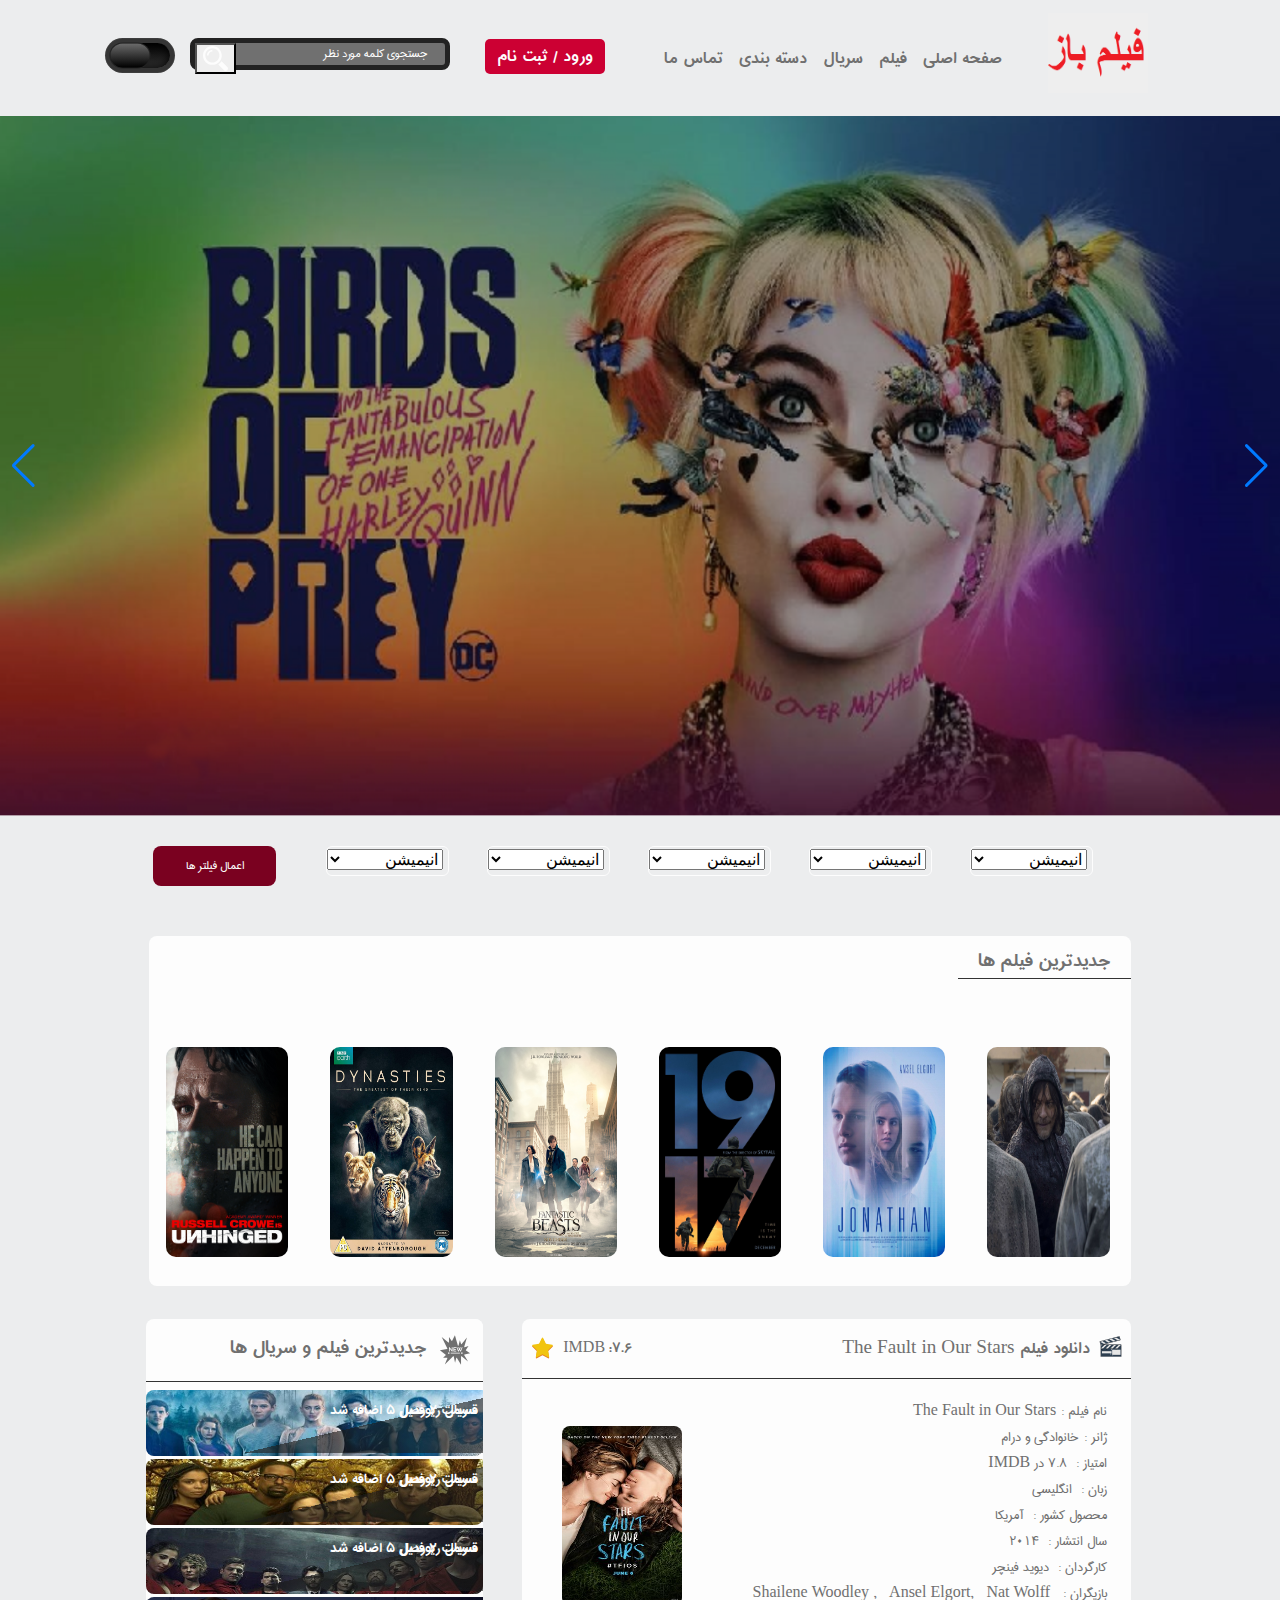
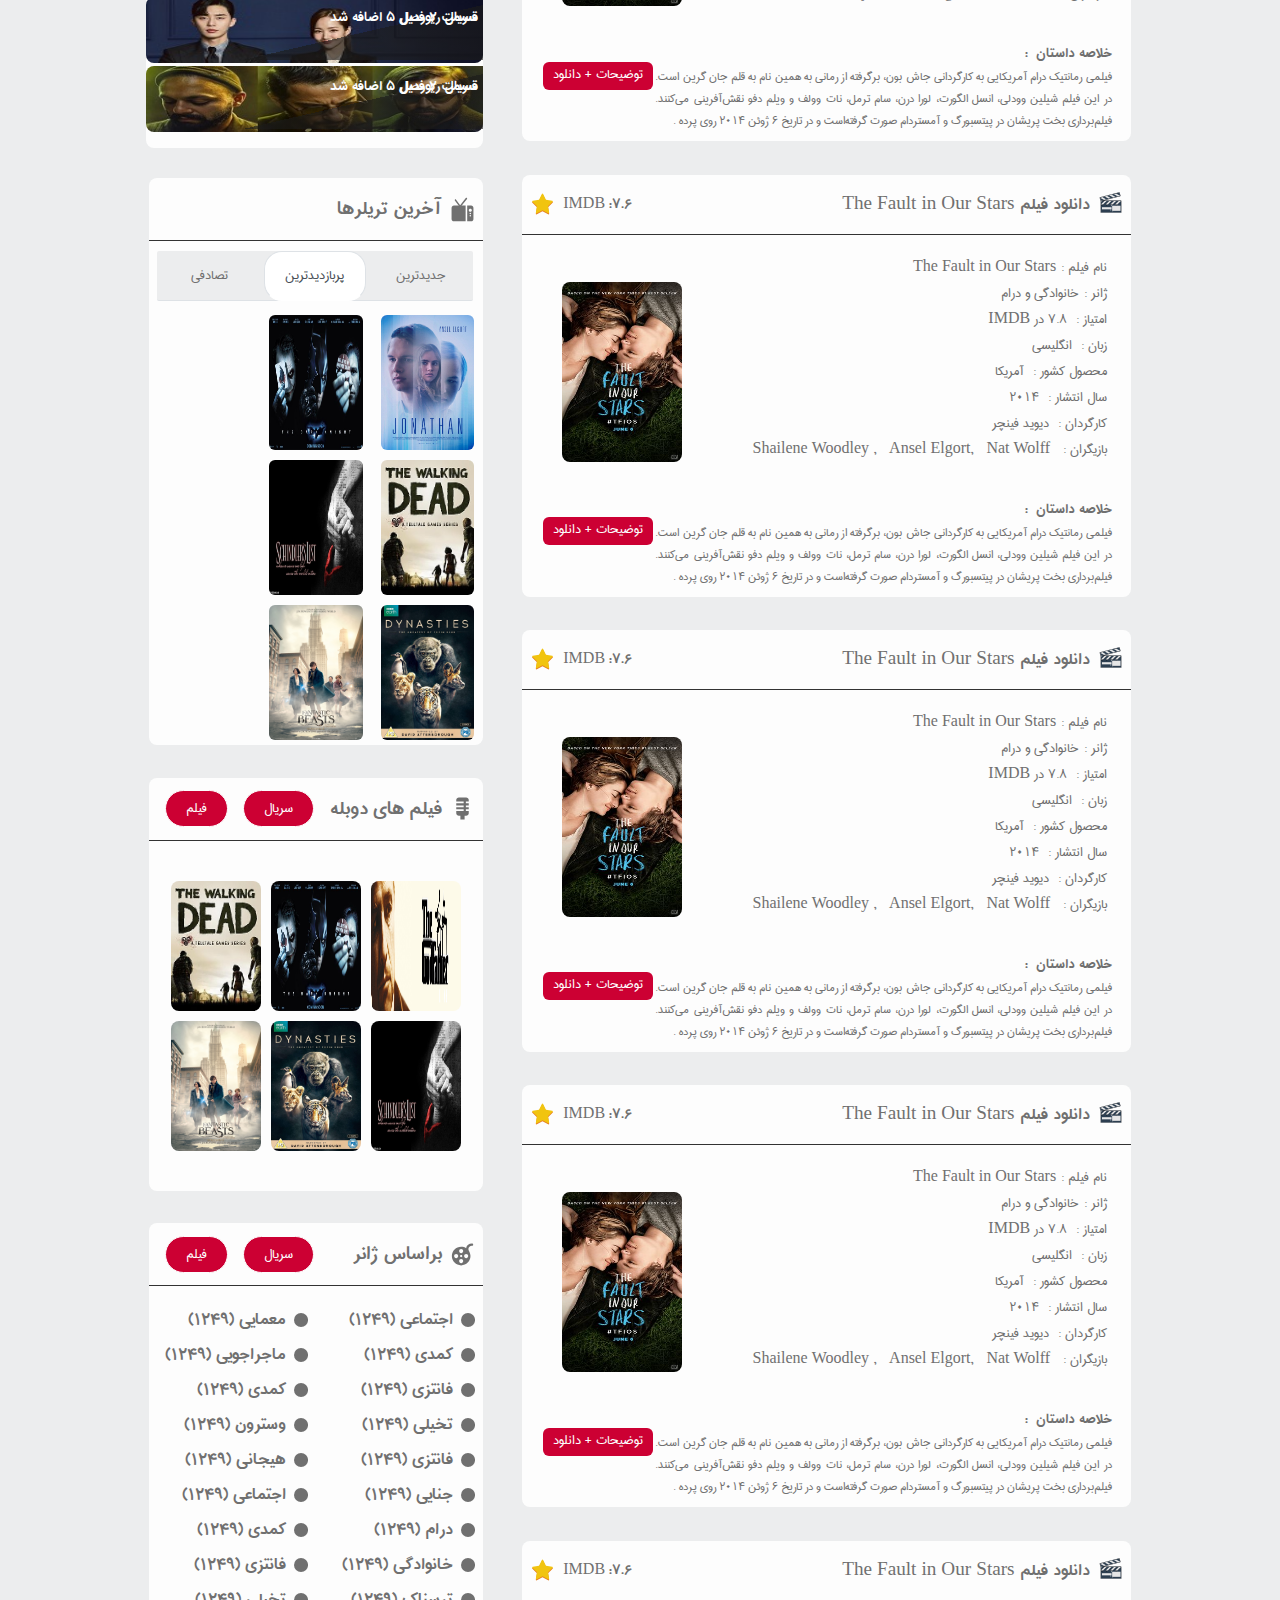
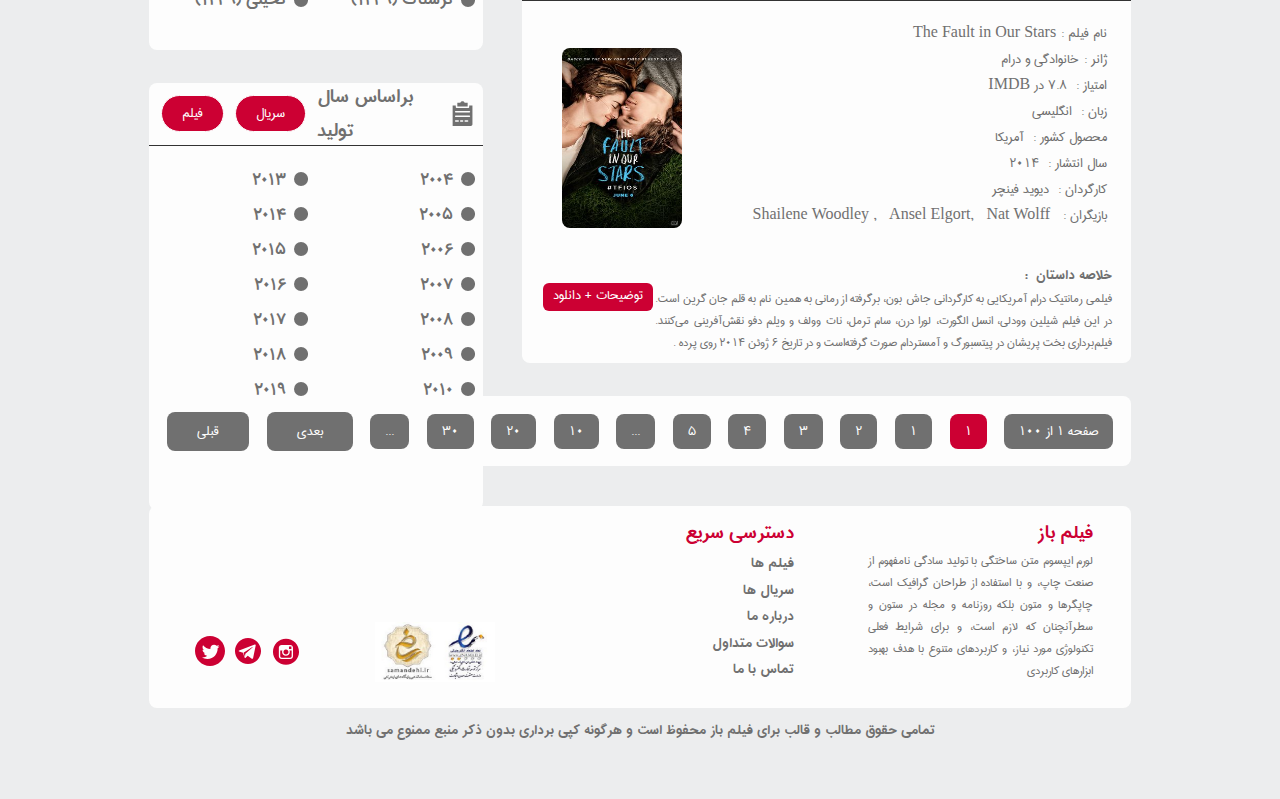
<file: index.html>
<!DOCTYPE html>
<html>

<head>
    <meta charset="utf-8" />
    <title>Film Baz</title>
    <meta name="viewport" content="width=device-width, initial-scale=1" />
    <meta name="description" content="Download High Quality Movies Ans Series" />
    <meta http-equiv="X-UA-Compatible" content="IE=edge" />
    <link rel="canonical" href="https://yourwebsite.com/" />

    <!-- Link Swiper's CSS -->
    <link rel="stylesheet" href="css/swiper.css" />
    <link rel="stylesheet" href="css/selectric.css" />
    <!-- link CSS Style -->
    <link rel="stylesheet" href="style.css" />
    <link rel="stylesheet" href="https://maxcdn.bootstrapcdn.com/bootstrap/4.0.0/css/bootstrap.min.css"
        integrity="sha384-Gn5384xqQ1aoWXA+058RXPxPg6fy4IWvTNh0E263XmFcJlSAwiGgFAW/dAiS6JXm" crossorigin="anonymous" />
    <link rel="stylesheet" href="css/hover-min.css" />
    <!-- <link rel="stylesheet" href="https://cdnjs.cloudflare.com/ajax/libs/font-awesome/4.7.0/css/font-awesome.min.css"> -->
</head>

<body>
    <!-- container -->
    <header class="col-lg-12 header_nav">
        <div class="container">
            <div class="row navbar_all">

                <nav class="col-lg-6 navbar navbar-expand-lg navbar-light">
                    <div class="container contain_nav">
                        <a href="#" class="navbar-brand logo">
                            <h1><img src="img/filmbazz.png" alt="" id="logo" /></h1>
                        </a>

                        <button class="navbar-toggler" data-toggle="collapse" data-target="#navbarNav">
                            <span class="navbar-toggler-icon"></span>
                        </button>
                        <div class="collapse navbar-collapse" id="navbarNav">
                            <ul class="navbar-nav mr-auto">
                                <li class="nav-item">
                                    <a href="#" class="nav-link active">
                                        <h3 class="fo_he gray_cr "> صفحه اصلی</h3>
                                    </a>
                                </li>
                                <li class="nav-item">
                                    <a href="#" class="nav-link">
                                        <h3 class="fo_he gray_cr">فیلم</h3>
                                    </a>
                                </li>
                                <li class="nav-item">
                                    <a href="#" class="nav-link">
                                        <h3 class="fo_he gray_cr">سریال</h3>
                                    </a>
                                </li>
                                <li class="nav-item">
                                    <a href="#" class="nav-link">
                                        <h3 class="fo_he gray_cr">دسته بندی</h3>
                                    </a>
                                </li>
                                <li class="nav-item">
                                    <a href="#" class="nav-link">
                                        <h3 class="fo_he gray_cr">تماس ما</h3>
                                    </a>
                                </li>
                            </ul>
                        </div>

                    </div>
                </nav>
                <div class="sign_in">
                    <a href="#">
                        <h3 class="fo_he white_red">ورود / ثبت نام</h3>
                    </a>
                </div>
                <div class="col-lg-4 search_DayAndNight">
                    <div class="center">
                        <input type="checkbox" name="" />
                    </div>
                    <div class="search" role="search">
                        <form action="/action_page.php">
                            <input class="white_cr fo_pa" type="text" placeholder="جستجوی کلمه مورد نظر" name="search"
                                onfocus="this.placeholder=''" onblur="this.placeholder='جستجوی کلمه مورد نظر'" />
                            <button type="submit button_search">
                                <img src="icon/searchh.svg" alt="" />
                            </button>
                        </form>
                    </div>

                </div>
            </div>
    </header>

    <!-- Swiper -->
    <div class="swiper-container">
        <div class="swiper-wrapper">
            <div class="swiper-slide">
                <a href="#"><img src="img/film baz.png" alt="" /></a>
            </div>

            <div class="swiper-slide">
                <a href="#"><img src="img/The Godfather11.jpg" alt="" /></a>
            </div>
            <div class="swiper-slide">
                <a href="#"><img src="img/lord of ring.jpg" alt="" /></a>
            </div>
            <div class="swiper-slide">
                <a href="#"><img src="img/morgan.jpg" alt="" /></a>
            </div>
            <div class="swiper-slide">
                <a href="#"><img src="img/the-joker.jpg" alt="" /></a>
            </div>
            <div class="swiper-slide">
                <a href="#"><img src="img/godfather2.jpg" alt="" /></a>
            </div>
            <div class="swiper-slide">
                <a href="#"><img src="img/The Good, the Bad and the Ugly.jpg" alt="" /></a>
            </div>
            <div class="swiper-slide">
                <a href="#"><img src="img/pulp.jpg" alt="" /></a>
            </div>
            <div class="swiper-slide">
                <a href="#"><img src="img/schindler.jpg" alt="" /></a>
            </div>
        </div>

        <!-- Add Arrows -->
        <div class="swiper-button-next"></div>
        <div class="swiper-button-prev"></div>
    </div>

    <div class="clear"></div>

    <!-- container -->
    <div class="container" id="container_main">
        <!-- relative post -->
        <div class="relative">
            <!-- header relative post -->
            <header class="relheader">
                <!-- selectric -->
                <div class="section types">
                    <div class="examples">
                        <div class="item">
                            <select>
                                <option class="fo_pa" value="animation">انیمیشن </option>
                                <option class="fo_pa" value="seriyal_kh"> سریال خارجی</option>
                                <option class="fo_pa" value="seriyal_ir"> سریال ایرانی</option>
                            </select>
                        </div>
                    </div>
                </div>

                <div class="section types">
                    <div class="examples">
                        <div class="item">
                            <select>
                                <option class="fo_pa" value="animation">انیمیشن </option>
                                <option class="fo_pa" value="seriyal_kh"> سریال خارجی</option>
                                <option class="fo_pa" value="seriyal_ir"> سریال ایرانی</option>
                            </select>
                        </div>
                    </div>
                </div>
                <div class="section types">
                    <div class="examples">
                        <div class="item">
                            <select>
                                <option class="fo_pa" value="animation">انیمیشن </option>
                                <option class="fo_pa" value="seriyal_kh"> سریال خارجی</option>
                                <option class="fo_pa" value="seriyal_ir"> سریال ایرانی</option>
                            </select>
                        </div>
                    </div>
                </div>
                <div class="section types">
                    <div class="examples">
                        <div class="item">
                            <select>
                                <option class="fo_pa" value="animation">انیمیشن </option>
                                <option class="fo_pa" value="seriyal_kh"> سریال خارجی</option>
                                <option class="fo_pa" value="seriyal_ir"> سریال ایرانی</option>
                            </select>
                        </div>
                    </div>
                </div>
                <div class="section types">
                    <div class="examples">
                        <div class="item">
                            <select>
                                <option class="fo_pa" value="animation">انیمیشن </option>
                                <option class="fo_pa" value="seriyal_kh"> سریال خارجی</option>
                                <option class="fo_pa" value="seriyal_ir"> سریال ایرانی</option>
                            </select>
                        </div>
                    </div>
                </div>


                <div class="filter white_red  " onclick="category(this)">
                    <button class="fo_pa">اعمال فیلتر ها</button>
                </div>
                <!-- Selectric For selectable Items -->
                <!-- 
                <div class="section">
                    <div class="examples">
                        <div class="item">
                            <select>
                            <option value="apple">Apple</option>
                            <option value="banana">Banana</option>
                            <option value="orange">Orange</option>
                          </select>
                        </div>
                    </div>
                </div> -->
            </header>
            <div class="clear"></div>
            <!-- relative_post -->
            <section class="relative_post white_bg">
                <h2><a href="#" class="gray_cr fo_big"> جدیدترین فیلم ها</a></h2>
                <ul class="relative_pic">
                    <li>
                        <a href="#">
                            <img src="img/the-walking-dead-season-10.jpg" alt="" />
                            <div class="details_relative white_cr">
                                <span class="fo_he2_b">اکشن _ ترسناک</span>
                                <span class="details_note2 fo_he2_b">آمریکا _ 2010</span>
                                <span class="details_note3 white_red fo_he2">IMDB : 8.5</span>
                            </div>
                        </a>
                    </li>

                    <li>
                        <a href="#">
                            <img src="img/jonathan.jpg" alt="" />
                        </a>
                        <a href="#">
                            <div class="details_relative white_cr">
                                <span class="fo_he2_b">اکشن _ ترسناک</span>
                                <span class="details_note2 fo_he2_b">آمریکا _ 2010</span>
                                <span class="details_note3 white_red fo_he2">IMDB : 8.5</span>
                            </div>
                        </a>
                    </li>
                    <li>
                        <a href="#">
                            <img src="img/1917.jpg" alt="" />
                        </a>
                        <a href="#">
                            <div class="details_relative white_cr">
                                <span class="fo_he2_b">اکشن _ ترسناک</span>
                                <span class="details_note2 fo_he2_b">آمریکا _ 2010</span>
                                <span class="details_note3 white_red fo_he2">IMDB : 8.5</span>
                            </div>
                        </a>
                    </li>
                    <li>
                        <a href="#">
                            <img src="img/Fantastic_Beasts.png" alt="" />
                        </a>
                        <a href="#">
                            <div class="details_relative white_cr">
                                <span class="fo_he2_b">اکشن _ ترسناک</span>
                                <span class="details_note2 fo_he2_b">آمریکا _ 2010</span>
                                <span class="details_note3 white_red fo_he2">IMDB : 8.5</span>
                            </div>
                        </a>
                    </li>
                    <li>
                        <a href="#">
                            <img src="img/dynasties.jpg" alt="" />
                        </a>
                        <a href="#">
                            <div class="details_relative white_cr">
                                <span class="fo_he2_b">اکشن _ ترسناک</span>
                                <span class="details_note2 fo_he2_b">آمریکا _ 2010</span>
                                <span class="details_note3 white_red fo_he2">IMDB : 8.5</span>
                            </div>
                        </a>
                    </li>
                    <li>
                        <a href="#">
                            <img src="img/unhinged.jpeg" alt="" />
                        </a>
                        <a href="#">
                            <div class="details_relative white_cr">
                                <span class="fo_he2_b">اکشن _ ترسناک</span>
                                <span class="details_note2 fo_he2_b">آمریکا _ 2010</span>
                                <span class="details_note3 white_red fo_he2">IMDB : 8.5</span>
                            </div>
                        </a>
                    </li>
                </ul>
            </section>
        </div>
        <div class="posts_leftsidebar">
            <!-- posts -->
            <div class="all_posts">
                <!-- arritcle posts -->
                <article class="post white_bg">
                    <header class="gray_cr_n">
                        <a href="#">
                            <img src="icon/movie.svg " alt=" " />
                            <h2 class="gray_cr fo_he"> دانلود فیلم The Fault in Our Stars</h2>
                        </a>
                        <div class="star_imdb">
                            <img src="icon/star.svg " alt=" " />
                            <h3>
                                <a href="#" class="imdb_point fo_he2_b gray_cr">
                                    <span> IMDB : </span> <span> 7.6</span>
                                </a>
                            </h3>
                        </div>
                    </header>
                    <section class="details_movie">
                        <div class="pictue_movie">
                            <a href="#">
                                <img src="img/The Fault in Our Stars.jpg" alt=" " />
                            </a>
                        </div>
                        <ul class="right_details">
                            <li>
                                <span class="fo_he2 gray_cr_n">نام فیلم :</span>
                                <span class="fo_he2 gray_cr_n">The Fault in Our Stars</span>
                            </li>

                            <li>
                                <span class="fo_he2 gray_cr_n">ژانر :</span>
                                <a href="#"><span class="fo_he2 gray_cr"> خانوادگی و درام</span></a>
                            </li>

                            <li>
                                <span class="fo_he2 gray_cr_n">امتیاز :</span>
                                <a href="#"><span class="fo_he2 gray_cr">&nbsp;7.8 در IMDB</span></a>
                            </li>

                            <li>
                                <span class="fo_he2 gray_cr_n">زبان :</span>
                                <span class="fo_he2 gray_cr_n">&nbsp;انگلیسی</span>
                            </li>

                            <li>
                                <span class="fo_he2 gray_cr_n">محصول کشور :</span>
                                <a href="#"><span class="fo_he2 gray_cr">&nbsp;آمریکا</span></a>
                            </li>

                            <li>
                                <span class="fo_he2 gray_cr_n">سال انتشار :</span>
                                <a href="#"><span class="fo_he2 gray_cr">&nbsp;2014</span></a>
                            </li>

                            <li>
                                <span class="fo_he2 gray_cr_n">کارگردان :</span>
                                <a href="#"><span class="fo_he2 gray_cr">&nbsp;دیوید فینچر</span></a>
                            </li>

                            <li>
                                <span class="fo_he2 gray_cr_n">بازیگران :</span>
                                <a href="#"> <span class="fo_he2 gray_cr">
                                        &nbsp; Shailene Woodley ,
                                    </span></a>
                                <a href="#"> <span class="fo_he2 gray_cr">
                                        &nbsp; Ansel Elgort,
                                    </span></a>
                                <a href="#"> <span class="fo_he2 gray_cr">
                                        &nbsp; Nat Wolff
                                    </span></a>
                            </li>
                        </ul>
                    </section>
                    <footer class="details_description">
                        <div class="description gray_cr_n">
                            <span class="fo_he2_b">خلاصه داستان  :</span>
                            <p class="fo_pa">
                                فیلمی رمانتیک درام آمریکایی به کارگردانی جاش بون، برگرفته از رمانی به همین نام به قلم
                                جان گرین است. در این فیلم شیلین وودلی، انسل الگورت، لورا درن، سام ترمل، نات وولف و ویلم
                                دفو نقش‌آفرینی می‌کنند. فیلم‌برداری بخت پریشان در پیتسبورگ و آمستردام صورت گرفته‌است
                                و در تاریخ ۶ ژوئن ۲۰۱۴ روی پرده .
                            </p>
                        </div>
                        <div class="download">
                            <a href="# " class="white_red">
                                <span class="fo_he2">توضیحات + دانلود</span>
                            </a>
                        </div>
                    </footer>

                </article>


                <!-- arritcle posts -->
                <article class="post white_bg">
                    <header class="gray_cr_n">
                        <a href="#">
                            <img src="icon/movie.svg " alt=" " />
                            <h2 class="gray_cr fo_he"> دانلود فیلم The Fault in Our Stars</h2>
                        </a>
                        <div class="star_imdb">
                            <img src="icon/star.svg " alt=" " />
                            <h3>
                                <a href="#" class="imdb_point fo_he2_b gray_cr">
                                    <span> IMDB : </span> <span> 7.6</span>
                                </a>
                            </h3>
                        </div>
                    </header>
                    <section class="details_movie">
                        <div class="pictue_movie">
                            <a href="#">
                                <img src="img/The Fault in Our Stars.jpg" alt=" " />
                            </a>
                        </div>
                        <ul class="right_details">
                            <li>
                                <span class="fo_he2 gray_cr_n">نام فیلم :</span>
                                <span class="fo_he2 gray_cr_n">The Fault in Our Stars</span>
                            </li>

                            <li>
                                <span class="fo_he2 gray_cr_n">ژانر :</span>
                                <a href="#"><span class="fo_he2 gray_cr"> خانوادگی و درام</span></a>
                            </li>

                            <li>
                                <span class="fo_he2 gray_cr_n">امتیاز :</span>
                                <a href="#"><span class="fo_he2 gray_cr">&nbsp;7.8 در IMDB</span></a>
                            </li>

                            <li>
                                <span class="fo_he2 gray_cr_n">زبان :</span>
                                <span class="fo_he2 gray_cr_n">&nbsp;انگلیسی</span>
                            </li>

                            <li>
                                <span class="fo_he2 gray_cr_n">محصول کشور :</span>
                                <a href="#"><span class="fo_he2 gray_cr">&nbsp;آمریکا</span></a>
                            </li>

                            <li>
                                <span class="fo_he2 gray_cr_n">سال انتشار :</span>
                                <a href="#"><span class="fo_he2 gray_cr">&nbsp;2014</span></a>
                            </li>

                            <li>
                                <span class="fo_he2 gray_cr_n">کارگردان :</span>
                                <a href="#"><span class="fo_he2 gray_cr">&nbsp;دیوید فینچر</span></a>
                            </li>

                            <li>
                                <span class="fo_he2 gray_cr_n">بازیگران :</span>
                                <a href="#"> <span class="fo_he2 gray_cr">
                                        &nbsp; Shailene Woodley ,
                                    </span></a>
                                <a href="#"> <span class="fo_he2 gray_cr">
                                        &nbsp; Ansel Elgort,
                                    </span></a>
                                <a href="#"> <span class="fo_he2 gray_cr">
                                        &nbsp; Nat Wolff
                                    </span></a>
                            </li>
                        </ul>
                    </section>
                    <footer class="details_description">
                        <div class="description gray_cr_n">
                            <span class="fo_he2_b">خلاصه داستان  :</span>
                            <p class="fo_pa">
                                فیلمی رمانتیک درام آمریکایی به کارگردانی جاش بون، برگرفته از رمانی به همین نام به قلم
                                جان گرین است. در این فیلم شیلین وودلی، انسل الگورت، لورا درن، سام ترمل، نات وولف و ویلم
                                دفو نقش‌آفرینی می‌کنند. فیلم‌برداری بخت پریشان در پیتسبورگ و آمستردام صورت گرفته‌است
                                و در تاریخ ۶ ژوئن ۲۰۱۴ روی پرده .
                            </p>
                        </div>
                        <div class="download">
                            <a href="# " class="white_red">
                                <span class="fo_he2">توضیحات + دانلود</span>
                            </a>
                        </div>
                    </footer>

                </article>


                <!-- arritcle posts -->
                <article class="post white_bg">
                    <header class="gray_cr_n">
                        <a href="#">
                            <img src="icon/movie.svg " alt=" " />
                            <h2 class="gray_cr fo_he"> دانلود فیلم The Fault in Our Stars</h2>
                        </a>
                        <div class="star_imdb">
                            <img src="icon/star.svg " alt=" " />
                            <h3>
                                <a href="#" class="imdb_point fo_he2_b gray_cr">
                                    <span> IMDB : </span> <span> 7.6</span>
                                </a>
                            </h3>
                        </div>
                    </header>
                    <section class="details_movie">
                        <div class="pictue_movie">
                            <a href="#">
                                <img src="img/The Fault in Our Stars.jpg" alt=" " />
                            </a>
                        </div>
                        <ul class="right_details">
                            <li>
                                <span class="fo_he2 gray_cr_n">نام فیلم :</span>
                                <span class="fo_he2 gray_cr_n">The Fault in Our Stars</span>
                            </li>

                            <li>
                                <span class="fo_he2 gray_cr_n">ژانر :</span>
                                <a href="#"><span class="fo_he2 gray_cr"> خانوادگی و درام</span></a>
                            </li>

                            <li>
                                <span class="fo_he2 gray_cr_n">امتیاز :</span>
                                <a href="#"><span class="fo_he2 gray_cr">&nbsp;7.8 در IMDB</span></a>
                            </li>

                            <li>
                                <span class="fo_he2 gray_cr_n">زبان :</span>
                                <span class="fo_he2 gray_cr_n">&nbsp;انگلیسی</span>
                            </li>

                            <li>
                                <span class="fo_he2 gray_cr_n">محصول کشور :</span>
                                <a href="#"><span class="fo_he2 gray_cr">&nbsp;آمریکا</span></a>
                            </li>

                            <li>
                                <span class="fo_he2 gray_cr_n">سال انتشار :</span>
                                <a href="#"><span class="fo_he2 gray_cr">&nbsp;2014</span></a>
                            </li>

                            <li>
                                <span class="fo_he2 gray_cr_n">کارگردان :</span>
                                <a href="#"><span class="fo_he2 gray_cr">&nbsp;دیوید فینچر</span></a>
                            </li>

                            <li>
                                <span class="fo_he2 gray_cr_n">بازیگران :</span>
                                <a href="#"> <span class="fo_he2 gray_cr">
                                        &nbsp; Shailene Woodley ,
                                    </span></a>
                                <a href="#"> <span class="fo_he2 gray_cr">
                                        &nbsp; Ansel Elgort,
                                    </span></a>
                                <a href="#"> <span class="fo_he2 gray_cr">
                                        &nbsp; Nat Wolff
                                    </span></a>
                            </li>
                        </ul>
                    </section>
                    <footer class="details_description">
                        <div class="description gray_cr_n">
                            <span class="fo_he2_b">خلاصه داستان  :</span>
                            <p class="fo_pa">
                                فیلمی رمانتیک درام آمریکایی به کارگردانی جاش بون، برگرفته از رمانی به همین نام به قلم
                                جان گرین است. در این فیلم شیلین وودلی، انسل الگورت، لورا درن، سام ترمل، نات وولف و ویلم
                                دفو نقش‌آفرینی می‌کنند. فیلم‌برداری بخت پریشان در پیتسبورگ و آمستردام صورت گرفته‌است
                                و در تاریخ ۶ ژوئن ۲۰۱۴ روی پرده .
                            </p>
                        </div>
                        <div class="download">
                            <a href="# " class="white_red">
                                <span class="fo_he2">توضیحات + دانلود</span>
                            </a>
                        </div>
                    </footer>

                </article>


                <!-- arritcle posts -->
                <article class="post white_bg">
                    <header class="gray_cr_n">
                        <a href="#">
                            <img src="icon/movie.svg " alt=" " />
                            <h2 class="gray_cr fo_he"> دانلود فیلم The Fault in Our Stars</h2>
                        </a>
                        <div class="star_imdb">
                            <img src="icon/star.svg " alt=" " />
                            <h3>
                                <a href="#" class="imdb_point fo_he2_b gray_cr">
                                    <span> IMDB : </span> <span> 7.6</span>
                                </a>
                            </h3>
                        </div>
                    </header>
                    <section class="details_movie">
                        <div class="pictue_movie">
                            <a href="#">
                                <img src="img/The Fault in Our Stars.jpg" alt=" " />
                            </a>
                        </div>
                        <ul class="right_details">
                            <li>
                                <span class="fo_he2 gray_cr_n">نام فیلم :</span>
                                <span class="fo_he2 gray_cr_n">The Fault in Our Stars</span>
                            </li>

                            <li>
                                <span class="fo_he2 gray_cr_n">ژانر :</span>
                                <a href="#"><span class="fo_he2 gray_cr"> خانوادگی و درام</span></a>
                            </li>

                            <li>
                                <span class="fo_he2 gray_cr_n">امتیاز :</span>
                                <a href="#"><span class="fo_he2 gray_cr">&nbsp;7.8 در IMDB</span></a>
                            </li>

                            <li>
                                <span class="fo_he2 gray_cr_n">زبان :</span>
                                <span class="fo_he2 gray_cr_n">&nbsp;انگلیسی</span>
                            </li>

                            <li>
                                <span class="fo_he2 gray_cr_n">محصول کشور :</span>
                                <a href="#"><span class="fo_he2 gray_cr">&nbsp;آمریکا</span></a>
                            </li>

                            <li>
                                <span class="fo_he2 gray_cr_n">سال انتشار :</span>
                                <a href="#"><span class="fo_he2 gray_cr">&nbsp;2014</span></a>
                            </li>

                            <li>
                                <span class="fo_he2 gray_cr_n">کارگردان :</span>
                                <a href="#"><span class="fo_he2 gray_cr">&nbsp;دیوید فینچر</span></a>
                            </li>

                            <li>
                                <span class="fo_he2 gray_cr_n">بازیگران :</span>
                                <a href="#"> <span class="fo_he2 gray_cr">
                                        &nbsp; Shailene Woodley ,
                                    </span></a>
                                <a href="#"> <span class="fo_he2 gray_cr">
                                        &nbsp; Ansel Elgort,
                                    </span></a>
                                <a href="#"> <span class="fo_he2 gray_cr">
                                        &nbsp; Nat Wolff
                                    </span></a>
                            </li>
                        </ul>
                    </section>
                    <footer class="details_description">
                        <div class="description gray_cr_n">
                            <span class="fo_he2_b">خلاصه داستان  :</span>
                            <p class="fo_pa">
                                فیلمی رمانتیک درام آمریکایی به کارگردانی جاش بون، برگرفته از رمانی به همین نام به قلم
                                جان گرین است. در این فیلم شیلین وودلی، انسل الگورت، لورا درن، سام ترمل، نات وولف و ویلم
                                دفو نقش‌آفرینی می‌کنند. فیلم‌برداری بخت پریشان در پیتسبورگ و آمستردام صورت گرفته‌است
                                و در تاریخ ۶ ژوئن ۲۰۱۴ روی پرده .
                            </p>
                        </div>
                        <div class="download">
                            <a href="# " class="white_red">
                                <span class="fo_he2">توضیحات + دانلود</span>
                            </a>
                        </div>
                    </footer>

                </article>


                <!-- arritcle posts -->
                <article class="post white_bg">
                    <header class="gray_cr_n">
                        <a href="#">
                            <img src="icon/movie.svg " alt=" " />
                            <h2 class="gray_cr fo_he"> دانلود فیلم The Fault in Our Stars</h2>
                        </a>
                        <div class="star_imdb">
                            <img src="icon/star.svg " alt=" " />
                            <h3>
                                <a href="#" class="imdb_point fo_he2_b gray_cr">
                                    <span> IMDB : </span> <span> 7.6</span>
                                </a>
                            </h3>
                        </div>
                    </header>
                    <section class="details_movie">
                        <div class="pictue_movie">
                            <a href="#">
                                <img src="img/The Fault in Our Stars.jpg" alt=" " />
                            </a>
                        </div>
                        <ul class="right_details">
                            <li>
                                <span class="fo_he2 gray_cr_n">نام فیلم :</span>
                                <span class="fo_he2 gray_cr_n">The Fault in Our Stars</span>
                            </li>

                            <li>
                                <span class="fo_he2 gray_cr_n">ژانر :</span>
                                <a href="#"><span class="fo_he2 gray_cr"> خانوادگی و درام</span></a>
                            </li>

                            <li>
                                <span class="fo_he2 gray_cr_n">امتیاز :</span>
                                <a href="#"><span class="fo_he2 gray_cr">&nbsp;7.8 در IMDB</span></a>
                            </li>

                            <li>
                                <span class="fo_he2 gray_cr_n">زبان :</span>
                                <span class="fo_he2 gray_cr_n">&nbsp;انگلیسی</span>
                            </li>

                            <li>
                                <span class="fo_he2 gray_cr_n">محصول کشور :</span>
                                <a href="#"><span class="fo_he2 gray_cr">&nbsp;آمریکا</span></a>
                            </li>

                            <li>
                                <span class="fo_he2 gray_cr_n">سال انتشار :</span>
                                <a href="#"><span class="fo_he2 gray_cr">&nbsp;2014</span></a>
                            </li>

                            <li>
                                <span class="fo_he2 gray_cr_n">کارگردان :</span>
                                <a href="#"><span class="fo_he2 gray_cr">&nbsp;دیوید فینچر</span></a>
                            </li>

                            <li>
                                <span class="fo_he2 gray_cr_n">بازیگران :</span>
                                <a href="#"> <span class="fo_he2 gray_cr">
                                        &nbsp; Shailene Woodley ,
                                    </span></a>
                                <a href="#"> <span class="fo_he2 gray_cr">
                                        &nbsp; Ansel Elgort,
                                    </span></a>
                                <a href="#"> <span class="fo_he2 gray_cr">
                                        &nbsp; Nat Wolff
                                    </span></a>
                            </li>
                        </ul>
                    </section>
                    <footer class="details_description">
                        <div class="description gray_cr_n">
                            <span class="fo_he2_b">خلاصه داستان  :</span>
                            <p class="fo_pa">
                                فیلمی رمانتیک درام آمریکایی به کارگردانی جاش بون، برگرفته از رمانی به همین نام به قلم
                                جان گرین است. در این فیلم شیلین وودلی، انسل الگورت، لورا درن، سام ترمل، نات وولف و ویلم
                                دفو نقش‌آفرینی می‌کنند. فیلم‌برداری بخت پریشان در پیتسبورگ و آمستردام صورت گرفته‌است
                                و در تاریخ ۶ ژوئن ۲۰۱۴ روی پرده .
                            </p>
                        </div>
                        <div class="download">
                            <a href="# " class="white_red">
                                <span class="fo_he2">توضیحات + دانلود</span>
                            </a>
                        </div>
                    </footer>

                </article>


            </div>

            <!-- left-sidebar -->
            <aside class="left-sidebar">
                <!-- news sidebox -->
                <section class="sidebox white_bg" id="sidebox_newss">
                    <header>
                        <div class="right_header_side">
                            <img src="icon/news.svg " alt="" />
                            <h2><a href="#" class="gray_cr fo_big"> اخبار سایت</a></h2>
                        </div>
                    </header>
                    <ul class="sidbox_genre" id="sidebox_newss_de">
                        <li>
                            <a href="#">
                                <img src="img/newsssss.png " alt="" id="newsss" />
                                <h3 class="white_cr fo_he2_b">قسمت 8 فصل 5 سریال ما با هم هستیم اضافه شد</h3>
                                <span class="white_cr fo_pa">دسته : فیلم</span>
                                <span class="newss_time white_cr fo_pa"> 4 ساعت قبل</span>
                            </a>
                        </li>
                        <li>
                            <a href="#">
                                <img src="img/newsssss.png " alt="" id="newsss" />
                                <h3 class="white_cr fo_he2_b">قسمت 8 فصل 5 سریال ما با هم هستیم اضافه شد</h3>
                                <span class="white_cr fo_pa">دسته : فیلم</span>
                                <span class="newss_time white_cr fo_pa"> 4 ساعت قبل</span>
                            </a>
                        </li>
                        <li>
                            <a href="#">
                                <img src="img/newsssss.png " alt="" id="newsss" />
                                <h3 class="white_cr fo_he2_b">قسمت 8 فصل 5 سریال ما با هم هستیم اضافه شد</h3>
                                <span class="white_cr fo_pa">دسته : فیلم</span>
                                <span class="newss_time white_cr fo_pa"> 4 ساعت قبل</span>
                            </a>
                        </li>
                        <li>
                            <a href="#">
                                <img src="img/newsssss.png " alt="" id="newsss" />
                                <h3 class="white_cr fo_he2_b">قسمت 8 فصل 5 سریال ما با هم هستیم اضافه شد</h3>
                                <span class="white_cr fo_pa">دسته : فیلم</span>
                                <span class="newss_time white_cr fo_pa"> 4 ساعت قبل</span>
                            </a>
                        </li>
                        <li>
                            <a href="#">
                                <img src="img/newsssss.png " alt="" id="newsss" />
                                <h3 class="white_cr fo_he2_b">قسمت 8 فصل 5 سریال ما با هم هستیم اضافه شد</h3>
                                <span class="white_cr fo_pa">دسته : فیلم</span>
                                <span class="newss_time white_cr fo_pa"> 4 ساعت قبل</span>
                            </a>
                        </li>


                    </ul>
                </section>
                <!-- random sidebox -->
                <section class="sidebox_random_movie sidebox white_bg">
                    <header>
                        <div class="right_header_side">
                            <img src="icon/trailer.svg" alt="" />
                            <h2><a href="#" class="gray_cr fo_big"> آخرین تریلرها</a></h2>
                        </div>
                    </header>
                    <nav>
                        <div class="rand nav nav-tabs" id="nav-tab" role="tablist">
                            <a class="nav-item nav-link gray_cr" id="nav-home-tab" data-toggle="tab" href="#nav-home"
                                role="tab" aria-controls="nav-home" aria-selected="true">
                                <h2 class="fo_he2">جدیدترین</h2>
                            </a>
                            <a class="nav-item nav-link gray_cr active" id="nav-home-tab" data-toggle="tab"
                                href="#nav-home" role="tab" aria-controls="nav-home" aria-selected="true">
                                <h2 class="fo_he2">پربازدیدترین</h2>
                            </a>
                            <a class="nav-item nav-link gray_cr" id="nav-home-tab" data-toggle="tab" href="#nav-home"
                                role="tab" aria-controls="nav-home" aria-selected="true">
                                <h2 class="fo_he2">تصادفی</h2>
                            </a>
                        </div>
                    </nav>

                    <div class="rand_pic tab-content" id="nav-tabContent">
                        <div class="tab-pane" id="nav-home" role="tabpanel" aria-labelledby="nav-home-tab">
                            <a href="#">
                                <img src="img/jonathan.jpg" alt="" />
                            </a>
                        </div>

                        <div class="tab-pane" id="nav-home" role="tabpanel" aria-labelledby="nav-home-tab">
                            <a href="#">
                                <img src="img/the-joker.jpg" alt="" />
                            </a>
                        </div>

                        <div class="tab-pane" id="nav-home" role="tabpanel" aria-labelledby="nav-home-tab">
                            <a href="#">
                                <img src="img/walking dead.jpg" alt="" />
                            </a>
                        </div>

                        <div class="tab-pane" id="nav-home" role="tabpanel" aria-labelledby="nav-home-tab">
                            <a href="#">
                                <img src="img/schindler.jpg" alt="" />
                            </a>
                        </div>
                        <div class="tab-pane" id="nav-home" role="tabpanel" aria-labelledby="nav-home-tab">
                            <a href="#">
                                <img src="img/dynasties.jpg" alt="" />
                            </a>
                        </div>

                        <div class="tab-pane" id="nav-home" role="tabpanel" aria-labelledby="nav-home-tab">
                            <a href="#">
                                <img src="img/Fantastic_Beasts.png" alt="" />
                            </a>
                        </div>
                    </div>
                </section>

                <!-- Dubbed sidebox -->
                <section class="sidebox white_bg">
                    <header>

                        <div class="right_header_side">
                            <img src="icon/Dubbed.svg" alt="" />
                            <h2 class="gray_cr_n fo_big">فیلم های دوبله</h2>
                        </div>
                        <div class="left_header_side">
                            <h4 class="white_red fo_he2">سریال</h4>
                            <h4 class="white_red fo_he2">فیلم</h4>
                        </div>
                    </header>
                    <ul class="dubbed_pic">
                        <li>
                            <a href="#">
                                <img src="img/The Godfather11.jpg" alt="" />
                            </a>
                        </li>

                        <li>
                            <a href="#">
                                <img src="img/the-joker.jpg" alt="" />
                            </a>
                        </li>

                        <li>
                            <a href="#">
                                <img src="img/walking dead.jpg" alt="" />
                            </a>
                        </li>

                        <li>
                            <a href="#">
                                <img src="img/schindler.jpg" alt="" />
                            </a>
                        </li>

                        <li>
                            <a href="#">
                                <img src="img/dynasties.jpg" alt="" />
                            </a>
                        </li>

                        <li>
                            <a href="#">
                                <img src="img/Fantastic_Beasts.png" alt="" />
                            </a>
                        </li>
                    </ul>
                </section>

                <!-- new serial sidebox -->

                <section class="sidebox sidebox_news white_bg">
                    <header>
                        <div class="right_header_side">
                            <img src="icon/new.svg" alt="" />
                            <h2><a href="#" class="gray_cr  fo_big"> جدیدترین فیلم و سریال ها</a></h2>
                        </div>
                    </header>
                    <ul class="sidbox_news_ul">
                        <li>
                            <a href="#">
                                <img src="img/Riverdale-Overview-Wikinaghd.jpg" alt="" />
                                <div class="title_newsmovie">
                                    <h3 class="white_cr fo_he2_b">سریال ریوردیل</h3>
                                    <h4 class="white_cr fo_he2_b">قسمت 2 فصل 5 اضافه شد</h4>
                                </div>
                            </a>
                        </li>

                        <li>
                            <a href="#">
                                <img src=" img/this-is-us.jpg " alt=" " />
                                <div class="title_newsmovie">
                                    <h3 class="white_cr fo_he2_b">سریال ریوردیل</h3>
                                    <h4 class="white_cr fo_he2_b">قسمت 2 فصل 5 اضافه شد</h4>
                                </div>
                            </a>
                        </li>

                        <li>
                            <a href="#">
                                <img src="img/seriyal paperly.jpg " alt=" " />
                                <div class="title_newsmovie">
                                    <h3 class="white_cr fo_he2_b">سریال ریوردیل</h3>
                                    <h4 class="white_cr fo_he2_b">قسمت 2 فصل 5 اضافه شد</h4>
                                </div>قسمت 2 فصل 5 اضافه شد</h4>
                            </a>
                        </li>

                        <li>
                            <a href="#">
                                <img src="img/kimcheshe.jpg " alt=" " />
                                <div class="title_newsmovie">
                                    <h3 class="white_cr fo_he2_b">سریال ریوردیل</h3>
                                    <h4 class="white_cr fo_he2_b">قسمت 2 فصل 5 اضافه شد</h4>
                                </div>
                            </a>
                        </li>

                        <li>
                            <a href="#">
                                <img src="img/frog.jpg " alt=" " />
                                <div class="title_newsmovie">
                                    <h3 class="white_cr fo_he2_b">سریال ریوردیل</h3>
                                    <h4 class="white_cr fo_he2_b">قسمت 2 فصل 5 اضافه شد</h4>
                                </div>
                            </a>
                        </li>
                    </ul>
                </section>


                <!-- Genre sidebox -->
                <section class="sidebox white_bg" id="genre">
                    <header>
                        <div class="right_header_side">
                            <img src="icon/movie tape.svg" alt="" />
                            <h2 class="gray_cr_n fo_big">براساس ژانر</h2>
                        </div>
                        <div class="left_header_side">
                            <h4 class="white_red fo_he2">سریال</h4>
                            <h4 class="white_red fo_he2">فیلم</h4>
                        </div>
                    </header>

                    <ul class="sidbox_genre">
                        <li>
                            <a href="#" class="gray_cr">
                                <span class="fo_he">اجتماعی (1249)</span>
                            </a>
                        </li>
                        <li>
                            <a href="#" class="gray_cr">
                                <span class="fo_he">کمدی (1249)</span>
                            </a>
                        </li>
                        <li>
                            <a href="#" class="gray_cr">
                                <span class="fo_he">فانتزی (1249)</span>
                            </a>
                        </li>
                        <li>
                            <a href="#" class="gray_cr">
                                <span class="fo_he">تخیلی (1249)</span>
                            </a>
                        </li>
                        <li>
                            <a href="#" class="gray_cr">
                                <span class="fo_he">فانتزی (1249)</span>
                            </a>
                        </li>

                        <li>
                            <a href="#" class="gray_cr">
                                <span class="fo_he">جنایی (1249)</span>
                            </a>
                        </li>
                        <li>
                            <a href="#" class="gray_cr">
                                <span class="fo_he">درام (1249)</span>
                            </a>
                        </li>
                        <li>
                            <a href="#" class="gray_cr">
                                <span class="fo_he">خانوادگی (1249)</span>
                            </a>
                        </li>
                        <li>
                            <a href="#" class="gray_cr">
                                <span class="fo_he">ترسناک (1249)</span>
                            </a>
                        </li>
                        <li>
                            <a href="#" class="gray_cr">
                                <span class="fo_he">معمایی (1249)</span>
                            </a>
                        </li>
                        <li>
                            <a href="#" class="gray_cr">
                                <span class="fo_he">ماجراجویی (1249)</span>
                            </a>
                        </li>
                        <li>
                            <a href="#" class="gray_cr">
                                <span class="fo_he">کمدی (1249)</span>
                            </a>
                        </li>
                        <li>
                            <a href="#" class="gray_cr">
                                <span class="fo_he">وسترون (1249)</span>
                            </a>
                        </li>
                        <li>
                            <a href="#" class="gray_cr">
                                <span class="fo_he">هیجانی (1249)</span>
                            </a>
                        </li>
                        <li>
                            <a href="#" class="gray_cr">
                                <span class="fo_he">اجتماعی (1249)</span>
                            </a>
                        </li>
                        <li>
                            <a href="#" class="gray_cr">
                                <span class="fo_he">کمدی (1249)</span>
                            </a>
                        </li>
                        <li>
                            <a href="#" class="gray_cr">
                                <span class="fo_he">فانتزی (1249)</span>
                            </a>
                        </li>
                        <li>
                            <a href="#" class="gray_cr">
                                <span class="fo_he">تخیلی (1249)</span>
                            </a>
                        </li>


                    </ul>

                </section>
                <!-- born sidebox -->
                <section class="sidebox gray_cr_n white_bg">
                    <header>
                        <div class="right_header_side">
                            <img src="icon/date.svg" alt="" />
                            <h2 class="fo_big">براساس سال تولید</h2>
                        </div>
                        <div class="left_header_side">
                            <h4 class="white_red fo_he2">سریال</h4>
                            <h4 class="white_red fo_he2">فیلم</h4>
                        </div>
                    </header>

                    <ul class="sidbox_genre">


                        <li>
                            <a href="#" class="gray_cr">
                                <span class="fo_he">2004</span>
                            </a>
                        </li>

                        <li>
                            <a href="#" class="gray_cr">
                                <span class="fo_he">2005</span>
                            </a>
                        </li>

                        <li>
                            <a href="#" class="gray_cr">
                                <span class="fo_he">2006</span>
                            </a>
                        </li>

                        <li>
                            <a href="#" class="gray_cr">
                                <span class="fo_he">2007</span>
                            </a>
                        </li>

                        <li>
                            <a href="#" class="gray_cr">
                                <span class="fo_he">2008</span>
                            </a>
                        </li>

                        <li>
                            <a href="#" class="gray_cr">
                                <span class="fo_he">2009</span>
                            </a>
                        </li>

                        <li>
                            <a href="#" class="gray_cr">
                                <span class="fo_he">2010</span>
                            </a>
                        </li>

                        <li>
                            <a href="#" class="gray_cr">
                                <span class="fo_he">2011</span>
                            </a>
                        </li>

                        <li>
                            <a href="#" class="gray_cr">
                                <span class="fo_he">2012</span>
                            </a>
                        </li>

                        <li>
                            <a href="#" class="gray_cr">
                                <span class="fo_he">2013</span>
                            </a>
                        </li>

                        <li>
                            <a href="#" class="gray_cr">
                                <span class="fo_he">2014</span>
                            </a>
                        </li>

                        <li>
                            <a href="#" class="gray_cr">
                                <span class="fo_he">2015</span>
                            </a>
                        </li>

                        <li>
                            <a href="#" class="gray_cr">
                                <span class="fo_he">2016</span>
                            </a>
                        </li>

                        <li>
                            <a href="#" class="gray_cr">
                                <span class="fo_he">2017</span>
                            </a>
                        </li>

                        <li>
                            <a href="#" class="gray_cr">
                                <span class="fo_he">2018</span>
                            </a>
                        </li>

                        <li>
                            <a href="#" class="gray_cr">
                                <span class="fo_he">2019</span>
                            </a>
                        </li>

                        <li>
                            <a href="#" class="gray_cr">
                                <span class="fo_he">2020</span>
                            </a>
                        </li>

                        <li>
                            <a href="#" class="gray_cr">
                                <span class="fo_he">2021</span>
                            </a>
                        </li>
                    </ul>
                </section>

            </aside>
        </div>

        <!-- wp-pagenavi -->
        <div class="wp-pagenavi white_bg">
            <span class="white_cr fo_he2 pages_navi">صفحه 1 از 100</span>
            <span class="current white_cr fo_he2 pages_navi">1</span>
            <a href="# " class="white_cr fo_he2">1</a>
            <a href="# " class="white_cr fo_he2">2</a>
            <a href="# " class="white_cr fo_he2">3</a>
            <a href="# " class="white_cr fo_he2">4</a>
            <a href="# " class="white_cr fo_he2">5</a>
            <a href="# " class="white_cr fo_he2">...</a>
            <a href="# " class="white_cr fo_he2">10</a>
            <a href="# " class="white_cr fo_he2">20</a>
            <a href="# " class="white_cr fo_he2">30</a>
            <a href="# " class="white_cr fo_he2">...</a>
            <a href="# " class="white_cr fo_he2" id="nexti">بعدی</a>
            <a href="# " class="white_cr fo_he2" id="previ">قبلی</a>
        </div>

        <footer class="footer-nav">
            <div class="main-footer white_bg">
                <div class="about">
                    <h2 class="red_cr fo_big">فیلم باز</h2>
                    <p class="gray_cr_n fo_pa">
                        لورم ایپسوم متن ساختگی با تولید سادگی نامفهوم از صنعت چاپ، و با استفاده از طراحان گرافیک است،
                        چاپگرها و متون بلکه روزنامه و مجله در ستون و سطرآنچنان که لازم است، و برای شرایط فعلی تکنولوژی
                        مورد نیاز، و کاربردهای متنوع با هدف بهبود ابزارهای کاربردی
                    </p>
                </div>
                <ul class="about">
                    <li>
                        <h2 class="red_cr fo_big">دسترسی سریع</h2>
                    </li>

                    <li>
                        <a href="#">
                            <span class="gray_cr fo_he2_b">فیلم ها</span>
                        </a>
                    </li>

                    <li>
                        <a href="#">
                            <span class="gray_cr fo_he2_b">سریال ها</h3>
                        </a>
                    </li>

                    <li>
                        <a href="#">
                            <span class="gray_cr fo_he2_b">درباره ما</h3>
                        </a>
                    </li>

                    <li>
                        <a href="#">
                            <span class="gray_cr fo_he2_b">سوالات متداول</h3>
                        </a>

                    </li>

                    <li>
                        <a href="#">
                            <span class="gray_cr fo_he2_b">تماس با ما</h3>
                        </a>
                    </li>

                </ul>
                <div class="support">
                    <img src="img/digital.jpg " alt=" " class="hvr-grow-rotate" />
                </div>
                <div class="social">
                    <ul>
                        <li>
                            <a href="#"><img src="icon/instagram.svg " alt=" " class="hvr-backward" /></a>
                        </li>

                        <li>
                            <a href="#"><img src="icon/telegramm.svg " alt=" " class="hvr-buzz-out" /></a>
                        </li>

                        <li>
                            <a href="#"><img src="icon/twiterr.svg " alt=" " class="hvr-forward" /></a>
                        </li>
                    </ul>
                </div>
            </div>
            <div class="footer-bot" role="contentinfo ">
                <div class="copyright">
                    <p class="gray_cr_n fo_he2_b">
                        تمامی حقوق مطالب و قالب برای فیلم باز محفوظ است و هرگونه کپی برداری بدون ذکر منبع ممنوع می باشد
                    </p>
                </div>
            </div>
        </footer>

        <!-- finish -->
    </div>

    <!-- Swiper JS -->
    <script src="https://code.jquery.com/jquery-3.2.1.slim.min.js"
        integrity="sha384-KJ3o2DKtIkvYIK3UENzmM7KCkRr/rE9/Qpg6aAZGJwFDMVNA/GpGFF93hXpG5KkN"
        crossorigin="anonymous"></script>
    <script src="https://cdnjs.cloudflare.com/ajax/libs/popper.js/1.12.9/umd/popper.min.js"
        integrity="sha384-ApNbgh9B+Y1QKtv3Rn7W3mgPxhU9K/ScQsAP7hUibX39j7fakFPskvXusvfa0b4Q"
        crossorigin="anonymous"></script>
    <script src="https://maxcdn.bootstrapcdn.com/bootstrap/4.0.0/js/bootstrap.min.js"
        integrity="sha384-JZR6Spejh4U02d8jOt6vLEHfe/JQGiRRSQQxSfFWpi1MquVdAyjUar5+76PVCmYl"
        crossorigin="anonymous"></script>
    <!-- <script src="https://cdnjs.cloudflare.com/ajax/libs/popper.js/1.12.9/umd/popper.min.js" integrity="sha384-ApNbgh9B+Y1QKtv3Rn7W3mgPxhU9K/ScQsAP7hUibX39j7fakFPskvXusvfa0b4Q" crossorigin="anonymous"></script> -->
    <script src="js/swiper.min.js"></script>
    <script src="js/jquery.selectric.min.js"></script>

    <!-- script Swiper -->
    <script>
        var swiper = new Swiper(".swiper-container", {
            spaceBetween: 30,
            centeredSlides: true,
            loop: true,
            autoplay: {
            delay: 5000,
            disableOnInteraction: false,
            },
            pagination: {
                el: ".swiper-pagination",
                clickable: true,
            },
            navigation: {
                nextEl: ".swiper-button-next",
                prevEl: ".swiper-button-prev",
            },
        });
    </script>
    <script>
        let cnt = 0

        function category(ph) {
            ph.getElementsByTagName("ul")[0].style.transition = ".9s";
            if (!cnt) {
                ph.getElementsByTagName("ul")[0].style.display = "block";
                ph.getElementsByTagName("img")[0].src = "icon/up1.svg";
                cnt = 1;
            } else {
                ph.getElementsByTagName("ul")[0].style.display = "none";
                ph.getElementsByTagName("img")[0].src = "icon/down1.svg";
                cnt = 0;
            }
        }

    </script>
    <script>
        // Add active class to the current button (highlight it)
        var header = document.getElementById("nav-tab");
        var btns = header.getElementsByClassName("rand");
        for (var i = 0; i < btns.length; i++) {
            btns[i].addEventListener("click", function () {
                var current = document.getElementsByClassName("active");
                current[0].className = current[0].className.replace("active", "");
                this.className += "active";
            });
        }
    </script>
    <script>
        $(function () {
            $('.custom-options').selectric({
                optionsItemBuilder: function (itemData) {
                    return itemData.value.length ? '<span class="ico ico-' + itemData.value + '"></span>' + itemData.text : itemData.text;
                }
            });

            $('.custom-label').selectric({
                labelBuilder: function (currItem) {
                    return '<strong><em>' + currItem.text + '</em></strong>';
                }
            });

            $('select').selectric();
        });
    </script>
</body>

</html>
</file>
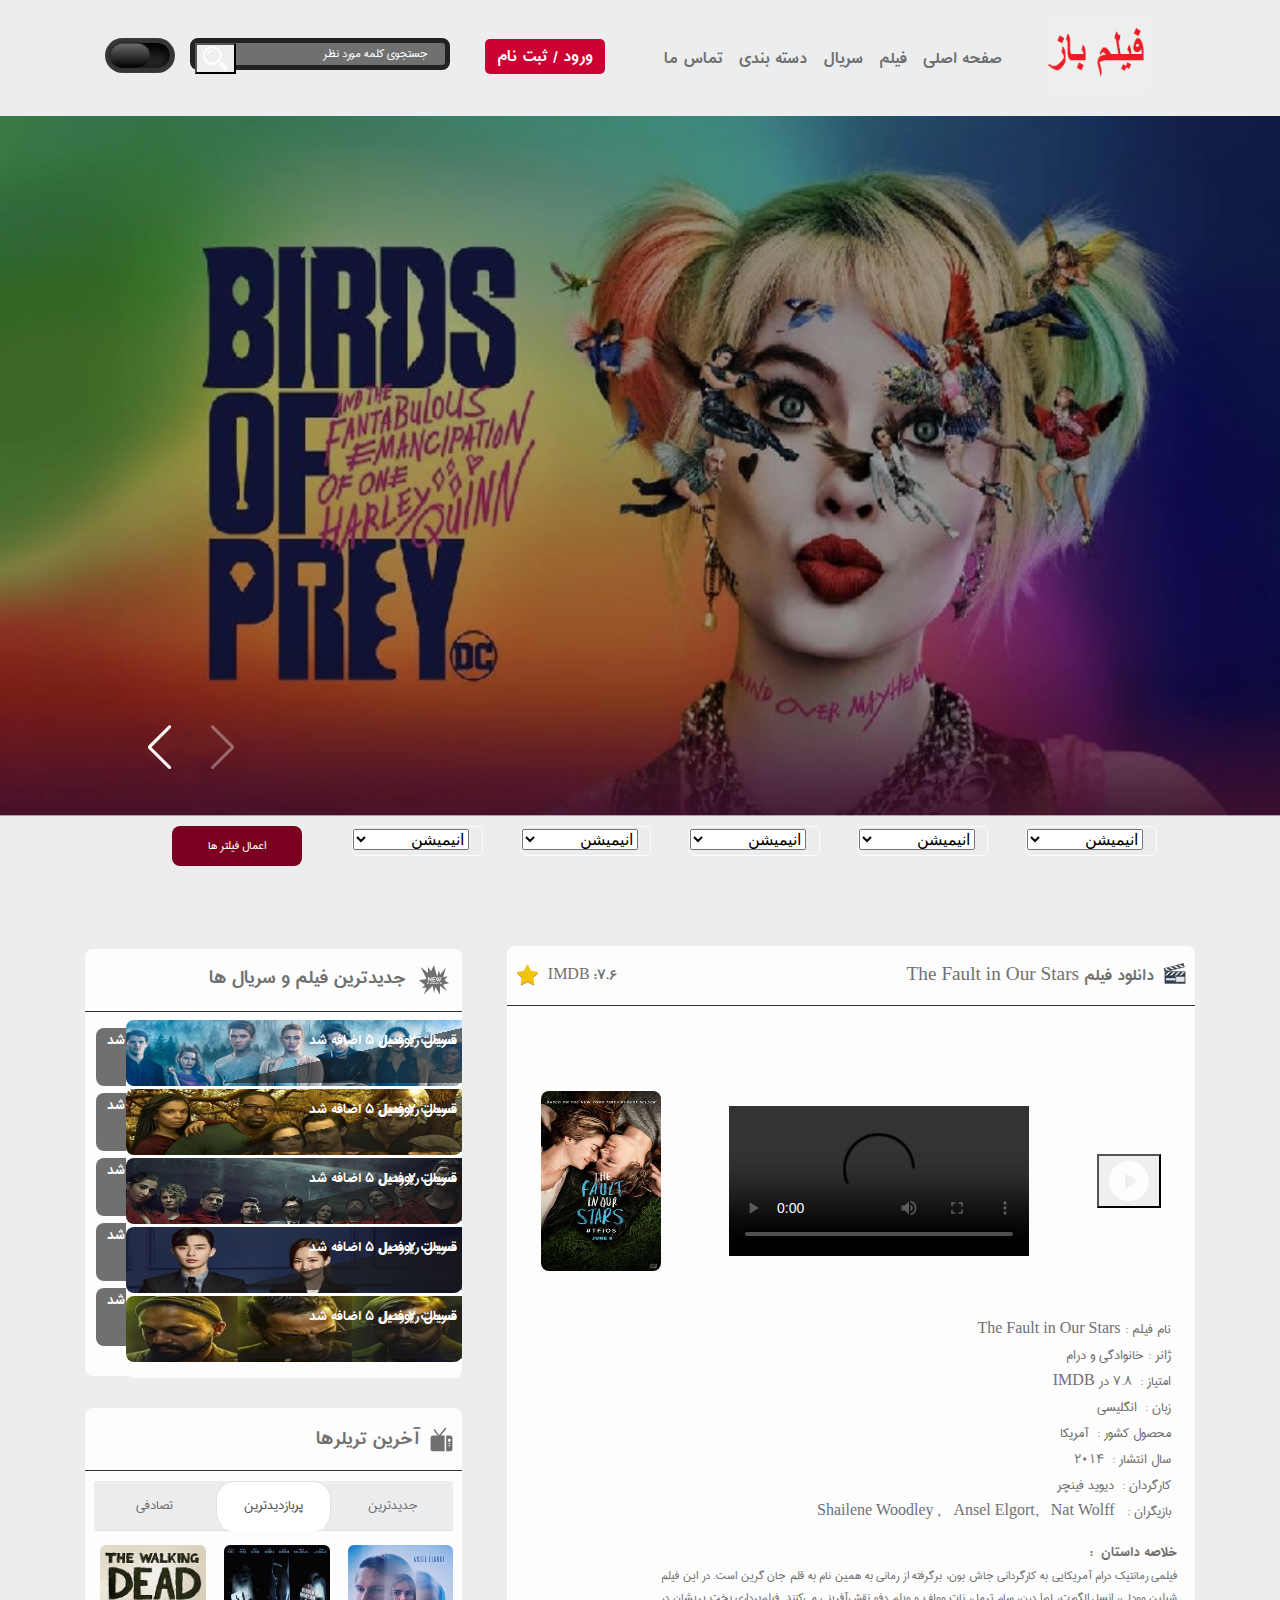
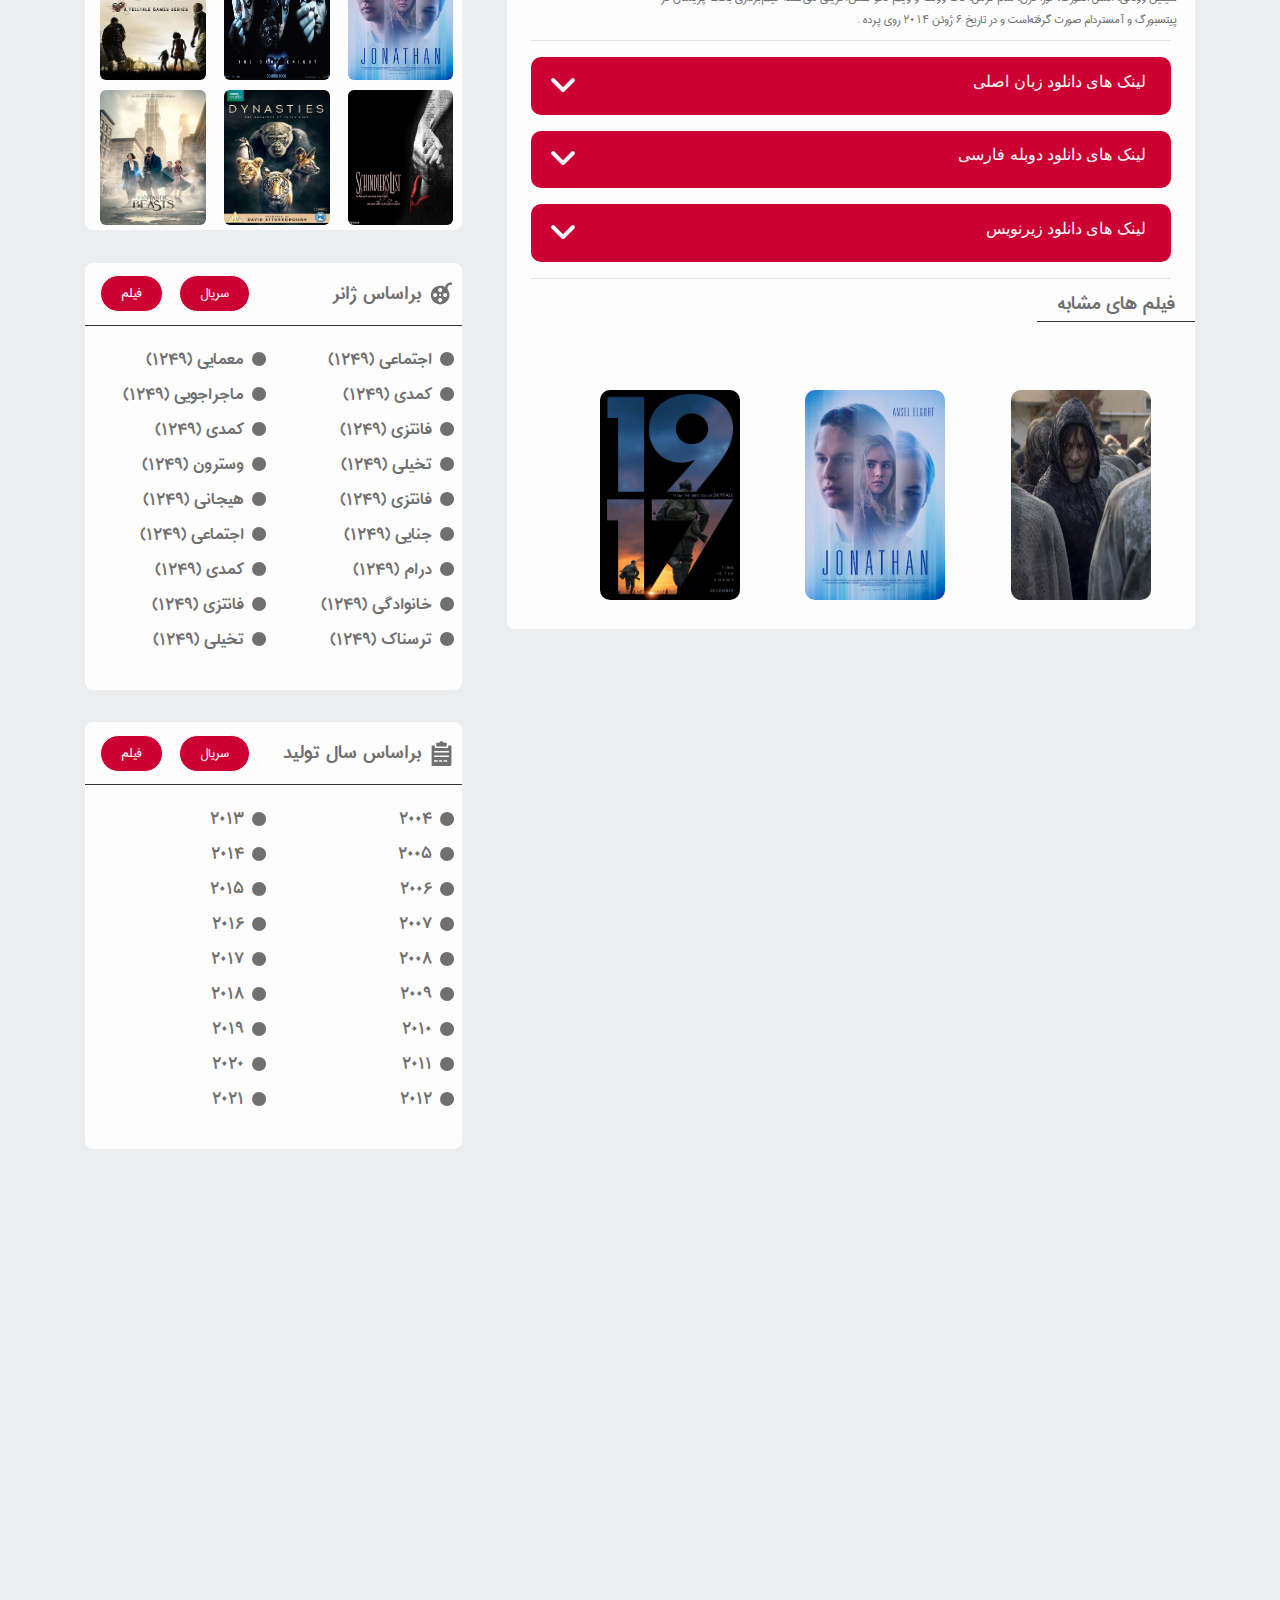
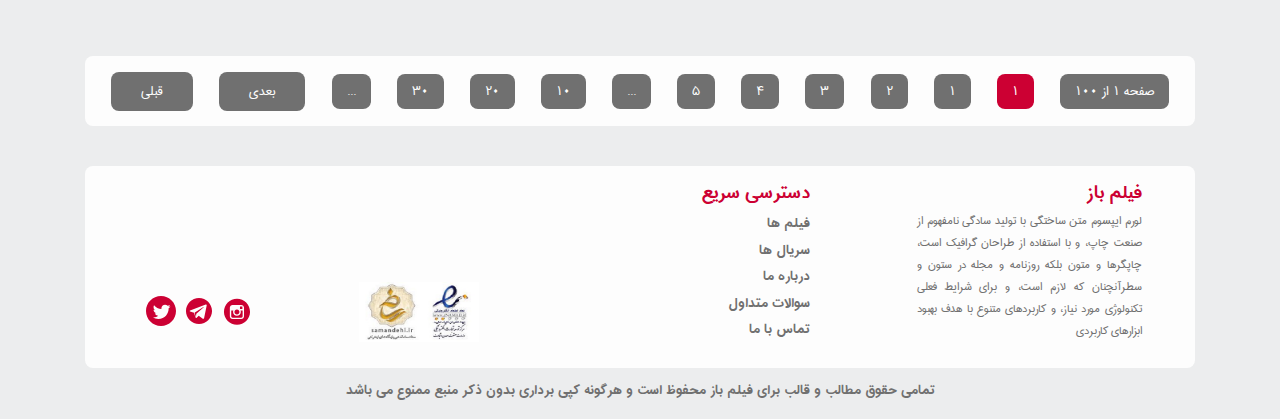
<file: single.html>
<!DOCTYPE html>
<html>

<head>
    <meta charset="utf-8" />
    <title>single</title>
    <meta name="viewport" content="width=device-width, initial-scale=1">

    <!-- Link Swiper's CSS -->
    <link rel="stylesheet" href="css/swiper-bundle.min.css" />
    <link rel="stylesheet" href="css/selectric.css" />
    <!-- link CSS Style -->
    <link rel="stylesheet" href="style.css" />
    <link rel="stylesheet" href="css/single.css" />
    <link rel="stylesheet" href="https://maxcdn.bootstrapcdn.com/bootstrap/4.0.0/css/bootstrap.min.css"
        integrity="sha384-Gn5384xqQ1aoWXA+058RXPxPg6fy4IWvTNh0E263XmFcJlSAwiGgFAW/dAiS6JXm" crossorigin="anonymous" />
    <!-- hover -->
    <link rel="stylesheet" href="css/hover-min.css">

</head>

<body>

    <header class="col-lg-12 header_nav">
        <div class="container">
            <div class="row navbar_all">

                <nav class="col-lg-6 navbar navbar-expand-lg navbar-light">
                    <div class="container contain_nav">
                        <a href="#" class="navbar-brand logo">
                            <h1><img src="img/filmbazz.png" alt="" id="logo" /></h1>
                        </a>

                        <button class="navbar-toggler" data-toggle="collapse" data-target="#navbarNav">
                            <span class="navbar-toggler-icon"></span>
                        </button>
                        <div class="collapse navbar-collapse fix_contain" id="navbarNav">
                            <ul class="navbar-nav mr-auto">
                                <li class="nav-item">
                                    <a href="#" class="nav-link active">
                                        <h3 class="fo_he gray_cr "> صفحه اصلی</h3>
                                    </a>
                                </li>
                                <li class="nav-item">
                                    <a href="#" class="nav-link">
                                        <h3 class="fo_he gray_cr">فیلم</h3>
                                    </a>
                                </li>
                                <li class="nav-item">
                                    <a href="#" class="nav-link">
                                        <h3 class="fo_he gray_cr">سریال</h3>
                                    </a>
                                </li>
                                <li class="nav-item">
                                    <a href="#" class="nav-link">
                                        <h3 class="fo_he gray_cr">دسته بندی</h3>
                                    </a>
                                </li>
                                <li class="nav-item">
                                    <a href="#" class="nav-link">
                                        <h3 class="fo_he gray_cr">تماس ما</h3>
                                    </a>
                                </li>
                            </ul>
                        </div>

                    </div>
                </nav>
                <div class="sign_in">
                    <a href="#">
                        <h3 class="fo_he white_red">ورود / ثبت نام</h3>
                    </a>
                </div>
                <div class="col-lg-4 search_DayAndNight">
                    <div class="center">
                        <input type="checkbox" name="" />
                    </div>
                    <div class="search" role="search">
                        <form action="/action_page.php">
                            <input class="white_cr fo_pa" type="text" placeholder="جستجوی کلمه مورد نظر" name="search"
                                onfocus="this.placeholder=''" onblur="this.placeholder='جستجوی کلمه مورد نظر'" />
                            <button type="submit button_search">
                                <img src="icon/searchh.svg" alt="" />
                            </button>
                        </form>
                    </div>

                </div>
            </div>
    </header>
    <!-- Swiper -->
    <div class="swiper-container">
        <div class="swiper-wrapper">
            <div class="swiper-slide">
                <a href="#"><img src="img/film baz.png" alt="" /></a>
            </div>

            <div class="swiper-slide">
                <a href="#"><img src="img/The Godfather11.jpg" alt="" /></a>
            </div>
            <div class="swiper-slide">
                <a href="#"><img src="img/lord of ring.jpg" alt="" /></a>
            </div>
            <div class="swiper-slide">
                <a href="#"><img src="img/morgan.jpg" alt="" /></a>
            </div>
            <div class="swiper-slide">
                <a href="#"><img src="img/the-joker.jpg" alt="" /></a>
            </div>
            <div class="swiper-slide">
                <a href="#"><img src="img/godfather2.jpg" alt="" /></a>
            </div>
            <div class="swiper-slide">
                <a href="#"><img src="img/The Good, the Bad and the Ugly.jpg" alt="" /></a>
            </div>
            <div class="swiper-slide">
                <a href="#"><img src="img/pulp.jpg" alt="" /></a>
            </div>
            <div class="swiper-slide">
                <a href="#"><img src="img/schindler.jpg" alt="" /></a>
            </div>
        </div>

        <!-- Add Arrows -->
        <div class="swiper-button-next"></div>
        <div class="swiper-button-prev"></div>
    </div>
    <!-- container -->
    <div class="container-fluid container">

        <div class="clear"></div>

        <!-- header relative post -->
        <header class="relheader">
            <!-- selectric -->
            <div class="section types">
                <div class="examples">
                    <div class="item">
                        <select>
                            <option class="fo_pa" value="animation">انیمیشن </option>
                            <option class="fo_pa" value="seriyal_kh"> سریال خارجی</option>
                            <option class="fo_pa" value="seriyal_ir"> سریال ایرانی</option>
                        </select>
                    </div>
                </div>
            </div>

            <div class="section types">
                <div class="examples">
                    <div class="item">
                        <select>
                            <option class="fo_pa" value="animation">انیمیشن </option>
                            <option class="fo_pa" value="seriyal_kh"> سریال خارجی</option>
                            <option class="fo_pa" value="seriyal_ir"> سریال ایرانی</option>
                        </select>
                    </div>
                </div>
            </div>
            <div class="section types">
                <div class="examples">
                    <div class="item">
                        <select>
                            <option class="fo_pa" value="animation">انیمیشن </option>
                            <option class="fo_pa" value="seriyal_kh"> سریال خارجی</option>
                            <option class="fo_pa" value="seriyal_ir"> سریال ایرانی</option>
                        </select>
                    </div>
                </div>
            </div>
            <div class="section types">
                <div class="examples">
                    <div class="item">
                        <select>
                            <option class="fo_pa" value="animation">انیمیشن </option>
                            <option class="fo_pa" value="seriyal_kh"> سریال خارجی</option>
                            <option class="fo_pa" value="seriyal_ir"> سریال ایرانی</option>
                        </select>
                    </div>
                </div>
            </div>
            <div class="section types">
                <div class="examples">
                    <div class="item">
                        <select>
                            <option class="fo_pa" value="animation">انیمیشن </option>
                            <option class="fo_pa" value="seriyal_kh"> سریال خارجی</option>
                            <option class="fo_pa" value="seriyal_ir"> سریال ایرانی</option>
                        </select>
                    </div>
                </div>
            </div>


            <div class="filter white_red  " onclick="category(this)">
                <button class="fo_pa">اعمال فیلتر ها</button>
            </div>
            <!-- Selectric For selectable Items -->
            <!-- 
            <div class="section">
                <div class="examples">
                    <div class="item">
                        <select>
                        <option value="apple">Apple</option>
                        <option value="banana">Banana</option>
                        <option value="orange">Orange</option>
                      </select>
                    </div>
                </div>
            </div> -->
        </header>
        <div class="clear"></div>

        <div class="posts_leftsidebar">
            <!-- posts -->
            <div class="all_posts" id="single_all_post">
                <article class="post white_bg">
                    <header class="gray_cr_n">
                        <a href="#">
                            <img src="icon/movie.svg " alt=" " />
                            <h2 class="gray_cr fo_he"> دانلود فیلم The Fault in Our Stars</h2>
                        </a>
                        <div class="star_imdb">
                            <img src="icon/star.svg " alt=" " />
                            <h3>
                                <a href="#" class="imdb_point fo_he2_b gray_cr">
                                    <span> IMDB : </span> <span> 7.6</span>
                                </a>
                            </h3>
                        </div>
                    </header>
                    <section class="details_movie" id="download_post">
                        <div class="trailer_post">
                            <a href="#">
                                <img src="img/The Fault in Our Stars.jpg" alt="">
                            </a>

                            <video controls>
                                <source src="" type="">
                                <source src="" type="">
                            </video>
                            <!-- <img src="img/single_files/The Fault in Our Stars_trailer.jpg" alt=""> -->
                            <button type="button">
                                <img src="icon/play.svg" alt="" class="play_trailer">
                            </button>
                        </div>
                        <ul class="right_details">
                            <li>
                                <span class="fo_he2 gray_cr_n">نام فیلم :</span>
                                <span class="fo_he2 gray_cr_n">The Fault in Our Stars</span>
                            </li>

                            <li>
                                <span class="fo_he2 gray_cr_n">ژانر :</span>
                                <a href="#"><span class="fo_he2 gray_cr"> خانوادگی و درام</span></a>
                            </li>

                            <li>
                                <span class="fo_he2 gray_cr_n">امتیاز :</span>
                                <a href="#"><span class="fo_he2 gray_cr">&nbsp;7.8 در IMDB</span></a>
                            </li>

                            <li>
                                <span class="fo_he2 gray_cr_n">زبان :</span>
                                <span class="fo_he2 gray_cr_n">&nbsp;انگلیسی</span>
                            </li>

                            <li>
                                <span class="fo_he2 gray_cr_n">محصول کشور :</span>
                                <a href="#"><span class="fo_he2 gray_cr">&nbsp;آمریکا</span></a>
                            </li>

                            <li>
                                <span class="fo_he2 gray_cr_n">سال انتشار :</span>
                                <a href="#"><span class="fo_he2 gray_cr">&nbsp;2014</span></a>
                            </li>

                            <li>
                                <span class="fo_he2 gray_cr_n">کارگردان :</span>
                                <a href="#"><span class="fo_he2 gray_cr">&nbsp;دیوید فینچر</span></a>
                            </li>

                            <li>
                                <span class="fo_he2 gray_cr_n">بازیگران :</span>
                                <a href="#"> <span class="fo_he2 gray_cr">
                                        &nbsp; Shailene Woodley ,
                                    </span></a>
                                <a href="#"> <span class="fo_he2 gray_cr">
                                        &nbsp; Ansel Elgort,
                                    </span></a>
                                <a href="#"> <span class="fo_he2 gray_cr">
                                        &nbsp; Nat Wolff
                                    </span></a>
                            </li>
                        </ul>
                    </section>
                    <footer class="details_description" id="single_description">
                        <div class="description gray_cr_n">
                            <span class="fo_he2_b">خلاصه داستان  :</span>
                            <p class="fo_pa">
                                فیلمی رمانتیک درام آمریکایی به کارگردانی جاش بون، برگرفته از رمانی به همین نام به قلم
                                جان گرین است. در این فیلم شیلین وودلی، انسل الگورت، لورا درن، سام ترمل، نات وولف و ویلم
                                دفو نقش‌آفرینی می‌کنند. فیلم‌برداری بخت پریشان در پیتسبورگ و آمستردام صورت گرفته‌است
                                و در تاریخ ۶ ژوئن ۲۰۱۴ روی پرده .
                            </p>
                        </div>
                    </footer>
                    <hr class="border_bottom">
                    <div class="download_box_all">
                        <div class="download_box_single" onclick="openCloseNav()">
                            <span style="cursor:pointer">لینک های دانلود زبان
                                اصلی</span>
                            <img src="icon/down1.svg" alt="" id="icon_down1">
                        </div>
                        <ul id="mySidenav" class="sidenav">

                            <li>
                                <div class="span_details">
                                    <span> کیفیت : </span>
                                    <span> HDTV 720p </span>
                                </div>
                                <div class="span_details">
                                    <span> حجم : </span>
                                    <span> 1.93 </span>
                                    <span> گیگابایت </span>
                                </div>
                                <div class="span_details">
                                    <span> انکودر :</span>
                                </div>
                                <span class="download">
                                    دانلود
                                </span>
                            </li>
                            <li>
                                <div class="span_details">
                                    <span> کیفیت : </span>
                                    <span> HDTV 720p </span>
                                </div>
                                <div class="span_details">
                                    <span> حجم : </span>
                                    <span> 1.93 </span>
                                    <span> گیگابایت </span>
                                </div>
                                <div class="span_details">
                                    <span> انکودر :</span>
                                </div>
                                <span class="download">
                                    دانلود
                                </span>
                            </li>

                        </ul>

                        <div class="download_box_single" onclick="openCloseNav2()">
                            <span style="cursor:pointer">
                                لینک های دانلود دوبله فارسی
                            </span>
                            <img src="icon/down1.svg" alt="" id="icon_down2">
                        </div>
                        <ul id="mySidenav2" class="sidenav">

                            <li>
                                <div class="span_details">
                                    <span> کیفیت : </span>
                                    <span> HDTV 720p </span>
                                </div>
                                <div class="span_details">
                                    <span> حجم : </span>
                                    <span> 1.93 </span>
                                    <span> گیگابایت </span>
                                </div>
                                <div class="span_details">
                                    <span> انکودر :</span>
                                </div>
                                <span class="download">
                                    دانلود
                                </span>
                            </li>
                            <li>
                                <div class="span_details">
                                    <span> کیفیت : </span>
                                    <span> HDTV 720p </span>
                                </div>
                                <div class="span_details">
                                    <span> حجم : </span>
                                    <span> 1.93 </span>
                                    <span> گیگابایت </span>
                                </div>
                                <div class="span_details">
                                    <span> انکودر :</span>
                                </div>
                                <span class="download">
                                    دانلود
                                </span>
                            </li>

                        </ul>

                        <div class="download_box_single" onclick="openCloseNav3()">
                            <span style="cursor:pointer">
                                لینک های دانلود زیرنویس
                            </span>
                            <img src="icon/down1.svg" alt="" id="icon_down3">
                        </div>
                        <ul id="mySidenav3" class="sidenav">

                            <li>
                                <div class="span_details">
                                    <span> کیفیت : </span>
                                    <span> HDTV 720p </span>
                                </div>
                                <div class="span_details">
                                    <span> حجم : </span>
                                    <span> 1.93 </span>
                                    <span> گیگابایت </span>
                                </div>
                                <div class="span_details">
                                    <span> انکودر :</span>
                                </div>
                                <span class="download">
                                    دانلود
                                </span>
                            </li>
                            <li>
                                <div class="span_details">
                                    <span> کیفیت : </span>
                                    <span> HDTV 720p </span>
                                </div>
                                <div class="span_details">
                                    <span> حجم : </span>
                                    <span> 1.93 </span>
                                    <span> گیگابایت </span>
                                </div>
                                <div class="span_details">
                                    <span> انکودر :</span>
                                </div>
                                <span class="download">
                                    دانلود
                                </span>
                            </li>

                        </ul>
                    </div>
                    <hr class="border_bottom">
                    <section class="relative_post white_bg" id="single_relative_all">
                        <h2><a href="#" class="gray_cr fo_big">  فیلم های مشابه</a></h2>
                        <ul class="relative_pic" id="single_relative">
                            <li>
                                <a href="#">
                                    <img src="img/the-walking-dead-season-10.jpg" alt="" />
                                    <div class="details_relative white_cr">
                                        <span class="fo_he2_b">اکشن _ ترسناک</span>
                                        <span class="details_note2 fo_he2_b">آمریکا _ 2010</span>
                                        <span class="details_note3 white_red fo_he2">IMDB : 8.5</span>
                                    </div>
                                </a>
                            </li>

                            <li>
                                <a href="#">
                                    <img src="img/jonathan.jpg" alt="" />
                                </a>
                                <a href="#">
                                    <div class="details_relative white_cr">
                                        <span class="fo_he2_b">اکشن _ ترسناک</span>
                                        <span class="details_note2 fo_he2_b">آمریکا _ 2010</span>
                                        <span class="details_note3 white_red fo_he2">IMDB : 8.5</span>
                                    </div>
                                </a>
                            </li>
                            <li>
                                <a href="#">
                                    <img src="img/1917.jpg" alt="" />
                                </a>
                                <a href="#">
                                    <div class="details_relative white_cr">
                                        <span class="fo_he2_b">اکشن _ ترسناک</span>
                                        <span class="details_note2 fo_he2_b">آمریکا _ 2010</span>
                                        <span class="details_note3 white_red fo_he2">IMDB : 8.5</span>
                                    </div>
                                </a>
                            </li>
                        </ul>
                    </section>
                </article>

            </div>
            <!-- left-sidebar -->
            <aside class="left-sidebar">
                <!-- news sidebox -->
                <section class="sidebox white_bg" id="sidebox_newss">
                    <header>
                        <div class="right_header_side">
                            <img src="icon/news.svg " alt="" />
                            <h2><a href="#" class="gray_cr fo_big"> اخبار سایت</a></h2>
                        </div>
                    </header>
                    <ul class="sidbox_genre" id="sidebox_newss_de">
                        <li>
                            <a href="#">
                                <img src="img/newsssss.png " alt="" id="newsss" />
                                <h3 class="white_cr fo_he2_b">قسمت 8 فصل 5 سریال ما با هم هستیم اضافه شد</h3>
                                <span class="white_cr fo_pa">دسته : فیلم</span>
                                <span class="newss_time white_cr fo_pa"> 4 ساعت قبل</span>
                            </a>
                        </li>
                        <li>
                            <a href="#">
                                <img src="img/newsssss.png " alt="" id="newsss" />
                                <h3 class="white_cr fo_he2_b">قسمت 8 فصل 5 سریال ما با هم هستیم اضافه شد</h3>
                                <span class="white_cr fo_pa">دسته : فیلم</span>
                                <span class="newss_time white_cr fo_pa"> 4 ساعت قبل</span>
                            </a>
                        </li>
                        <li>
                            <a href="#">
                                <img src="img/newsssss.png " alt="" id="newsss" />
                                <h3 class="white_cr fo_he2_b">قسمت 8 فصل 5 سریال ما با هم هستیم اضافه شد</h3>
                                <span class="white_cr fo_pa">دسته : فیلم</span>
                                <span class="newss_time white_cr fo_pa"> 4 ساعت قبل</span>
                            </a>
                        </li>
                        <li>
                            <a href="#">
                                <img src="img/newsssss.png " alt="" id="newsss" />
                                <h3 class="white_cr fo_he2_b">قسمت 8 فصل 5 سریال ما با هم هستیم اضافه شد</h3>
                                <span class="white_cr fo_pa">دسته : فیلم</span>
                                <span class="newss_time white_cr fo_pa"> 4 ساعت قبل</span>
                            </a>
                        </li>
                        <li>
                            <a href="#">
                                <img src="img/newsssss.png " alt="" id="newsss" />
                                <h3 class="white_cr fo_he2_b">قسمت 8 فصل 5 سریال ما با هم هستیم اضافه شد</h3>
                                <span class="white_cr fo_pa">دسته : فیلم</span>
                                <span class="newss_time white_cr fo_pa"> 4 ساعت قبل</span>
                            </a>
                        </li>


                    </ul>
                </section>
                <!-- random sidebox -->
                <section class="sidebox_random_movie sidebox white_bg">
                    <header>
                        <div class="right_header_side">
                            <img src="icon/trailer.svg" alt="" />
                            <h2><a href="#" class="gray_cr fo_big"> آخرین تریلرها</a></h2>
                        </div>
                    </header>
                    <nav>
                        <div class="rand nav nav-tabs" id="nav-tab" role="tablist">
                            <a class="nav-item nav-link gray_cr" id="nav-home-tab" data-toggle="tab" href="#nav-home"
                                role="tab" aria-controls="nav-home" aria-selected="true">
                                <h2 class="fo_he2">جدیدترین</h2>
                            </a>
                            <a class="nav-item nav-link gray_cr active" id="nav-home-tab" data-toggle="tab"
                                href="#nav-home" role="tab" aria-controls="nav-home" aria-selected="true">
                                <h2 class="fo_he2">پربازدیدترین</h2>
                            </a>
                            <a class="nav-item nav-link gray_cr" id="nav-home-tab" data-toggle="tab" href="#nav-home"
                                role="tab" aria-controls="nav-home" aria-selected="true">
                                <h2 class="fo_he2">تصادفی</h2>
                            </a>
                        </div>
                    </nav>

                    <div class="rand_pic tab-content" id="nav-tabContent">
                        <div class="tab-pane" id="nav-home" role="tabpanel" aria-labelledby="nav-home-tab">
                            <a href="#">
                                <img src="img/jonathan.jpg" alt="" />
                            </a>
                        </div>

                        <div class="tab-pane" id="nav-home" role="tabpanel" aria-labelledby="nav-home-tab">
                            <a href="#">
                                <img src="img/the-joker.jpg" alt="" />
                            </a>
                        </div>

                        <div class="tab-pane" id="nav-home" role="tabpanel" aria-labelledby="nav-home-tab">
                            <a href="#">
                                <img src="img/walking dead.jpg" alt="" />
                            </a>
                        </div>

                        <div class="tab-pane" id="nav-home" role="tabpanel" aria-labelledby="nav-home-tab">
                            <a href="#">
                                <img src="img/schindler.jpg" alt="" />
                            </a>
                        </div>
                        <div class="tab-pane" id="nav-home" role="tabpanel" aria-labelledby="nav-home-tab">
                            <a href="#">
                                <img src="img/dynasties.jpg" alt="" />
                            </a>
                        </div>

                        <div class="tab-pane" id="nav-home" role="tabpanel" aria-labelledby="nav-home-tab">
                            <a href="#">
                                <img src="img/Fantastic_Beasts.png" alt="" />
                            </a>
                        </div>
                    </div>
                </section>

                <!-- Dubbed sidebox -->
                <!-- <section class="sidebox white_bg">
                <header>
                    <img src="icon/Dubbed.svg" alt="" />
                    <h2 class="gray_cr_n fo_big"><b> فیلم های دوبله</b></h2>
                    <h4 class="white_red fo_he2">سریال</h4>
                    <h4 class="white_red fo_he2">فیلم</h4>
                </header>
                <ul class="dubbed_pic">
                    <li>
                        <a href="#">
                            <img src="img/The Godfather11.jpg" alt="" />
                        </a>
                    </li>

                    <li>
                        <a href="#">
                            <img src="img/the-joker.jpg" alt="" />
                        </a>
                    </li>

                    <li>
                        <a href="#">
                            <img src="img/walking dead.jpg" alt="" />
                        </a>
                    </li>

                    <li>
                        <a href="#">
                            <img src="img/schindler.jpg" alt="" />
                        </a>
                    </li>

                    <li>
                        <a href="#">
                            <img src="img/dynasties.jpg" alt="" />
                        </a>
                    </li>

                    <li>
                        <a href="#">
                            <img src="img/Fantastic_Beasts.png" alt="" />
                        </a>
                    </li>
                </ul>
            </section> -->

                <!-- new serial sidebox -->

                <section class="sidebox sidebox_news white_bg">
                    <header>
                        <div class="right_header_side">
                            <img src="icon/new.svg" alt="" />
                            <h2><a href="#" class="gray_cr  fo_big"> جدیدترین فیلم و سریال ها</a></h2>
                        </div>
                    </header>
                    <ul class="sidbox_news_ul">
                        <li>
                            <a href="#">
                                <img src="img/Riverdale-Overview-Wikinaghd.jpg" alt="" />
                                <div class="title_newsmovie">
                                    <h3 class="white_cr fo_he2_b">سریال ریوردیل</h3>
                                    <h4 class="white_cr fo_he2_b">قسمت 2 فصل 5 اضافه شد</h4>
                                </div>
                            </a>
                        </li>

                        <li>
                            <a href="#">
                                <img src=" img/this-is-us.jpg " alt=" " />
                                <div class="title_newsmovie">
                                    <h3 class="white_cr fo_he2_b">سریال ریوردیل</h3>
                                    <h4 class="white_cr fo_he2_b">قسمت 2 فصل 5 اضافه شد</h4>
                                </div>
                            </a>
                        </li>

                        <li>
                            <a href="#">
                                <img src="img/seriyal paperly.jpg " alt=" " />
                                <div class="title_newsmovie">
                                    <h3 class="white_cr fo_he2_b">سریال ریوردیل</h3>
                                    <h4 class="white_cr fo_he2_b">قسمت 2 فصل 5 اضافه شد</h4>
                                </div>قسمت 2 فصل 5 اضافه شد</h4>
                            </a>
                        </li>

                        <li>
                            <a href="#">
                                <img src="img/kimcheshe.jpg " alt=" " />
                                <div class="title_newsmovie">
                                    <h3 class="white_cr fo_he2_b">سریال ریوردیل</h3>
                                    <h4 class="white_cr fo_he2_b">قسمت 2 فصل 5 اضافه شد</h4>
                                </div>
                            </a>
                        </li>

                        <li>
                            <a href="#">
                                <img src="img/frog.jpg " alt=" " />
                                <div class="title_newsmovie">
                                    <h3 class="white_cr fo_he2_b">سریال ریوردیل</h3>
                                    <h4 class="white_cr fo_he2_b">قسمت 2 فصل 5 اضافه شد</h4>
                                </div>
                            </a>
                        </li>
                    </ul>
                </section>


                <!-- Genre sidebox -->
                <section class="sidebox white_bg" id="genre">
                    <header>
                        <div class="right_header_side">
                            <img src="icon/movie tape.svg" alt="" />
                            <h2 class="gray_cr_n fo_big">براساس ژانر</h2>
                        </div>
                        <div class="left_header_side">
                            <h4 class="white_red fo_he2">سریال</h4>
                            <h4 class="white_red fo_he2">فیلم</h4>
                        </div>
                    </header>

                    <ul class="sidbox_genre">
                        <li>
                            <a href="#" class="gray_cr">
                                <span class="fo_he">اجتماعی (1249)</span>
                            </a>
                        </li>
                        <li>
                            <a href="#" class="gray_cr">
                                <span class="fo_he">کمدی (1249)</span>
                            </a>
                        </li>
                        <li>
                            <a href="#" class="gray_cr">
                                <span class="fo_he">فانتزی (1249)</span>
                            </a>
                        </li>
                        <li>
                            <a href="#" class="gray_cr">
                                <span class="fo_he">تخیلی (1249)</span>
                            </a>
                        </li>
                        <li>
                            <a href="#" class="gray_cr">
                                <span class="fo_he">فانتزی (1249)</span>
                            </a>
                        </li>

                        <li>
                            <a href="#" class="gray_cr">
                                <span class="fo_he">جنایی (1249)</span>
                            </a>
                        </li>
                        <li>
                            <a href="#" class="gray_cr">
                                <span class="fo_he">درام (1249)</span>
                            </a>
                        </li>
                        <li>
                            <a href="#" class="gray_cr">
                                <span class="fo_he">خانوادگی (1249)</span>
                            </a>
                        </li>
                        <li>
                            <a href="#" class="gray_cr">
                                <span class="fo_he">ترسناک (1249)</span>
                            </a>
                        </li>
                        <li>
                            <a href="#" class="gray_cr">
                                <span class="fo_he">معمایی (1249)</span>
                            </a>
                        </li>
                        <li>
                            <a href="#" class="gray_cr">
                                <span class="fo_he">ماجراجویی (1249)</span>
                            </a>
                        </li>
                        <li>
                            <a href="#" class="gray_cr">
                                <span class="fo_he">کمدی (1249)</span>
                            </a>
                        </li>
                        <li>
                            <a href="#" class="gray_cr">
                                <span class="fo_he">وسترون (1249)</span>
                            </a>
                        </li>
                        <li>
                            <a href="#" class="gray_cr">
                                <span class="fo_he">هیجانی (1249)</span>
                            </a>
                        </li>
                        <li>
                            <a href="#" class="gray_cr">
                                <span class="fo_he">اجتماعی (1249)</span>
                            </a>
                        </li>
                        <li>
                            <a href="#" class="gray_cr">
                                <span class="fo_he">کمدی (1249)</span>
                            </a>
                        </li>
                        <li>
                            <a href="#" class="gray_cr">
                                <span class="fo_he">فانتزی (1249)</span>
                            </a>
                        </li>
                        <li>
                            <a href="#" class="gray_cr">
                                <span class="fo_he">تخیلی (1249)</span>
                            </a>
                        </li>


                    </ul>

                </section>
                <!-- born sidebox -->
                <section class="sidebox gray_cr_n white_bg">
                    <header>
                        <div class="right_header_side">
                            <img src="icon/date.svg" alt="" />
                            <h2 class="fo_big">براساس سال تولید</h2>
                        </div>
                        <div class="left_header_side">
                            <h4 class="white_red fo_he2">سریال</h4>
                            <h4 class="white_red fo_he2">فیلم</h4>
                        </div>
                    </header>

                    <ul class="sidbox_genre">


                        <li>
                            <a href="#" class="gray_cr">
                                <span class="fo_he">2004</span>
                            </a>
                        </li>

                        <li>
                            <a href="#" class="gray_cr">
                                <span class="fo_he">2005</span>
                            </a>
                        </li>

                        <li>
                            <a href="#" class="gray_cr">
                                <span class="fo_he">2006</span>
                            </a>
                        </li>

                        <li>
                            <a href="#" class="gray_cr">
                                <span class="fo_he">2007</span>
                            </a>
                        </li>

                        <li>
                            <a href="#" class="gray_cr">
                                <span class="fo_he">2008</span>
                            </a>
                        </li>

                        <li>
                            <a href="#" class="gray_cr">
                                <span class="fo_he">2009</span>
                            </a>
                        </li>

                        <li>
                            <a href="#" class="gray_cr">
                                <span class="fo_he">2010</span>
                            </a>
                        </li>

                        <li>
                            <a href="#" class="gray_cr">
                                <span class="fo_he">2011</span>
                            </a>
                        </li>

                        <li>
                            <a href="#" class="gray_cr">
                                <span class="fo_he">2012</span>
                            </a>
                        </li>

                        <li>
                            <a href="#" class="gray_cr">
                                <span class="fo_he">2013</span>
                            </a>
                        </li>

                        <li>
                            <a href="#" class="gray_cr">
                                <span class="fo_he">2014</span>
                            </a>
                        </li>

                        <li>
                            <a href="#" class="gray_cr">
                                <span class="fo_he">2015</span>
                            </a>
                        </li>

                        <li>
                            <a href="#" class="gray_cr">
                                <span class="fo_he">2016</span>
                            </a>
                        </li>

                        <li>
                            <a href="#" class="gray_cr">
                                <span class="fo_he">2017</span>
                            </a>
                        </li>

                        <li>
                            <a href="#" class="gray_cr">
                                <span class="fo_he">2018</span>
                            </a>
                        </li>

                        <li>
                            <a href="#" class="gray_cr">
                                <span class="fo_he">2019</span>
                            </a>
                        </li>

                        <li>
                            <a href="#" class="gray_cr">
                                <span class="fo_he">2020</span>
                            </a>
                        </li>

                        <li>
                            <a href="#" class="gray_cr">
                                <span class="fo_he">2021</span>
                            </a>
                        </li>
                    </ul>
                </section>

            </aside>
        </div>

        <!-- wp-pagenavi -->
        <div class="wp-pagenavi white_bg">
            <span class="white_cr fo_he2 pages_navi">صفحه 1 از 100</span>
            <span class="current white_cr fo_he2 pages_navi">1</span>
            <a href="# " class="white_cr fo_he2">1</a>
            <a href="# " class="white_cr fo_he2">2</a>
            <a href="# " class="white_cr fo_he2">3</a>
            <a href="# " class="white_cr fo_he2">4</a>
            <a href="# " class="white_cr fo_he2">5</a>
            <a href="# " class="white_cr fo_he2">...</a>
            <a href="# " class="white_cr fo_he2">10</a>
            <a href="# " class="white_cr fo_he2">20</a>
            <a href="# " class="white_cr fo_he2">30</a>
            <a href="# " class="white_cr fo_he2">...</a>
            <a href="# " class="white_cr fo_he2" id="nexti">بعدی</a>
            <a href="# " class="white_cr fo_he2" id="previ">قبلی</a>
        </div>

        <footer class="footer-nav">
            <div class="main-footer white_bg">
                <div class="about">
                    <h2 class="red_cr fo_big">فیلم باز</h2>
                    <p class="gray_cr_n fo_pa">
                        لورم ایپسوم متن ساختگی با تولید سادگی نامفهوم از صنعت چاپ، و با استفاده از طراحان گرافیک است،
                        چاپگرها و متون بلکه روزنامه و مجله در ستون و سطرآنچنان که لازم است، و برای شرایط فعلی تکنولوژی
                        مورد نیاز، و کاربردهای متنوع با هدف بهبود ابزارهای کاربردی
                    </p>
                </div>
                <ul class="about">
                    <li>
                        <h2 class="red_cr fo_big">دسترسی سریع</h2>
                    </li>

                    <li>
                        <a href="#">
                            <span class="gray_cr fo_he2_b">فیلم ها</span>
                        </a>
                    </li>

                    <li>
                        <a href="#">
                            <span class="gray_cr fo_he2_b">سریال ها</h3>
                        </a>
                    </li>

                    <li>
                        <a href="#">
                            <span class="gray_cr fo_he2_b">درباره ما</h3>
                        </a>
                    </li>

                    <li>
                        <a href="#">
                            <span class="gray_cr fo_he2_b">سوالات متداول</h3>
                        </a>

                    </li>

                    <li>
                        <a href="#">
                            <span class="gray_cr fo_he2_b">تماس با ما</h3>
                        </a>
                    </li>

                </ul>
                <div class="support">
                    <img src="img/digital.jpg " alt=" " class="hvr-grow-rotate" />
                </div>
                <div class="social">
                    <ul>
                        <li>
                            <a href="#"><img src="icon/instagram.svg " alt=" " class="hvr-backward" /></a>
                        </li>

                        <li>
                            <a href="#"><img src="icon/telegramm.svg " alt=" " class="hvr-buzz-out" /></a>
                        </li>

                        <li>
                            <a href="#"><img src="icon/twiterr.svg " alt=" " class="hvr-forward" /></a>
                        </li>
                    </ul>
                </div>
            </div>
            <div class="footer-bot" role="contentinfo ">
                <div class="copyright">
                    <p class="gray_cr_n fo_he2_b">
                        تمامی حقوق مطالب و قالب برای فیلم باز محفوظ است و هرگونه کپی برداری بدون ذکر منبع ممنوع می باشد
                    </p>
                </div>
            </div>
        </footer>



        <!-- finish -->
    </div>
    <!-- Swiper JS -->
    <script src="https://code.jquery.com/jquery-3.2.1.slim.min.js"
        integrity="sha384-KJ3o2DKtIkvYIK3UENzmM7KCkRr/rE9/Qpg6aAZGJwFDMVNA/GpGFF93hXpG5KkN"
        crossorigin="anonymous"></script>
    <script src="https://cdnjs.cloudflare.com/ajax/libs/popper.js/1.12.9/umd/popper.min.js"
        integrity="sha384-ApNbgh9B+Y1QKtv3Rn7W3mgPxhU9K/ScQsAP7hUibX39j7fakFPskvXusvfa0b4Q"
        crossorigin="anonymous"></script>
    <script src="https://maxcdn.bootstrapcdn.com/bootstrap/4.0.0/js/bootstrap.min.js"
        integrity="sha384-JZR6Spejh4U02d8jOt6vLEHfe/JQGiRRSQQxSfFWpi1MquVdAyjUar5+76PVCmYl"
        crossorigin="anonymous"></script>
    <!-- <script src="https://cdnjs.cloudflare.com/ajax/libs/popper.js/1.12.9/umd/popper.min.js" integrity="sha384-ApNbgh9B+Y1QKtv3Rn7W3mgPxhU9K/ScQsAP7hUibX39j7fakFPskvXusvfa0b4Q" crossorigin="anonymous"></script> -->
    <script src="js/swiper.min.js"></script>
    <script src="js/jquery.selectric.min.js"></script>
    <!-- open & close download box -->
    <script>
        let cnt = 0
        let cnt2 = 0
        let cnt3 = 0
        function openCloseNav() {
            if (cnt === 0) {
                document.getElementById("mySidenav").style.height = "145px";
                document.getElementById("icon_down1").src = "icon/up1.svg";
                cnt = 1
            }
            else if (cnt === 1) {
                document.getElementById("mySidenav").style.height = "0";
                document.getElementById("icon_down1").src = "icon/down1.svg";
                cnt = 0
            }
        }
        function openCloseNav2() {
            if (cnt2 === 0) {
                document.getElementById("mySidenav2").style.height = "145px";
                document.getElementById("icon_down2").src = "icon/up1.svg";
                cnt2 = 1
            }
            else if (cnt2 === 1) {
                document.getElementById("mySidenav2").style.height = "0";
                document.getElementById("icon_down2").src = "icon/down1.svg";
                cnt2 = 0
            }
        }
        function openCloseNav3() {
            if (cnt3 === 0) {
                document.getElementById("mySidenav3").style.height = "145px";
                document.getElementById("icon_down3").src = "icon/up1.svg";
                cnt3 = 1
            }
            else if (cnt3 === 1) {
                document.getElementById("mySidenav3").style.height = "0";
                document.getElementById("icon_down3").src = "icon/down1.svg";
                cnt3 = 0
            }
        }
    </script>

    <script>
        var swiper = new Swiper(".swiper-container", {
            navigation: {
                nextEl: ".swiper-button-next",
                prevEl: ".swiper-button-prev",
            },
            // autoplay: {
            //     delay: 2500,
            //     disableOnInteraction: false,
            // },
        });
    </script>
    <script>
        function show_hide() {
            if (document.getElementById("hide_form").style.display === "none") {
                document.getElementById("hide_form").style.display = "block";
                document.getElementById("hide_form").style.transition = ".9s";
            }
        }

        function show_hide2() {
            var y = document.getElementById("hide_form");
            if (y.style.display === "block") {
                y.style.display = "none";
            }
        }

        function hover(th) {
            th.style.transition = ".5s";
            th.style.color = "#cc0e00";
            th.style.backgroundColor = "#fdfdfd";
            th.style.border = "1px solid #cc0e00";
            if (!cnt) {
                th.getElementsByTagName("img")[0].src = "icon/down2.svg";

            } else if (cnt) {
                if (th.getElementsByTagName("img")[0].src = "icon/down1.svg")
                    th.getElementsByTagName("img")[0].src = "icon/down2.svg";
                else if (th.getElementsByTagName("img")[0].src = "icon/up1.svg")
                    th.getElementsByTagName("img")[0].src = "icon/up2.svg";

            }
        }

        function hoverOff(th) {
            th.style.transition = ".5s";
            th.style.color = "#fdfdfd";
            th.style.backgroundColor = "#cc0e00";
            th.style.border = "1px solid #fdfdfd";
            if (!cnt) {
                th.getElementsByTagName("img")[0].src = "icon/down1.svg";

            } else if (cnt) {
                if (th.getElementsByTagName("img")[0].src = "icon/down2.svg")
                    th.getElementsByTagName("img")[0].src = "icon/down1.svg";
                else if (th.getElementsByTagName("img")[0].src = "icon/up2.svg")
                    th.getElementsByTagName("img")[0].src = "icon/up1.svg";
            }

        }
        var cnt = 0;
        var cnt2 = 0;

        function category(ph) {
            ph.getElementsByTagName("ul")[0].style.transition = ".9s";
            if (!cnt) {
                ph.getElementsByTagName("ul")[0].style.display = "block";
                ph.getElementsByTagName("img")[0].src = "icon/up2.svg";
                cnt = 1;
            } else {
                ph.getElementsByTagName("ul")[0].style.display = "none";
                ph.getElementsByTagName("img")[0].src = "icon/down2.svg";
                cnt = 0;
            }
        }

        function hover_sidebox(mk) {
            mk.style.color = '#C0392B'
            mk.getElementsByTagName("img")[0].src = "icon/circle2.svg"
            mk.transition = "4s"
        }

        function off_hover_sidebox(is) {
            is.style.color = '#707070'
            is.getElementsByTagName("img")[0].src = "icon/circle.svg"
        }
    </script>
    <script>
        // Add active class to the current button (highlight it)
        var header = document.getElementById("nav-tab");
        var btns = header.getElementsByClassName("rand");
        for (var i = 0; i < btns.length; i++) {
            btns[i].addEventListener("click", function () {
                var current = document.getElementsByClassName("active");
                current[0].className = current[0].className.replace(" active", "");
                this.className += " active";
            });
        }
    </script>
    <script>
        $(function () {
            $('.custom-options').selectric({
                optionsItemBuilder: function (itemData) {
                    return itemData.value.length ? '<span class="ico ico-' + itemData.value + '"></span>' + itemData.text : itemData.text;
                }
            });

            $('.custom-label').selectric({
                labelBuilder: function (currItem) {
                    return '<strong><em>' + currItem.text + '</em></strong>';
                }
            });

            $('select').selectric();
        });
    </script>

</body>

</html>
</file>
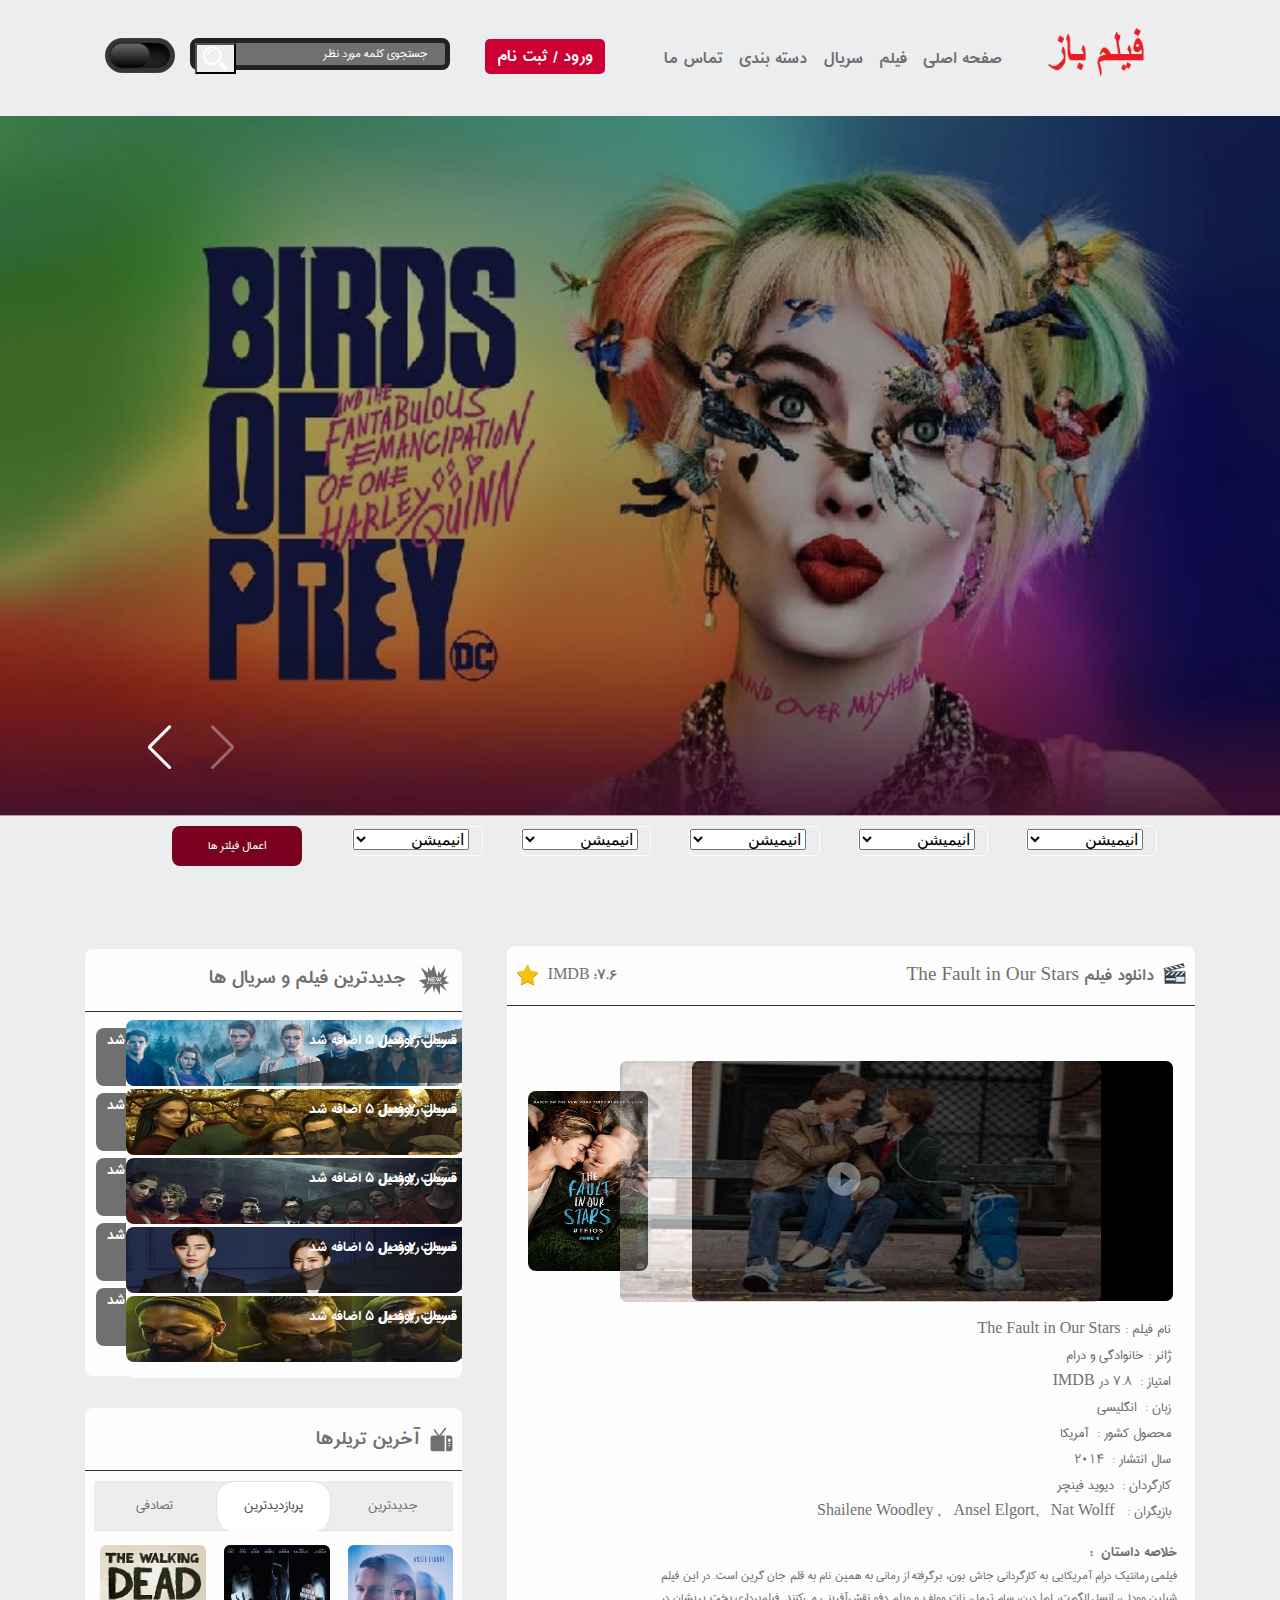
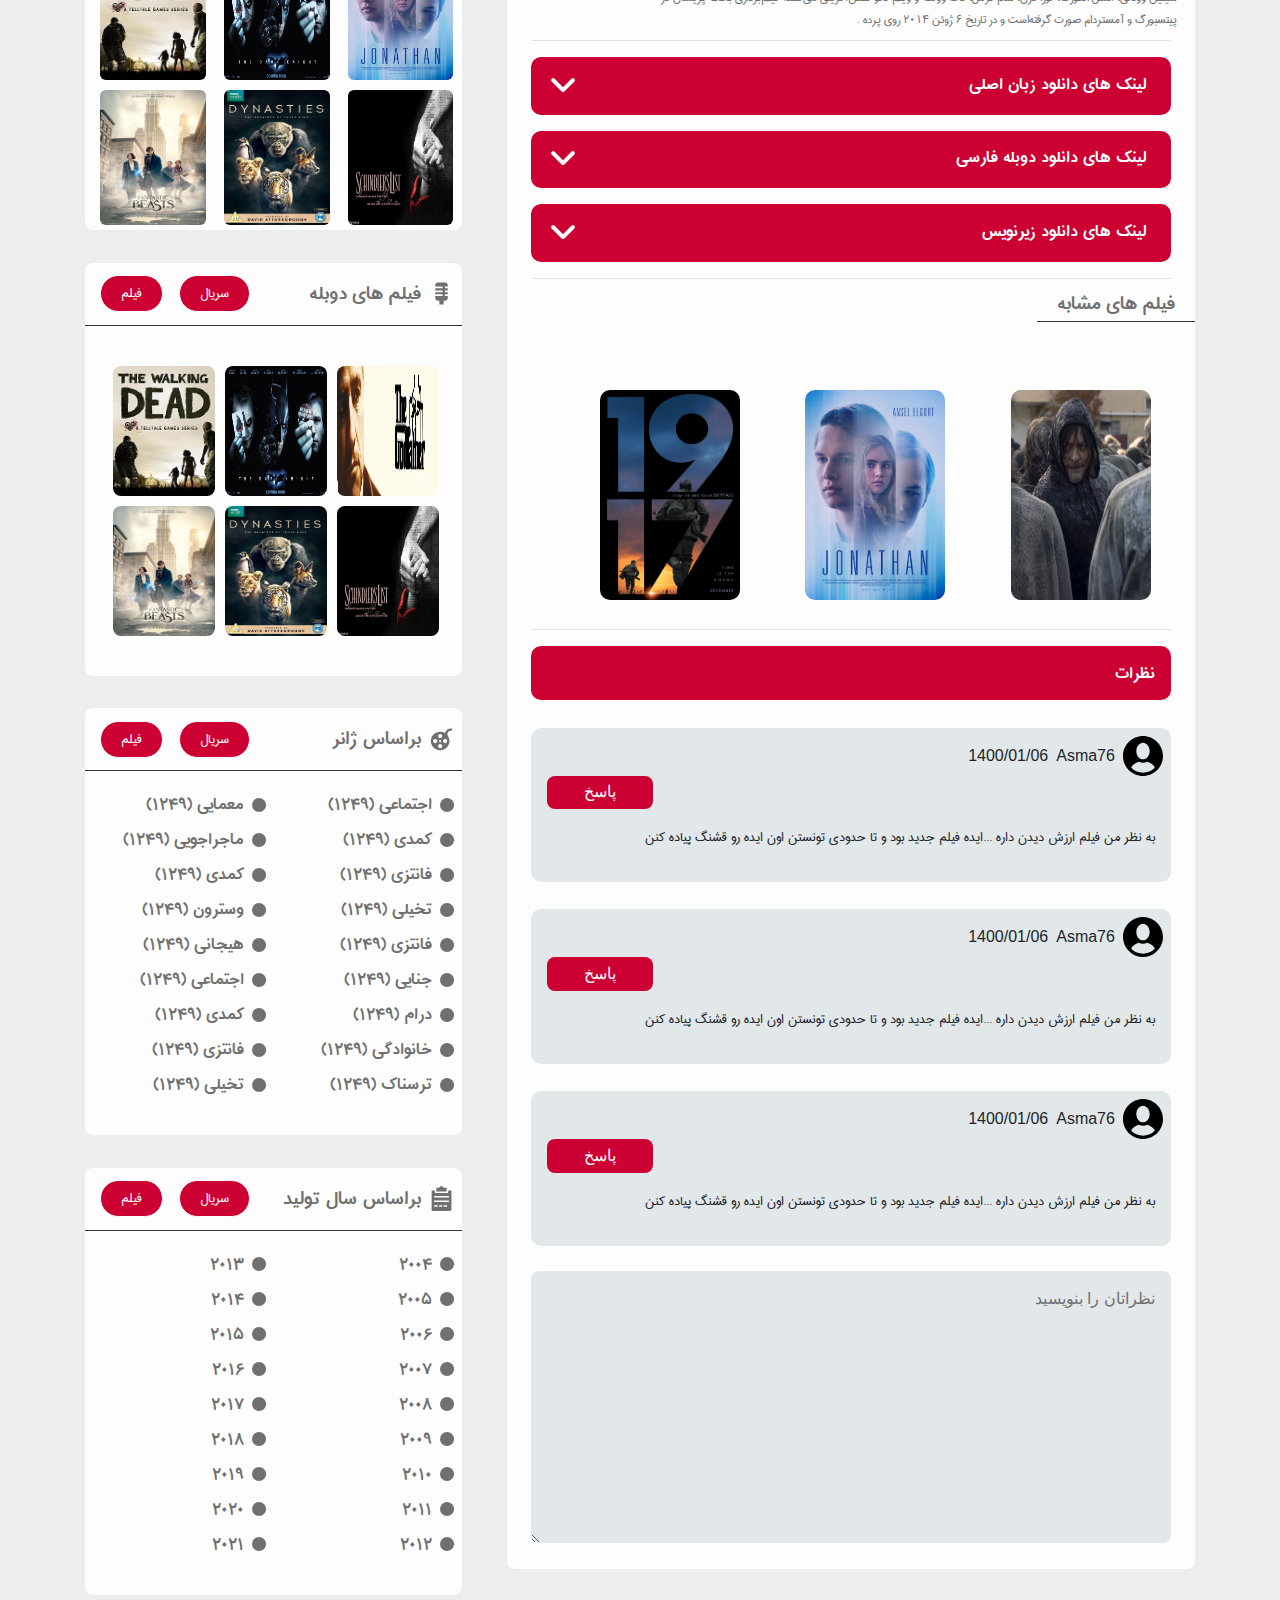
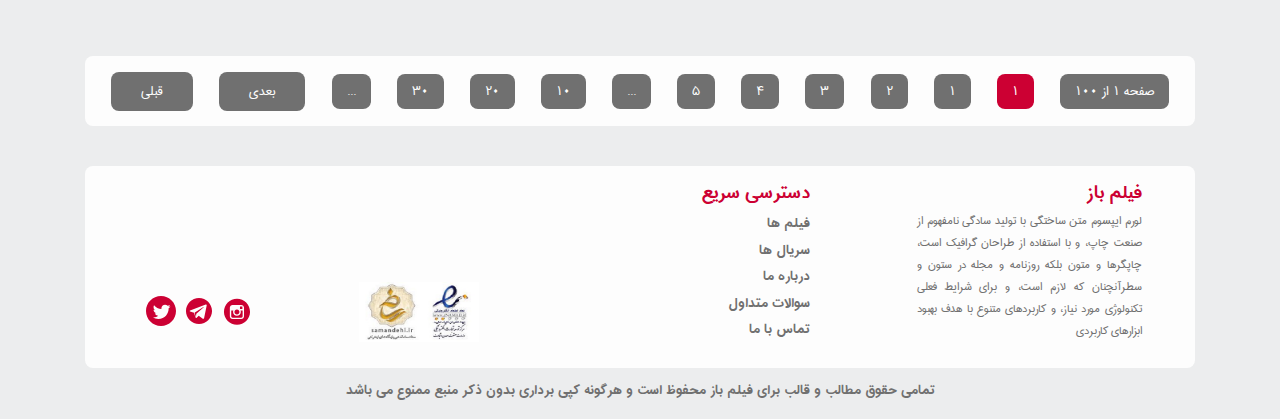
<file: single_movie.html>
<!DOCTYPE html>
<html>

<head>
    <meta charset="utf-8" />
    <title>single</title>
    <meta name="viewport" content="width=device-width, initial-scale=1">

    <!-- Link Swiper's CSS -->
    <link rel="stylesheet" href="css/swiper-bundle.min.css" />
    <link rel="stylesheet" href="css/selectric.css" />
    <!-- link CSS Style -->
    <link rel="stylesheet" href="style.css" />
    <link rel="stylesheet" href="css/single.css" />
    <link rel="stylesheet" href="https://maxcdn.bootstrapcdn.com/bootstrap/4.0.0/css/bootstrap.min.css"
        integrity="sha384-Gn5384xqQ1aoWXA+058RXPxPg6fy4IWvTNh0E263XmFcJlSAwiGgFAW/dAiS6JXm" crossorigin="anonymous" />
    <!-- hover -->
    <link rel="stylesheet" href="css/hover-min.css">

</head>

<body>

    <header class="col-lg-12 header_nav">
        <div class="container">
            <div class="row navbar_all">

                <nav class="col-lg-6 navbar navbar-expand-lg navbar-light">
                    <div class="container contain_nav">
                        <a href="#" class="navbar-brand logo">
                            <h1><img src="img/filmbazz.png" alt="" id="logo" /></h1>
                        </a>

                        <button class="navbar-toggler" data-toggle="collapse" data-target="#navbarNav">
                            <span class="navbar-toggler-icon"></span>
                        </button>
                        <div class="collapse navbar-collapse fix_contain" id="navbarNav">
                            <ul class="navbar-nav mr-auto">
                                <li class="nav-item">
                                    <a href="#" class="nav-link active">
                                        <h3 class="fo_he gray_cr "> صفحه اصلی</h3>
                                    </a>
                                </li>
                                <li class="nav-item">
                                    <a href="#" class="nav-link">
                                        <h3 class="fo_he gray_cr">فیلم</h3>
                                    </a>
                                </li>
                                <li class="nav-item">
                                    <a href="#" class="nav-link">
                                        <h3 class="fo_he gray_cr">سریال</h3>
                                    </a>
                                </li>
                                <li class="nav-item">
                                    <a href="#" class="nav-link">
                                        <h3 class="fo_he gray_cr">دسته بندی</h3>
                                    </a>
                                </li>
                                <li class="nav-item">
                                    <a href="#" class="nav-link">
                                        <h3 class="fo_he gray_cr">تماس ما</h3>
                                    </a>
                                </li>
                            </ul>
                        </div>

                    </div>
                </nav>
                <div class="sign_in">
                    <a href="#">
                        <h3 class="fo_he white_red">ورود / ثبت نام</h3>
                    </a>
                </div>
                <div class="col-lg-4 search_DayAndNight">
                    <div class="center">
                        <input type="checkbox" name="" />
                    </div>
                    <div class="search" role="search">
                        <form action="/action_page.php">
                            <input class="white_cr fo_pa" type="text" placeholder="جستجوی کلمه مورد نظر" name="search"
                                onfocus="this.placeholder=''" onblur="this.placeholder='جستجوی کلمه مورد نظر'" />
                            <button type="submit button_search">
                                <img src="icon/searchh.svg" alt="" />
                            </button>
                        </form>
                    </div>

                </div>
            </div>
    </header>
    <!-- Swiper -->
    <div class="swiper-container">
        <div class="swiper-wrapper">
            <div class="swiper-slide">
                <a href="#"><img src="img/film baz.png" alt="" /></a>
            </div>

            <div class="swiper-slide">
                <a href="#"><img src="img/The Godfather11.jpg" alt="" /></a>
            </div>
            <div class="swiper-slide">
                <a href="#"><img src="img/lord of ring.jpg" alt="" /></a>
            </div>
            <div class="swiper-slide">
                <a href="#"><img src="img/morgan.jpg" alt="" /></a>
            </div>
            <div class="swiper-slide">
                <a href="#"><img src="img/the-joker.jpg" alt="" /></a>
            </div>
            <div class="swiper-slide">
                <a href="#"><img src="img/godfather2.jpg" alt="" /></a>
            </div>
            <div class="swiper-slide">
                <a href="#"><img src="img/The Good, the Bad and the Ugly.jpg" alt="" /></a>
            </div>
            <div class="swiper-slide">
                <a href="#"><img src="img/pulp.jpg" alt="" /></a>
            </div>
            <div class="swiper-slide">
                <a href="#"><img src="img/schindler.jpg" alt="" /></a>
            </div>
        </div>

        <!-- Add Arrows -->
        <div class="swiper-button-next"></div>
        <div class="swiper-button-prev"></div>
    </div>
    <!-- container -->
    <div class="container-fluid container">

        <div class="clear"></div>

        <!-- header relative post -->
        <header class="relheader">
            <!-- selectric -->
            <div class="section types">
                <div class="examples">
                    <div class="item">
                        <select>
                            <option class="fo_pa" value="animation">انیمیشن </option>
                            <option class="fo_pa" value="seriyal_kh"> سریال خارجی</option>
                            <option class="fo_pa" value="seriyal_ir"> سریال ایرانی</option>
                        </select>
                    </div>
                </div>
            </div>

            <div class="section types">
                <div class="examples">
                    <div class="item">
                        <select>
                            <option class="fo_pa" value="animation">انیمیشن </option>
                            <option class="fo_pa" value="seriyal_kh"> سریال خارجی</option>
                            <option class="fo_pa" value="seriyal_ir"> سریال ایرانی</option>
                        </select>
                    </div>
                </div>
            </div>
            <div class="section types">
                <div class="examples">
                    <div class="item">
                        <select>
                            <option class="fo_pa" value="animation">انیمیشن </option>
                            <option class="fo_pa" value="seriyal_kh"> سریال خارجی</option>
                            <option class="fo_pa" value="seriyal_ir"> سریال ایرانی</option>
                        </select>
                    </div>
                </div>
            </div>
            <div class="section types">
                <div class="examples">
                    <div class="item">
                        <select>
                            <option class="fo_pa" value="animation">انیمیشن </option>
                            <option class="fo_pa" value="seriyal_kh"> سریال خارجی</option>
                            <option class="fo_pa" value="seriyal_ir"> سریال ایرانی</option>
                        </select>
                    </div>
                </div>
            </div>
            <div class="section types">
                <div class="examples">
                    <div class="item">
                        <select>
                            <option class="fo_pa" value="animation">انیمیشن </option>
                            <option class="fo_pa" value="seriyal_kh"> سریال خارجی</option>
                            <option class="fo_pa" value="seriyal_ir"> سریال ایرانی</option>
                        </select>
                    </div>
                </div>
            </div>


            <div class="filter white_red  " onclick="category(this)">
                <button class="fo_pa">اعمال فیلتر ها</button>
            </div>

        </header>
        <div class="clear"></div>

        <div class="posts_leftsidebar">
            <!-- posts -->
            <div class="all_posts" id="single_all_post">
                <article class="post white_bg">
                    <header class="gray_cr_n">
                        <a href="#">
                            <img src="icon/movie.svg " alt=" " />
                            <h2 class="gray_cr fo_he"> دانلود فیلم The Fault in Our Stars</h2>
                        </a>
                        <div class="star_imdb">
                            <img src="icon/star.svg " alt=" " />
                            <h3>
                                <a href="#" class="imdb_point fo_he2_b gray_cr">
                                    <span> IMDB : </span> <span> 7.6</span>
                                </a>
                            </h3>
                        </div>
                    </header>
                    <section class="details_movie" id="download_post">
                        <div class="trailer_post">
                            <a href="#">
                                <img src="img/The Fault in Our Stars.jpg" alt="">
                            </a>
                            <div class="trailer_video">
                                <video controls>
                                    <source src="" type="">
                                    <source src="" type="">
                                </video>
                                <img class="trailer_image" src="img/single_files/The Fault in Our Stars_trailer.jpg" alt="">
                                <button type="button">
                                    <img src="icon/play.svg" alt="" class="play_trailer">
                                </button>
                            </div>
                        </div>
                        <ul class="right_details">
                            <li>
                                <span class="fo_he2 gray_cr_n">نام فیلم :</span>
                                <span class="fo_he2 gray_cr_n">The Fault in Our Stars</span>
                            </li>

                            <li>
                                <span class="fo_he2 gray_cr_n">ژانر :</span>
                                <a href="#"><span class="fo_he2 gray_cr"> خانوادگی و درام</span></a>
                            </li>

                            <li>
                                <span class="fo_he2 gray_cr_n">امتیاز :</span>
                                <a href="#"><span class="fo_he2 gray_cr">&nbsp;7.8 در IMDB</span></a>
                            </li>

                            <li>
                                <span class="fo_he2 gray_cr_n">زبان :</span>
                                <span class="fo_he2 gray_cr_n">&nbsp;انگلیسی</span>
                            </li>

                            <li>
                                <span class="fo_he2 gray_cr_n">محصول کشور :</span>
                                <a href="#"><span class="fo_he2 gray_cr">&nbsp;آمریکا</span></a>
                            </li>

                            <li>
                                <span class="fo_he2 gray_cr_n">سال انتشار :</span>
                                <a href="#"><span class="fo_he2 gray_cr">&nbsp;2014</span></a>
                            </li>

                            <li>
                                <span class="fo_he2 gray_cr_n">کارگردان :</span>
                                <a href="#"><span class="fo_he2 gray_cr">&nbsp;دیوید فینچر</span></a>
                            </li>

                            <li>
                                <span class="fo_he2 gray_cr_n">بازیگران :</span>
                                <a href="#"> <span class="fo_he2 gray_cr">
                                        &nbsp; Shailene Woodley ,
                                    </span></a>
                                <a href="#"> <span class="fo_he2 gray_cr">
                                        &nbsp; Ansel Elgort,
                                    </span></a>
                                <a href="#"> <span class="fo_he2 gray_cr">
                                        &nbsp; Nat Wolff
                                    </span></a>
                            </li>
                        </ul>
                    </section>
                    <footer class="details_description" id="single_description">
                        <div class="description gray_cr_n">
                            <span class="fo_he2_b">خلاصه داستان  :</span>
                            <p class="fo_pa">
                                فیلمی رمانتیک درام آمریکایی به کارگردانی جاش بون، برگرفته از رمانی به همین نام به قلم
                                جان گرین است. در این فیلم شیلین وودلی، انسل الگورت، لورا درن، سام ترمل، نات وولف و ویلم
                                دفو نقش‌آفرینی می‌کنند. فیلم‌برداری بخت پریشان در پیتسبورگ و آمستردام صورت گرفته‌است
                                و در تاریخ ۶ ژوئن ۲۰۱۴ روی پرده .
                            </p>
                        </div>
                    </footer>
                    <hr class="border_bottom">
                    <div class="download_box_all">
                        <div class="download_box_single fo_he" onclick="openCloseNav()">
                            <span>لینک های دانلود زبان
                                اصلی</span>
                            <img src="icon/down1.svg" alt="" id="icon_down1">
                        </div>
                        <ul id="mySidenav" class="sidenav">

                            <li>
                                <div class="span_details fo_he2">
                                    <span> کیفیت : </span>
                                    <span> HDTV 720p </span>
                                </div>
                                <div class="span_details fo_he2">
                                    <span> حجم : </span>
                                    <span> 1.93 </span>
                                    <span> گیگابایت </span>
                                </div>
                                <div class="span_details fo_he2">
                                    <span> انکودر :</span>
                                </div>
                                <span class="download fo_he2">
                                    دانلود
                                </span>
                            </li>
                            <li>
                                <div class="span_details fo_he2">
                                    <span> کیفیت : </span>
                                    <span> HDTV 720p </span>
                                </div>
                                <div class="span_details fo_he2">
                                    <span> حجم : </span>
                                    <span> 1.93 </span>
                                    <span> گیگابایت </span>
                                </div>
                                <div class="span_details fo_he2">
                                    <span> انکودر :</span>
                                </div>
                                <span class="download fo_he2">
                                    دانلود
                                </span>
                            </li>

                        </ul>

                        <div class="download_box_single fo_he" onclick="openCloseNav2()">
                            <span>
                                لینک های دانلود دوبله فارسی
                            </span>
                            <img src="icon/down1.svg" alt="" id="icon_down2">
                        </div>
                        <ul id="mySidenav2" class="sidenav">

                            <li>
                                <div class="span_details fo_he2">
                                    <span> کیفیت : </span>
                                    <span> HDTV 720p </span>
                                </div>
                                <div class="span_details fo_he2">
                                    <span> حجم : </span>
                                    <span> 1.93 </span>
                                    <span> گیگابایت </span>
                                </div>
                                <div class="span_details fo_he2">
                                    <span> انکودر :</span>
                                </div>
                                <span class="download fo_he2">
                                    دانلود
                                </span>
                            </li>
                            <li>
                                <div class="span_details fo_he2">
                                    <span> کیفیت : </span>
                                    <span> HDTV 720p </span>
                                </div>
                                <div class="span_details fo_he2">
                                    <span> حجم : </span>
                                    <span> 1.93 </span>
                                    <span> گیگابایت </span>
                                </div>
                                <div class="span_details fo_he2">
                                    <span> انکودر :</span>
                                </div>
                                <span class="download fo_he2">
                                    دانلود
                                </span>
                            </li>

                        </ul>

                        <div class="download_box_single fo_he" onclick="openCloseNav3()">
                            <span>
                                لینک های دانلود زیرنویس
                            </span>
                            <img src="icon/down1.svg" alt="" id="icon_down3">
                        </div>
                        <ul id="mySidenav3" class="sidenav">

                            <li>
                                <div class="span_details fo_he2">
                                    <span> کیفیت : </span>
                                    <span> HDTV 720p </span>
                                </div>
                                <div class="span_details fo_he2">
                                    <span> حجم : </span>
                                    <span> 1.93 </span>
                                    <span> گیگابایت </span>
                                </div>
                                <div class="span_details fo_he2">
                                    <span> انکودر :</span>
                                </div>
                                <span class="download fo_he2">
                                    دانلود
                                </span>
                            </li>
                            <li>
                                <div class="span_details fo_he2">
                                    <span> کیفیت : </span>
                                    <span> HDTV 720p </span>
                                </div>
                                <div class="span_details fo_he2">
                                    <span> حجم : </span>
                                    <span> 1.93 </span>
                                    <span> گیگابایت </span>
                                </div>
                                <div class="span_details fo_he2">
                                    <span> انکودر :</span>
                                </div>
                                <span class="download fo_he2">
                                    دانلود
                                </span>
                            </li>

                        </ul>
                    </div>
                    <hr class="border_bottom">
                    <section class="relative_post white_bg" id="single_relative_all">
                        <h2><a href="#" class="gray_cr fo_big"> فیلم های مشابه</a></h2>
                        <ul class="relative_pic" id="single_relative">
                            <li>
                                <a href="#">
                                    <img src="img/the-walking-dead-season-10.jpg" alt="" />
                                    <div class="details_relative white_cr">
                                        <span class="fo_he2_b">اکشن _ ترسناک</span>
                                        <span class="details_note2 fo_he2_b">آمریکا _ 2010</span>
                                        <span class="details_note3 white_red fo_he2">IMDB : 8.5</span>
                                    </div>
                                </a>
                            </li>

                            <li>
                                <a href="#">
                                    <img src="img/jonathan.jpg" alt="" />
                                </a>
                                <a href="#">
                                    <div class="details_relative white_cr">
                                        <span class="fo_he2_b">اکشن _ ترسناک</span>
                                        <span class="details_note2 fo_he2_b">آمریکا _ 2010</span>
                                        <span class="details_note3 white_red fo_he2">IMDB : 8.5</span>
                                    </div>
                                </a>
                            </li>
                            <li>
                                <a href="#">
                                    <img src="img/1917.jpg" alt="" />
                                </a>
                                <a href="#">
                                    <div class="details_relative white_cr">
                                        <span class="fo_he2_b">اکشن _ ترسناک</span>
                                        <span class="details_note2 fo_he2_b">آمریکا _ 2010</span>
                                        <span class="details_note3 white_red fo_he2">IMDB : 8.5</span>
                                    </div>
                                </a>
                            </li>
                        </ul>
                    </section>
                    <hr class="border_bottom">
                    <div class="comments">
                        <div class="comments_header white_cr fo_he">
                            <span>
                                نظرات
                            </span>
                        </div>
                        <div class="details_comments">
                            <div class="user">
                                <img src="icon/user.svg" alt="">
                                <span>Asma76</span>
                                <span>1400/01/06</span>
                            </div>
                            <div class="answer ">
                                <button class="white_red">پاسخ</button>
                            </div>
                            <p class="fo_he2">
                                به نظر من فیلم ارزش دیدن داره ...ایده فیلم جدید بود و تا حدودی تونستن اون ایده رو قشنگ
                                پیاده کنن
                            </p>
                        </div>
                        <div class="details_comments">
                            <div class="user">
                                <img src="icon/user.svg" alt="">
                                <span>Asma76</span>
                                <span>1400/01/06</span>
                            </div>
                            <div class="answer ">
                                <button class="white_red">پاسخ</button>
                            </div>
                            <p class="fo_he2">
                                به نظر من فیلم ارزش دیدن داره ...ایده فیلم جدید بود و تا حدودی تونستن اون ایده رو قشنگ
                                پیاده کنن
                            </p>
                        </div>
                        <div class="details_comments">
                            <div class="user">
                                <img src="icon/user.svg" alt="">
                                <span>Asma76</span>
                                <span>1400/01/06</span>
                            </div>
                            <div class="answer ">
                                <button class="white_red">پاسخ</button>
                            </div>
                            <p class="fo_he2">
                                به نظر من فیلم ارزش دیدن داره ...ایده فیلم جدید بود و تا حدودی تونستن اون ایده رو قشنگ
                                پیاده کنن
                            </p>
                        </div>
                        <div class="new_comments">
                            <textarea name="" id="" cols="20" rows="10" placeholder="نظراتان را بنویسید"></textarea>
                        </div>
                    </div>

                </article>

            </div>
            <!-- left-sidebar -->
            <aside class="left-sidebar">
                <!-- news sidebox -->
                <section class="sidebox white_bg" id="sidebox_newss">
                                <header>
                                    <div class="right_header_side">
                                        <img src="icon/news.svg " alt="" />
                                        <h2><a href="#" class="gray_cr fo_big"> اخبار سایت</a></h2>
                                    </div>
                                </header>
                                <ul class="sidbox_genre" id="sidebox_newss_de">
                                    <li>
                                        <a href="#">
                                            <img src="img/newsssss.png " alt="" id="newsss" />
                                            <h3 class="white_cr fo_he2_b">قسمت 8 فصل 5 سریال ما با هم هستیم اضافه شد</h3>
                                            <span class="white_cr fo_pa">دسته : فیلم</span>
                                            <span class="newss_time white_cr fo_pa"> 4 ساعت قبل</span>
                                        </a>
                                    </li>
                                    <li>
                                        <a href="#">
                                            <img src="img/newsssss.png " alt="" id="newsss" />
                                            <h3 class="white_cr fo_he2_b">قسمت 8 فصل 5 سریال ما با هم هستیم اضافه شد</h3>
                                            <span class="white_cr fo_pa">دسته : فیلم</span>
                                            <span class="newss_time white_cr fo_pa"> 4 ساعت قبل</span>
                                        </a>
                                    </li>
                                    <li>
                                        <a href="#">
                                            <img src="img/newsssss.png " alt="" id="newsss" />
                                            <h3 class="white_cr fo_he2_b">قسمت 8 فصل 5 سریال ما با هم هستیم اضافه شد</h3>
                                            <span class="white_cr fo_pa">دسته : فیلم</span>
                                            <span class="newss_time white_cr fo_pa"> 4 ساعت قبل</span>
                                        </a>
                                    </li>
                                    <li>
                                        <a href="#">
                                            <img src="img/newsssss.png " alt="" id="newsss" />
                                            <h3 class="white_cr fo_he2_b">قسمت 8 فصل 5 سریال ما با هم هستیم اضافه شد</h3>
                                            <span class="white_cr fo_pa">دسته : فیلم</span>
                                            <span class="newss_time white_cr fo_pa"> 4 ساعت قبل</span>
                                        </a>
                                    </li>
                                    <li>
                                        <a href="#">
                                            <img src="img/newsssss.png " alt="" id="newsss" />
                                            <h3 class="white_cr fo_he2_b">قسمت 8 فصل 5 سریال ما با هم هستیم اضافه شد</h3>
                                            <span class="white_cr fo_pa">دسته : فیلم</span>
                                            <span class="newss_time white_cr fo_pa"> 4 ساعت قبل</span>
                                        </a>
                                    </li>
                       
                                 
                                </ul>
                </section>
                <!-- random sidebox -->
                <section class="sidebox_random_movie sidebox white_bg">
                    <header>
                        <div class="right_header_side">
                            <img src="icon/trailer.svg" alt="" />
                            <h2><a href="#" class="gray_cr fo_big"> آخرین تریلرها</a></h2>
                        </div>
                    </header>
                    <nav>
                        <div class="rand nav nav-tabs" id="nav-tab" role="tablist">
                            <a class="nav-item nav-link gray_cr" id="nav-home-tab" data-toggle="tab" href="#nav-home" role="tab" aria-controls="nav-home" aria-selected="true">
                                <h2 class="fo_he2">جدیدترین</h2>
                            </a>
                            <a class="nav-item nav-link gray_cr active" id="nav-home-tab" data-toggle="tab" href="#nav-home" role="tab" aria-controls="nav-home" aria-selected="true">
                                <h2 class="fo_he2">پربازدیدترین</h2>
                            </a>
                            <a class="nav-item nav-link gray_cr" id="nav-home-tab" data-toggle="tab" href="#nav-home" role="tab" aria-controls="nav-home" aria-selected="true">
                                <h2 class="fo_he2">تصادفی</h2>
                            </a>
                        </div>
                    </nav>
    
                    <div class="rand_pic tab-content" id="nav-tabContent">
                        <div class="tab-pane" id="nav-home" role="tabpanel" aria-labelledby="nav-home-tab">
                            <a href="#">
                                <img src="img/jonathan.jpg" alt="" />
                            </a>
                        </div>
    
                        <div class="tab-pane" id="nav-home" role="tabpanel" aria-labelledby="nav-home-tab">
                            <a href="#">
                                <img src="img/the-joker.jpg" alt="" />
                            </a>
                        </div>
    
                        <div class="tab-pane" id="nav-home" role="tabpanel" aria-labelledby="nav-home-tab">
                            <a href="#">
                                <img src="img/walking dead.jpg" alt="" />
                            </a>
                        </div>
    
                        <div class="tab-pane" id="nav-home" role="tabpanel" aria-labelledby="nav-home-tab">
                            <a href="#">
                                <img src="img/schindler.jpg" alt="" />
                            </a>
                        </div>
                        <div class="tab-pane" id="nav-home" role="tabpanel" aria-labelledby="nav-home-tab">
                            <a href="#">
                                <img src="img/dynasties.jpg" alt="" />
                            </a>
                        </div>
    
                        <div class="tab-pane" id="nav-home" role="tabpanel" aria-labelledby="nav-home-tab">
                            <a href="#">
                                <img src="img/Fantastic_Beasts.png" alt="" />
                            </a>
                        </div>
                    </div>
                </section>
    
                <!-- Dubbed sidebox -->
                <section class="sidebox white_bg">
                    <header>
                       
                        <div class="right_header_side">
                            <img src="icon/Dubbed.svg" alt="" />
                            <h2 class="gray_cr_n fo_big">فیلم های دوبله</h2>
                        </div>
                        <div class="left_header_side">
                            <h4 class="white_red fo_he2">سریال</h4>
                            <h4 class="white_red fo_he2">فیلم</h4>
                        </div>
                    </header>
                    <ul class="dubbed_pic">
                        <li>
                            <a href="#">
                                <img src="img/The Godfather11.jpg" alt="" />
                            </a>
                        </li>
    
                        <li>
                            <a href="#">
                                <img src="img/the-joker.jpg" alt="" />
                            </a>
                        </li>
    
                        <li>
                            <a href="#">
                                <img src="img/walking dead.jpg" alt="" />
                            </a>
                        </li>
    
                        <li>
                            <a href="#">
                                <img src="img/schindler.jpg" alt="" />
                            </a>
                        </li>
    
                        <li>
                            <a href="#">
                                <img src="img/dynasties.jpg" alt="" />
                            </a>
                        </li>
    
                        <li>
                            <a href="#">
                                <img src="img/Fantastic_Beasts.png" alt="" />
                            </a>
                        </li>
                    </ul>
                </section>
    
                <!-- new serial sidebox -->
    
                <section class="sidebox sidebox_news white_bg">
                    <header>
                        <div class="right_header_side">
                            <img src="icon/new.svg" alt="" />
                            <h2><a href="#" class="gray_cr  fo_big"> جدیدترین فیلم و سریال ها</a></h2>
                        </div>
                    </header>
                    <ul class="sidbox_news_ul">
                        <li>
                            <a href="#">
                            <img src="img/Riverdale-Overview-Wikinaghd.jpg" alt="" />
                            <div class="title_newsmovie">
                                <h3 class="white_cr fo_he2_b">سریال ریوردیل</h3>
                                <h4 class="white_cr fo_he2_b">قسمت 2 فصل 5 اضافه شد</h4>
                            </div>
                            </a>
                        </li>
    
                        <li>
                            <a href="#">
                            <img src=" img/this-is-us.jpg " alt=" " />
                            <div class="title_newsmovie">
                                <h3 class="white_cr fo_he2_b">سریال ریوردیل</h3>
                                <h4 class="white_cr fo_he2_b">قسمت 2 فصل 5 اضافه شد</h4>
                            </div>
                            </a>
                        </li>
    
                        <li>
                            <a href="#">
                            <img src="img/seriyal paperly.jpg " alt=" " />
                            <div class="title_newsmovie">
                                <h3 class="white_cr fo_he2_b">سریال ریوردیل</h3>
                                <h4 class="white_cr fo_he2_b">قسمت 2 فصل 5 اضافه شد</h4>
                            </div>قسمت 2 فصل 5 اضافه شد</h4>
                            </a>
                        </li>
    
                        <li>
                            <a href="#">
                            <img src="img/kimcheshe.jpg " alt=" " />
                            <div class="title_newsmovie">
                                <h3 class="white_cr fo_he2_b">سریال ریوردیل</h3>
                                <h4 class="white_cr fo_he2_b">قسمت 2 فصل 5 اضافه شد</h4>
                            </div>
                            </a>
                        </li>
    
                        <li>
                            <a href="#">
                            <img src="img/frog.jpg " alt=" " />
                            <div class="title_newsmovie">
                                <h3 class="white_cr fo_he2_b">سریال ریوردیل</h3>
                                <h4 class="white_cr fo_he2_b">قسمت 2 فصل 5 اضافه شد</h4>
                            </div>
                            </a>
                        </li>
                    </ul>
                </section>
    
    
                <!-- Genre sidebox -->
                <section class="sidebox white_bg" id="genre">
                                <header>
                                    <div class="right_header_side">
                                        <img src="icon/movie tape.svg" alt="" />
                                        <h2 class="gray_cr_n fo_big">براساس ژانر</h2>
                                    </div>
                                    <div class="left_header_side">
                                        <h4 class="white_red fo_he2">سریال</h4>
                                        <h4 class="white_red fo_he2">فیلم</h4>
                                    </div>
                                </header>
                
                                <ul class="sidbox_genre">
                                    <li>
                                        <a href="#" class="gray_cr">
                                            <span class="fo_he">اجتماعی (1249)</span>
                                        </a>
                                    </li>
                                    <li>
                                        <a href="#" class="gray_cr">
                                            <span class="fo_he">کمدی (1249)</span>
                                        </a>
                                    </li>
                                    <li>
                                        <a href="#" class="gray_cr">
                                            <span class="fo_he">فانتزی (1249)</span>
                                        </a>
                                    </li>
                                    <li>
                                        <a href="#" class="gray_cr">
                                            <span class="fo_he">تخیلی (1249)</span>
                                        </a>
                                    </li>
                                    <li>
                                        <a href="#" class="gray_cr" >
                                            <span class="fo_he">فانتزی (1249)</span>
                                        </a>
                                    </li>
                
                                    <li>
                                        <a href="#" class="gray_cr">
                                            <span class="fo_he">جنایی (1249)</span>
                                        </a>
                                    </li>
                                    <li>
                                        <a href="#" class="gray_cr">
                                            <span class="fo_he">درام (1249)</span>
                                        </a>
                                    </li>
                                    <li>
                                        <a href="#" class="gray_cr">
                                            <span class="fo_he">خانوادگی (1249)</span>
                                        </a>
                                    </li>
                                    <li>
                                        <a href="#" class="gray_cr">
                                            <span class="fo_he">ترسناک (1249)</span>
                                        </a>
                                    </li>
                                    <li>
                                        <a href="#" class="gray_cr">
                                            <span class="fo_he">معمایی (1249)</span>
                                        </a>
                                    </li>
                                    <li>
                                        <a href="#" class="gray_cr">
                                            <span class="fo_he">ماجراجویی (1249)</span>
                                        </a>
                                    </li>
                                    <li>
                                        <a href="#" class="gray_cr">
                                            <span class="fo_he">کمدی (1249)</span>
                                        </a>
                                    </li>
                                    <li>
                                        <a href="#" class="gray_cr">
                                            <span class="fo_he">وسترون (1249)</span>
                                        </a>
                                    </li>
                                    <li>
                                        <a href="#" class="gray_cr">
                                            <span class="fo_he">هیجانی (1249)</span>
                                        </a>
                                    </li>
                                    <li>
                                        <a href="#" class="gray_cr">
                                            <span class="fo_he">اجتماعی (1249)</span>
                                        </a>
                                    </li>
                                    <li>
                                        <a href="#" class="gray_cr">
                                            <span class="fo_he">کمدی (1249)</span>
                                        </a>
                                    </li>
                                    <li>
                                        <a href="#" class="gray_cr">
                                            <span class="fo_he">فانتزی (1249)</span>
                                        </a>
                                    </li>
                                    <li>
                                        <a href="#" class="gray_cr">
                                            <span class="fo_he">تخیلی (1249)</span>
                                        </a>
                                    </li>
                
                
                                </ul>
                 
                </section>
                <!-- born sidebox -->
                <section class="sidebox gray_cr_n white_bg">
                        <header>
                            <div class="right_header_side">
                                <img src="icon/date.svg" alt="" />
                                <h2 class="fo_big">براساس سال تولید</h2>
                            </div>
                            <div class="left_header_side">
                                <h4 class="white_red fo_he2">سریال</h4>
                                <h4 class="white_red fo_he2">فیلم</h4>
                            </div>
                        </header>
        
                        <ul class="sidbox_genre">
        
        
                            <li>
                                <a href="#" class="gray_cr">
                                    <span class="fo_he">2004</span>
                                </a>
                            </li>
        
                            <li>
                                <a href="#" class="gray_cr">
                                    <span class="fo_he">2005</span>
                                </a>
                            </li>
        
                            <li>
                                <a href="#" class="gray_cr">
                                    <span class="fo_he">2006</span>
                                </a>
                            </li>
        
                            <li>
                                <a href="#" class="gray_cr">
                                    <span class="fo_he">2007</span>
                                </a>
                            </li>
        
                            <li>
                                <a href="#" class="gray_cr">
                                    <span class="fo_he">2008</span>
                                </a>
                            </li>
        
                            <li>
                                <a href="#" class="gray_cr">
                                    <span class="fo_he">2009</span>
                                </a>
                            </li>
        
                            <li>
                                <a href="#" class="gray_cr">
                                    <span class="fo_he">2010</span>
                                </a>
                            </li>
        
                            <li>
                                <a href="#" class="gray_cr">
                                    <span class="fo_he">2011</span>
                                </a>
                            </li>
        
                            <li>
                                <a href="#" class="gray_cr">
                                    <span class="fo_he">2012</span>
                                </a>
                            </li>
        
                            <li>
                                <a href="#" class="gray_cr">
                                    <span class="fo_he">2013</span>
                                </a>
                            </li>
        
                            <li>
                                <a href="#" class="gray_cr">
                                    <span class="fo_he">2014</span>
                                </a>
                            </li>
        
                            <li>
                                <a href="#" class="gray_cr">
                                    <span class="fo_he">2015</span>
                                </a>
                            </li>
        
                            <li>
                                <a href="#" class="gray_cr">
                                    <span class="fo_he">2016</span>
                                </a>
                            </li>
        
                            <li>
                                <a href="#" class="gray_cr">
                                    <span class="fo_he">2017</span>
                                </a>
                            </li>
        
                            <li>
                                <a href="#" class="gray_cr">
                                    <span class="fo_he">2018</span>
                                </a>
                            </li>
        
                            <li>
                                <a href="#" class="gray_cr">
                                    <span class="fo_he">2019</span>
                                </a>
                            </li>
        
                            <li>
                                <a href="#" class="gray_cr">
                                    <span class="fo_he">2020</span>
                                </a>
                            </li>
        
                            <li>
                                <a href="#" class="gray_cr">
                                    <span class="fo_he">2021</span>
                                </a>
                            </li>
                        </ul>
                </section>
                                      
                </aside>
        </div>

        <!-- wp-pagenavi -->
        <div class="wp-pagenavi white_bg">
            <span class="white_cr fo_he2 pages_navi">صفحه 1 از 100</span>
            <span class="current white_cr fo_he2 pages_navi">1</span>
            <a href="# " class="white_cr fo_he2">1</a>
            <a href="# " class="white_cr fo_he2">2</a>
            <a href="# " class="white_cr fo_he2">3</a>
            <a href="# " class="white_cr fo_he2">4</a>
            <a href="# " class="white_cr fo_he2">5</a>
            <a href="# " class="white_cr fo_he2">...</a>
            <a href="# " class="white_cr fo_he2">10</a>
            <a href="# " class="white_cr fo_he2">20</a>
            <a href="# " class="white_cr fo_he2">30</a>
            <a href="# " class="white_cr fo_he2">...</a>
            <a href="# " class="white_cr fo_he2" id="nexti">بعدی</a>
            <a href="# " class="white_cr fo_he2" id="previ">قبلی</a>
        </div>

        <footer class="footer-nav">
            <div class="main-footer white_bg">
                <div class="about">
                    <h2 class="red_cr fo_big">فیلم باز</h2>
                    <p class="gray_cr_n fo_pa">
                        لورم ایپسوم متن ساختگی با تولید سادگی نامفهوم از صنعت چاپ، و با استفاده از طراحان گرافیک است،
                        چاپگرها و متون بلکه روزنامه و مجله در ستون و سطرآنچنان که لازم است، و برای شرایط فعلی تکنولوژی
                        مورد نیاز، و کاربردهای متنوع با هدف بهبود ابزارهای کاربردی
                    </p>
                </div>
                <ul class="about">
                    <li>
                        <h2 class="red_cr fo_big">دسترسی سریع</h2>
                    </li>

                    <li>
                        <a href="#">
                            <span class="gray_cr fo_he2_b">فیلم ها</span>
                        </a>
                    </li>

                    <li>
                        <a href="#">
                            <span class="gray_cr fo_he2_b">سریال ها</h3>
                        </a>
                    </li>

                    <li>
                        <a href="#">
                            <span class="gray_cr fo_he2_b">درباره ما</h3>
                        </a>
                    </li>

                    <li>
                        <a href="#">
                            <span class="gray_cr fo_he2_b">سوالات متداول</h3>
                        </a>

                    </li>

                    <li>
                        <a href="#">
                            <span class="gray_cr fo_he2_b">تماس با ما</h3>
                        </a>
                    </li>

                </ul>
                <div class="support">
                    <img src="img/digital.jpg " alt=" " class="hvr-grow-rotate" />
                </div>
                <div class="social">
                    <ul>
                        <li>
                            <a href="#"><img src="icon/instagram.svg " alt=" " class="hvr-backward" /></a>
                        </li>

                        <li>
                            <a href="#"><img src="icon/telegramm.svg " alt=" " class="hvr-buzz-out" /></a>
                        </li>

                        <li>
                            <a href="#"><img src="icon/twiterr.svg " alt=" " class="hvr-forward" /></a>
                        </li>
                    </ul>
                </div>
            </div>
            <div class="footer-bot" role="contentinfo ">
                <div class="copyright">
                    <p class="gray_cr_n fo_he2_b">
                        تمامی حقوق مطالب و قالب برای فیلم باز محفوظ است و هرگونه کپی برداری بدون ذکر منبع ممنوع می باشد
                    </p>
                </div>
            </div>
        </footer>



        <!-- finish -->
    </div>
    <!-- Swiper JS -->
    <script src="https://code.jquery.com/jquery-3.2.1.slim.min.js"
        integrity="sha384-KJ3o2DKtIkvYIK3UENzmM7KCkRr/rE9/Qpg6aAZGJwFDMVNA/GpGFF93hXpG5KkN"
        crossorigin="anonymous"></script>
    <script src="https://cdnjs.cloudflare.com/ajax/libs/popper.js/1.12.9/umd/popper.min.js"
        integrity="sha384-ApNbgh9B+Y1QKtv3Rn7W3mgPxhU9K/ScQsAP7hUibX39j7fakFPskvXusvfa0b4Q"
        crossorigin="anonymous"></script>
    <script src="https://maxcdn.bootstrapcdn.com/bootstrap/4.0.0/js/bootstrap.min.js"
        integrity="sha384-JZR6Spejh4U02d8jOt6vLEHfe/JQGiRRSQQxSfFWpi1MquVdAyjUar5+76PVCmYl"
        crossorigin="anonymous"></script>
    <!-- <script src="https://cdnjs.cloudflare.com/ajax/libs/popper.js/1.12.9/umd/popper.min.js" integrity="sha384-ApNbgh9B+Y1QKtv3Rn7W3mgPxhU9K/ScQsAP7hUibX39j7fakFPskvXusvfa0b4Q" crossorigin="anonymous"></script> -->
    <script src="js/swiper.min.js"></script>
    <script src="js/jquery.selectric.min.js"></script>
    <!-- open & close download box -->
    <script>
        let cnt1 = 0
        let cnt22 = 0
        let cnt33 = 0
        function openCloseNav() {
            if (cnt1 === 0) {
                document.getElementById("mySidenav").style.height = "145px";
                document.getElementById("icon_down1").src = "icon/up1.svg";
                cnt1 = 1
            }
            else if (cnt1 === 1) {
                document.getElementById("mySidenav").style.height = "0";
                document.getElementById("icon_down1").src = "icon/down1.svg";
                cnt1 = 0
            }
        }
        function openCloseNav2() {
            if (cnt22 === 0) {
                document.getElementById("mySidenav2").style.height = "145px";
                document.getElementById("icon_down2").src = "icon/up1.svg";
                cnt22 = 1
            }
            else if (cnt22 === 1) {
                document.getElementById("mySidenav2").style.height = "0";
                document.getElementById("icon_down2").src = "icon/down1.svg";
                cnt22 = 0
            }
        }
        function openCloseNav3() {
            if (cnt33 === 0) {
                document.getElementById("mySidenav3").style.height = "145px";
                document.getElementById("icon_down3").src = "icon/up1.svg";
                cnt33 = 1
            }
            else if (cnt33 === 1) {
                document.getElementById("mySidenav3").style.height = "0";
                document.getElementById("icon_down3").src = "icon/down1.svg";
                cnt33 = 0
            }
        }
    </script>

    <script>
        var swiper = new Swiper(".swiper-container", {
            navigation: {
                nextEl: ".swiper-button-next",
                prevEl: ".swiper-button-prev",
            },
            // autoplay: {
            //     delay: 2500,
            //     disableOnInteraction: false,
            // },
        });
    </script>
    <script>
        function show_hide() {
            if (document.getElementById("hide_form").style.display === "none") {
                document.getElementById("hide_form").style.display = "block";
                document.getElementById("hide_form").style.transition = ".9s";
            }
        }

        function show_hide2() {
            var y = document.getElementById("hide_form");
            if (y.style.display === "block") {
                y.style.display = "none";
            }
        }

        function hover(th) {
            th.style.transition = ".5s";
            th.style.color = "#cc0e00";
            th.style.backgroundColor = "#fdfdfd";
            th.style.border = "1px solid #cc0e00";
            if (!cnt) {
                th.getElementsByTagName("img")[0].src = "icon/down2.svg";

            } else if (cnt) {
                if (th.getElementsByTagName("img")[0].src = "icon/down1.svg")
                    th.getElementsByTagName("img")[0].src = "icon/down2.svg";
                else if (th.getElementsByTagName("img")[0].src = "icon/up1.svg")
                    th.getElementsByTagName("img")[0].src = "icon/up2.svg";

            }
        }

        function hoverOff(th) {
            th.style.transition = ".5s";
            th.style.color = "#fdfdfd";
            th.style.backgroundColor = "#cc0e00";
            th.style.border = "1px solid #fdfdfd";
            if (!cnt) {
                th.getElementsByTagName("img")[0].src = "icon/down1.svg";

            } else if (cnt) {
                if (th.getElementsByTagName("img")[0].src = "icon/down2.svg")
                    th.getElementsByTagName("img")[0].src = "icon/down1.svg";
                else if (th.getElementsByTagName("img")[0].src = "icon/up2.svg")
                    th.getElementsByTagName("img")[0].src = "icon/up1.svg";
            }

        }
        var cnt = 0;
        var cnt2 = 0;

        function category(ph) {
            ph.getElementsByTagName("ul")[0].style.transition = ".9s";
            if (!cnt) {
                ph.getElementsByTagName("ul")[0].style.display = "block";
                ph.getElementsByTagName("img")[0].src = "icon/up2.svg";
                cnt = 1;
            } else {
                ph.getElementsByTagName("ul")[0].style.display = "none";
                ph.getElementsByTagName("img")[0].src = "icon/down2.svg";
                cnt = 0;
            }
        }

        function hover_sidebox(mk) {
            mk.style.color = '#C0392B'
            mk.getElementsByTagName("img")[0].src = "icon/circle2.svg"
            mk.transition = "4s"
        }

        function off_hover_sidebox(is) {
            is.style.color = '#707070'
            is.getElementsByTagName("img")[0].src = "icon/circle.svg"
        }
    </script>
    <script>
        // Add active class to the current button (highlight it)
        var header = document.getElementById("nav-tab");
        var btns = header.getElementsByClassName("rand");
        for (var i = 0; i < btns.length; i++) {
            btns[i].addEventListener("click", function () {
                var current = document.getElementsByClassName("active");
                current[0].className = current[0].className.replace(" active", "");
                this.className += " active";
            });
        }
    </script>
    <script>
        $(function () {
            $('.custom-options').selectric({
                optionsItemBuilder: function (itemData) {
                    return itemData.value.length ? '<span class="ico ico-' + itemData.value + '"></span>' + itemData.text : itemData.text;
                }
            });

            $('.custom-label').selectric({
                labelBuilder: function (currItem) {
                    return '<strong><em>' + currItem.text + '</em></strong>';
                }
            });

            $('select').selectric();
        });
    </script>

</body>

</html>
</file>
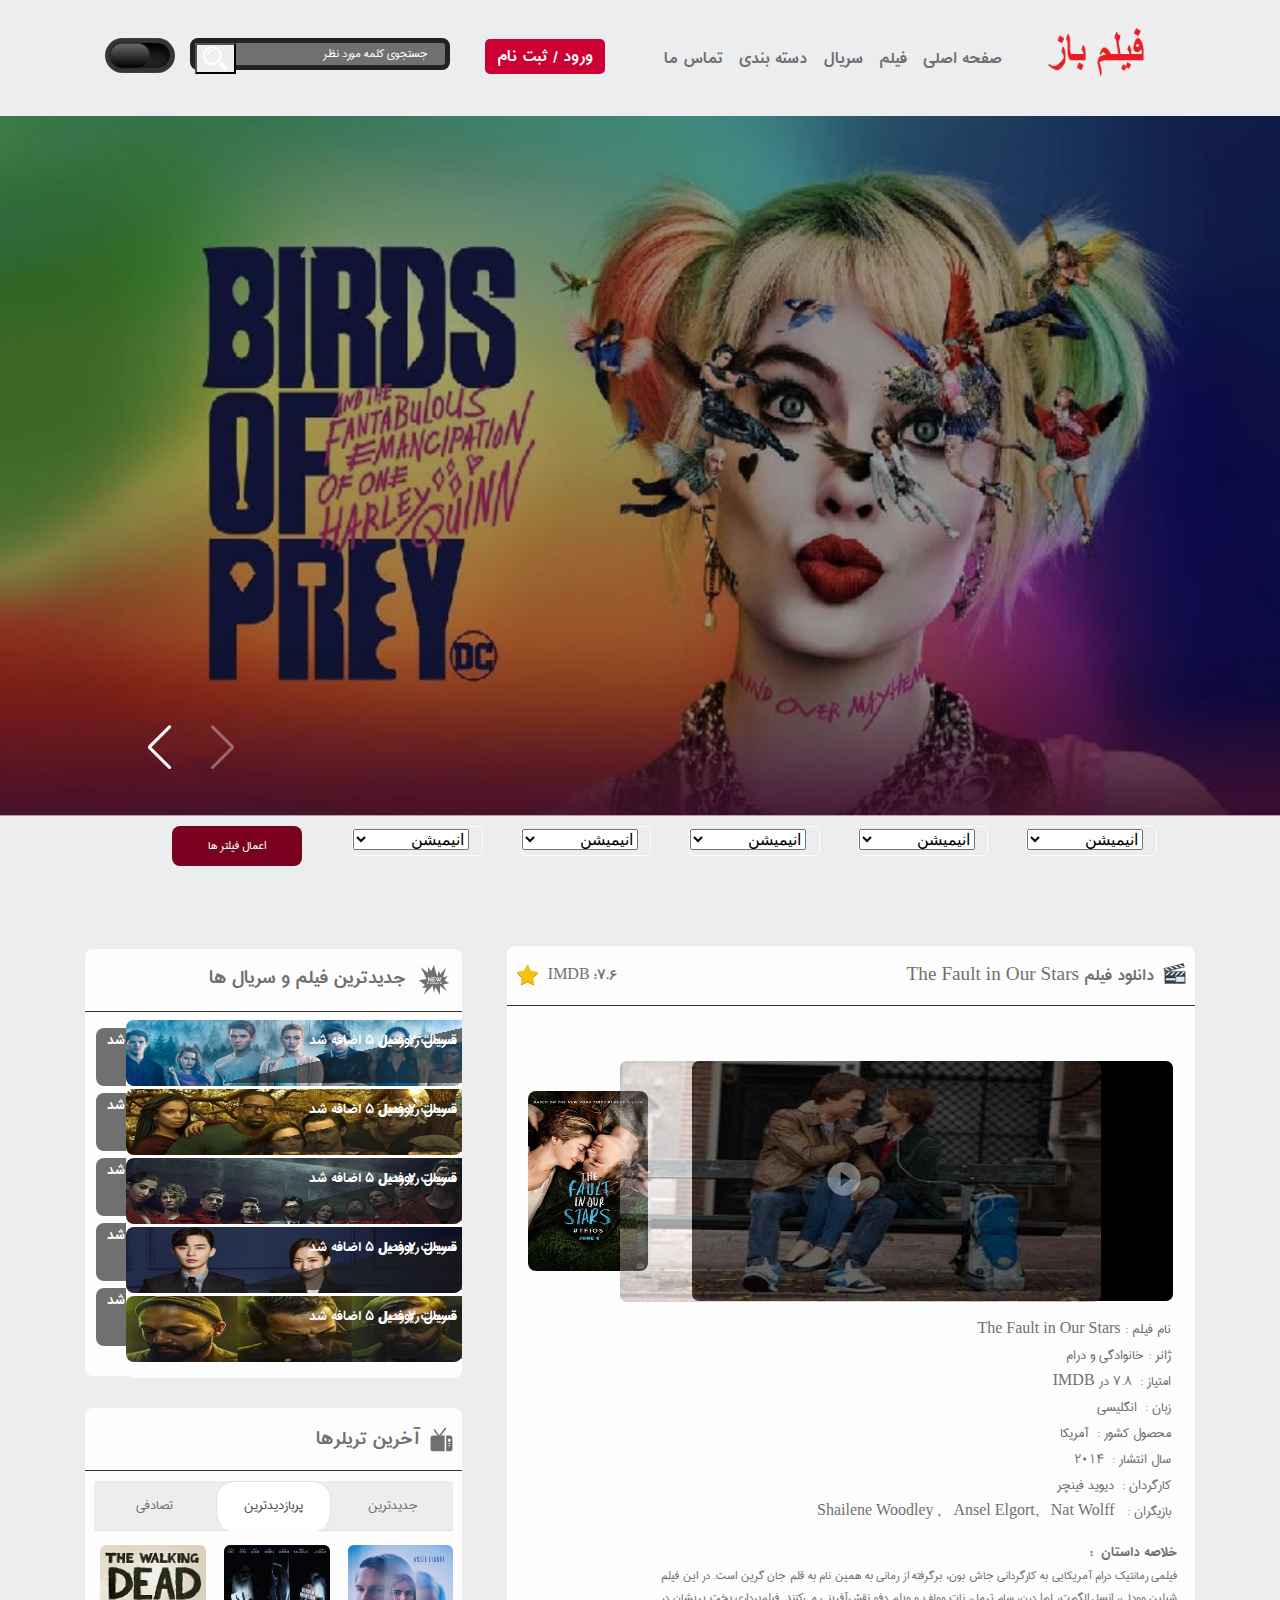
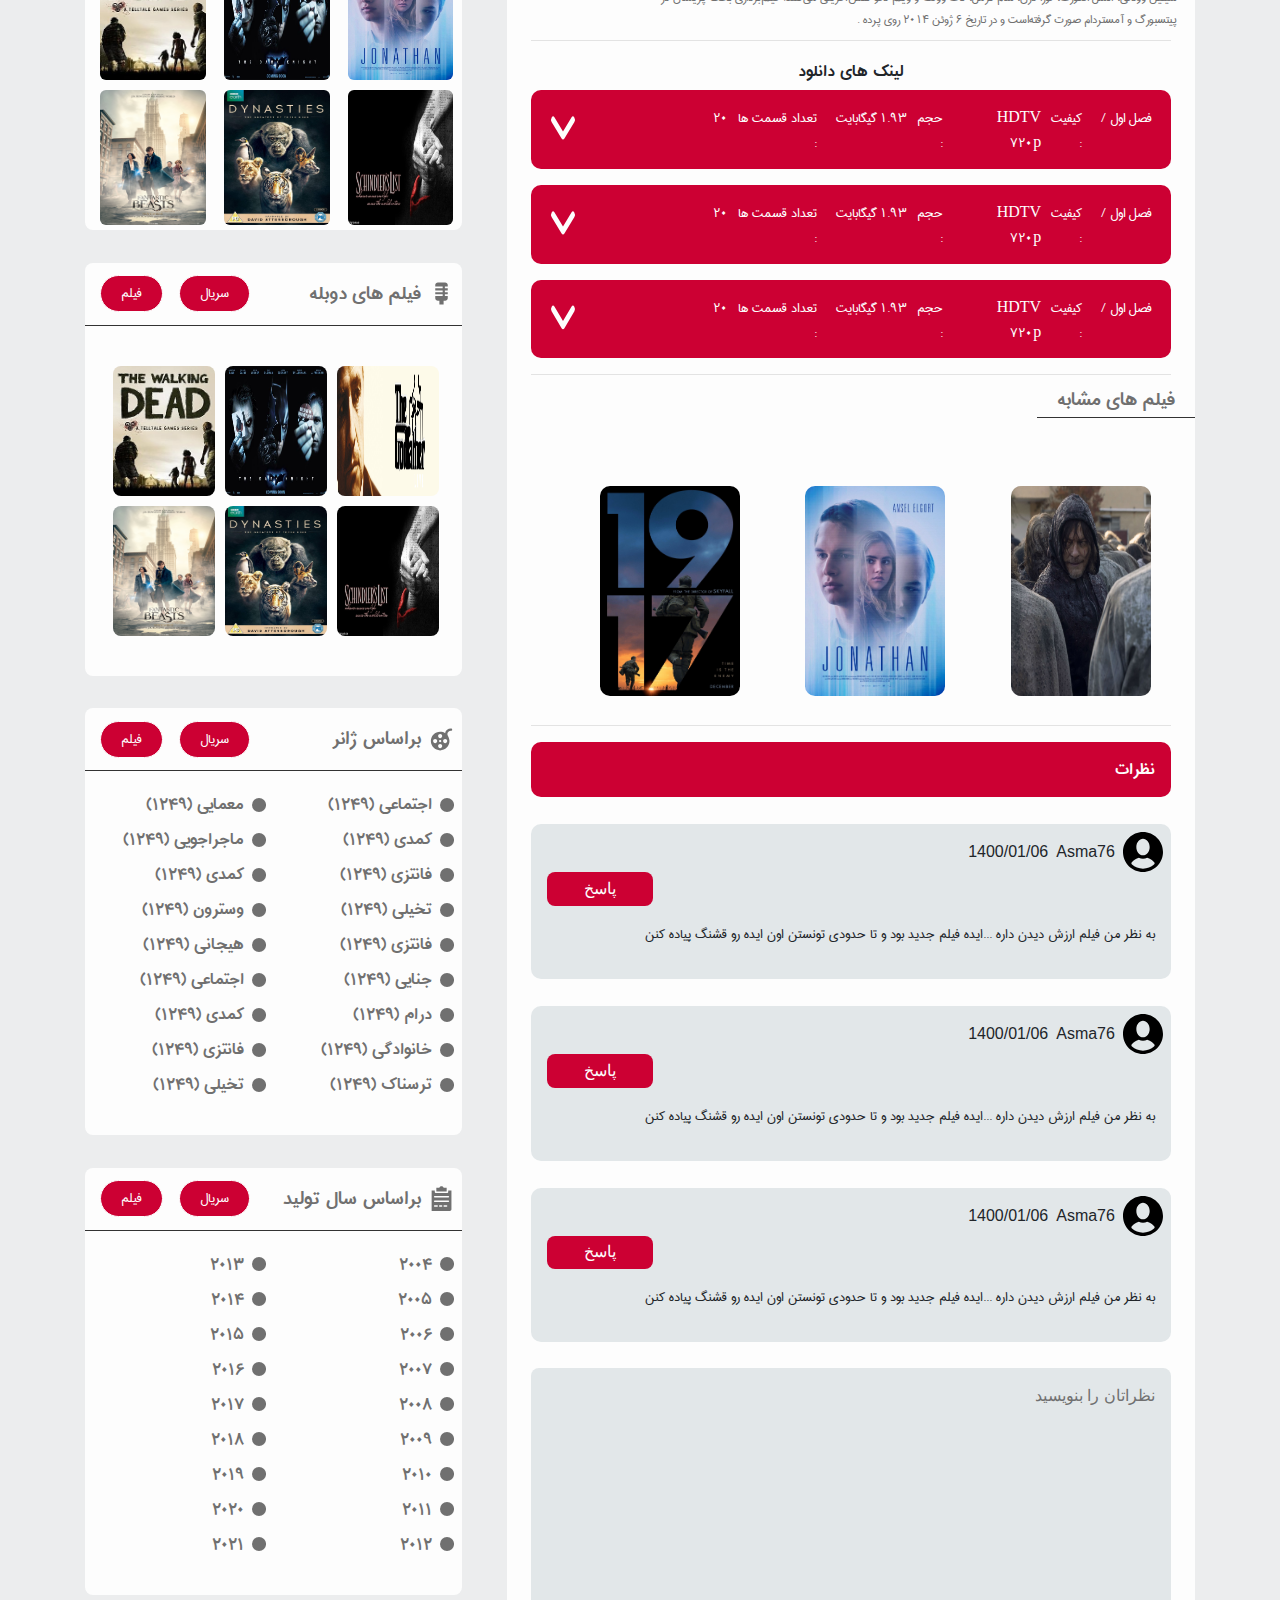
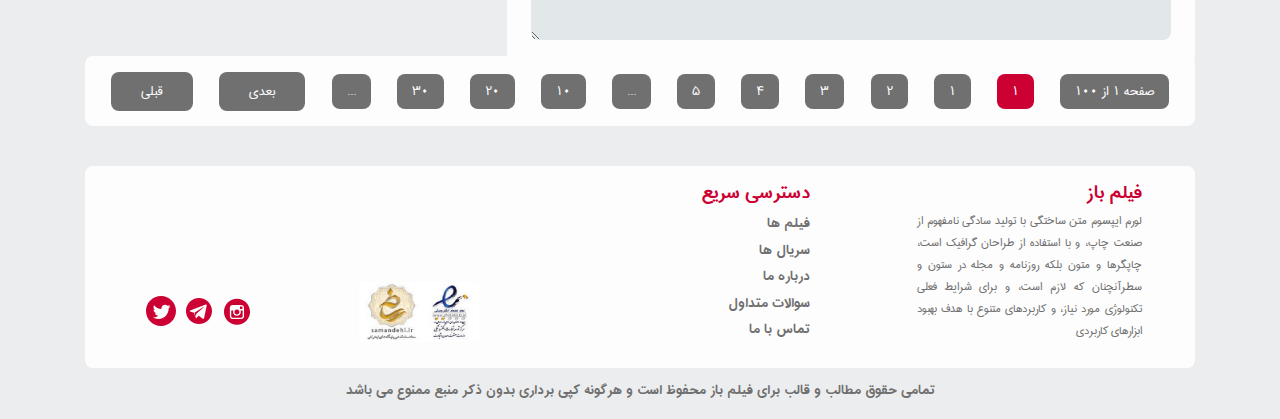
<file: single_serial.html>
<!DOCTYPE html>
<html>

<head>
    <meta charset="utf-8" />
    <title>single</title>
    <meta name="viewport" content="width=device-width, initial-scale=1">

    <!-- Link Swiper's CSS -->
    <link rel="stylesheet" href="css/swiper-bundle.min.css" />
    <link rel="stylesheet" href="css/selectric.css" />
    <!-- link CSS Style -->
    <link rel="stylesheet" href="style.css" />
    <link rel="stylesheet" href="css/single.css" />
    <link rel="stylesheet" href="https://maxcdn.bootstrapcdn.com/bootstrap/4.0.0/css/bootstrap.min.css"
        integrity="sha384-Gn5384xqQ1aoWXA+058RXPxPg6fy4IWvTNh0E263XmFcJlSAwiGgFAW/dAiS6JXm" crossorigin="anonymous" />
    <!-- hover -->
    <link rel="stylesheet" href="css/hover-min.css">

</head>

<body>

    <header class="col-lg-12 header_nav">
        <div class="container">
            <div class="row navbar_all">

                <nav class="col-lg-6 navbar navbar-expand-lg navbar-light">
                    <div class="container contain_nav">
                        <a href="#" class="navbar-brand logo">
                            <h1><img src="img/filmbazz.png" alt="" id="logo" /></h1>
                        </a>

                        <button class="navbar-toggler" data-toggle="collapse" data-target="#navbarNav">
                            <span class="navbar-toggler-icon"></span>
                        </button>
                        <div class="collapse navbar-collapse fix_contain" id="navbarNav">
                            <ul class="navbar-nav mr-auto">
                                <li class="nav-item">
                                    <a href="#" class="nav-link active">
                                        <h3 class="fo_he gray_cr "> صفحه اصلی</h3>
                                    </a>
                                </li>
                                <li class="nav-item">
                                    <a href="#" class="nav-link">
                                        <h3 class="fo_he gray_cr">فیلم</h3>
                                    </a>
                                </li>
                                <li class="nav-item">
                                    <a href="#" class="nav-link">
                                        <h3 class="fo_he gray_cr">سریال</h3>
                                    </a>
                                </li>
                                <li class="nav-item">
                                    <a href="#" class="nav-link">
                                        <h3 class="fo_he gray_cr">دسته بندی</h3>
                                    </a>
                                </li>
                                <li class="nav-item">
                                    <a href="#" class="nav-link">
                                        <h3 class="fo_he gray_cr">تماس ما</h3>
                                    </a>
                                </li>
                            </ul>
                        </div>

                    </div>
                </nav>
                <div class="sign_in">
                    <a href="#">
                        <h3 class="fo_he white_red">ورود / ثبت نام</h3>
                    </a>
                </div>
                <div class="col-lg-4 search_DayAndNight">
                    <div class="center">
                        <input type="checkbox" name="" />
                    </div>
                    <div class="search" role="search">
                        <form action="/action_page.php">
                            <input class="white_cr fo_pa" type="text" placeholder="جستجوی کلمه مورد نظر" name="search"
                                onfocus="this.placeholder=''" onblur="this.placeholder='جستجوی کلمه مورد نظر'" />
                            <button type="submit button_search">
                                <img src="icon/searchh.svg" alt="" />
                            </button>
                        </form>
                    </div>

                </div>
            </div>
    </header>
    <!-- Swiper -->
    <div class="swiper-container">
        <div class="swiper-wrapper">
            <div class="swiper-slide">
                <a href="#"><img src="img/film baz.png" alt="" /></a>
            </div>

            <div class="swiper-slide">
                <a href="#"><img src="img/The Godfather11.jpg" alt="" /></a>
            </div>
            <div class="swiper-slide">
                <a href="#"><img src="img/lord of ring.jpg" alt="" /></a>
            </div>
            <div class="swiper-slide">
                <a href="#"><img src="img/morgan.jpg" alt="" /></a>
            </div>
            <div class="swiper-slide">
                <a href="#"><img src="img/the-joker.jpg" alt="" /></a>
            </div>
            <div class="swiper-slide">
                <a href="#"><img src="img/godfather2.jpg" alt="" /></a>
            </div>
            <div class="swiper-slide">
                <a href="#"><img src="img/The Good, the Bad and the Ugly.jpg" alt="" /></a>
            </div>
            <div class="swiper-slide">
                <a href="#"><img src="img/pulp.jpg" alt="" /></a>
            </div>
            <div class="swiper-slide">
                <a href="#"><img src="img/schindler.jpg" alt="" /></a>
            </div>
        </div>

        <!-- Add Arrows -->
        <div class="swiper-button-next"></div>
        <div class="swiper-button-prev"></div>
    </div>
    <!-- container -->
    <div class="container-fluid container">

        <div class="clear"></div>

        <!-- header relative post -->
        <header class="relheader">
            <!-- selectric -->
            <div class="section types">
                <div class="examples">
                    <div class="item">
                        <select>
                            <option class="fo_pa" value="animation">انیمیشن </option>
                            <option class="fo_pa" value="seriyal_kh"> سریال خارجی</option>
                            <option class="fo_pa" value="seriyal_ir"> سریال ایرانی</option>
                        </select>
                    </div>
                </div>
            </div>

            <div class="section types">
                <div class="examples">
                    <div class="item">
                        <select>
                            <option class="fo_pa" value="animation">انیمیشن </option>
                            <option class="fo_pa" value="seriyal_kh"> سریال خارجی</option>
                            <option class="fo_pa" value="seriyal_ir"> سریال ایرانی</option>
                        </select>
                    </div>
                </div>
            </div>
            <div class="section types">
                <div class="examples">
                    <div class="item">
                        <select>
                            <option class="fo_pa" value="animation">انیمیشن </option>
                            <option class="fo_pa" value="seriyal_kh"> سریال خارجی</option>
                            <option class="fo_pa" value="seriyal_ir"> سریال ایرانی</option>
                        </select>
                    </div>
                </div>
            </div>
            <div class="section types">
                <div class="examples">
                    <div class="item">
                        <select>
                            <option class="fo_pa" value="animation">انیمیشن </option>
                            <option class="fo_pa" value="seriyal_kh"> سریال خارجی</option>
                            <option class="fo_pa" value="seriyal_ir"> سریال ایرانی</option>
                        </select>
                    </div>
                </div>
            </div>
            <div class="section types">
                <div class="examples">
                    <div class="item">
                        <select>
                            <option class="fo_pa" value="animation">انیمیشن </option>
                            <option class="fo_pa" value="seriyal_kh"> سریال خارجی</option>
                            <option class="fo_pa" value="seriyal_ir"> سریال ایرانی</option>
                        </select>
                    </div>
                </div>
            </div>


            <div class="filter white_red  " onclick="category(this)">
                <button class="fo_pa">اعمال فیلتر ها</button>
            </div>

        </header>
        <div class="clear"></div>

        <div class="posts_leftsidebar">
            <!-- posts -->
            <div class="all_posts" id="single_all_post">
                <article class="post white_bg">
                    <header class="gray_cr_n">
                        <a href="#">
                            <img src="icon/movie.svg " alt=" " />
                            <h2 class="gray_cr fo_he"> دانلود فیلم The Fault in Our Stars</h2>
                        </a>
                        <div class="star_imdb">
                            <img src="icon/star.svg " alt=" " />
                            <h3>
                                <a href="#" class="imdb_point fo_he2_b gray_cr">
                                    <span> IMDB : </span> <span> 7.6</span>
                                </a>
                            </h3>
                        </div>
                    </header>
                    <section class="details_movie" id="download_post">
                        <div class="trailer_post">
                            <a href="#">
                                <img src="img/The Fault in Our Stars.jpg" alt="">
                            </a>
                            <div class="trailer_video">
                                <video controls>
                                    <source src="" type="">
                                    <source src="" type="">
                                </video>
                                <img class="trailer_image" src="img/single_files/The Fault in Our Stars_trailer.jpg"
                                    alt="">
                                <button type="button">
                                    <img src="icon/play.svg" alt="" class="play_trailer">
                                </button>
                            </div>
                        </div>
                        <ul class="right_details">
                            <li>
                                <span class="fo_he2 gray_cr_n">نام فیلم :</span>
                                <span class="fo_he2 gray_cr_n">The Fault in Our Stars</span>
                            </li>

                            <li>
                                <span class="fo_he2 gray_cr_n">ژانر :</span>
                                <a href="#"><span class="fo_he2 gray_cr"> خانوادگی و درام</span></a>
                            </li>

                            <li>
                                <span class="fo_he2 gray_cr_n">امتیاز :</span>
                                <a href="#"><span class="fo_he2 gray_cr">&nbsp;7.8 در IMDB</span></a>
                            </li>

                            <li>
                                <span class="fo_he2 gray_cr_n">زبان :</span>
                                <span class="fo_he2 gray_cr_n">&nbsp;انگلیسی</span>
                            </li>

                            <li>
                                <span class="fo_he2 gray_cr_n">محصول کشور :</span>
                                <a href="#"><span class="fo_he2 gray_cr">&nbsp;آمریکا</span></a>
                            </li>

                            <li>
                                <span class="fo_he2 gray_cr_n">سال انتشار :</span>
                                <a href="#"><span class="fo_he2 gray_cr">&nbsp;2014</span></a>
                            </li>

                            <li>
                                <span class="fo_he2 gray_cr_n">کارگردان :</span>
                                <a href="#"><span class="fo_he2 gray_cr">&nbsp;دیوید فینچر</span></a>
                            </li>

                            <li>
                                <span class="fo_he2 gray_cr_n">بازیگران :</span>
                                <a href="#"> <span class="fo_he2 gray_cr">
                                        &nbsp; Shailene Woodley ,
                                    </span></a>
                                <a href="#"> <span class="fo_he2 gray_cr">
                                        &nbsp; Ansel Elgort,
                                    </span></a>
                                <a href="#"> <span class="fo_he2 gray_cr">
                                        &nbsp; Nat Wolff
                                    </span></a>
                            </li>
                        </ul>
                    </section>
                    <footer class="details_description" id="single_description">
                        <div class="description gray_cr_n">
                            <span class="fo_he2_b">خلاصه داستان  :</span>
                            <p class="fo_pa">
                                فیلمی رمانتیک درام آمریکایی به کارگردانی جاش بون، برگرفته از رمانی به همین نام به قلم
                                جان گرین است. در این فیلم شیلین وودلی، انسل الگورت، لورا درن، سام ترمل، نات وولف و ویلم
                                دفو نقش‌آفرینی می‌کنند. فیلم‌برداری بخت پریشان در پیتسبورگ و آمستردام صورت گرفته‌است
                                و در تاریخ ۶ ژوئن ۲۰۱۴ روی پرده .
                            </p>
                        </div>
                    </footer>
                    <hr class="border_bottom">
                    <div class="download_box_all">
                        <span class="fo_he text-center w-100 mb-1">لینک های دانلود</span>
                        <div class="download_box_single fo_he" onclick="openCloseNav()" id="serial_download_box">
                            <div class="serail_season fo_he2">
                                <span> فصل </span>
                                <span> اول </span>
                                <span> / </span>
                            </div>
                            <div class="serail_season fo_he2">
                                <span> کیفیت : </span>
                                <span> HDTV 720p </span>
                            </div>
                            <div class="serail_season fo_he2">
                                <span> حجم : </span>
                                <span> 1.93 </span>
                                <span> گیگابایت </span>
                            </div>
                            <div class="serail_season fo_he2">
                                <span> تعداد قسمت ها : </span>
                                <span> 20 </span>
                            </div>
                            <img src="icon/down1.svg" alt="" id="icon_down1">
                        </div>
                        <ul id="mySidenav" class="sidenav sidenav_ser">
                            <li class="span_details" id="spann">
                                <a href="#" class="fo_he2 red_white">
                                    <span> دانلود قسمت </span>
                                    <span> 3 </span>
                                </a>
                            </li>
                            <li class="span_details" id="spann">
                                <a href="#" class="fo_he2 red_white">
                                    <span> دانلود قسمت </span>
                                    <span> 3 </span>
                                </a>
                            </li>
                            <li class="span_details" id="spann">
                                <a href="#" class="fo_he2 red_white">
                                    <span> دانلود قسمت </span>
                                    <span> 3 </span>
                                </a>
                            </li>
                            <li class="span_details" id="spann">
                                <a href="#" class="fo_he2 red_white">
                                    <span> دانلود قسمت </span>
                                    <span> 3 </span>
                                </a>
                            </li>
                            <li class="span_details" id="spann">
                                <a href="#" class="fo_he2 red_white">
                                    <span> دانلود قسمت </span>
                                    <span> 3 </span>
                                </a>
                            </li>
                            <li class="span_details" id="spann">
                                <a href="#" class="fo_he2 red_white">
                                    <span> دانلود قسمت </span>
                                    <span> 3 </span>
                                </a>
                            </li>
                            <li class="span_details" id="spann">
                                <a href="#" class="fo_he2 red_white">
                                    <span> دانلود قسمت </span>
                                    <span> 3 </span>
                                </a>
                            </li>
                            <li class="span_details" id="spann">
                                <a href="#" class="fo_he2 red_white">
                                    <span> دانلود قسمت </span>
                                    <span> 3 </span>
                                </a>
                            </li>
                            <li class="span_details" id="spann">
                                <a href="#" class="fo_he2 red_white">
                                    <span> دانلود قسمت </span>
                                    <span> 3 </span>
                                </a>
                            </li>
                            <li class="span_details" id="spann">
                                <a href="#" class="fo_he2 red_white">
                                    <span> دانلود قسمت </span>
                                    <span> 3 </span>
                                </a>
                            </li>
                            <li class="span_details" id="spann">
                                <a href="#" class="fo_he2 red_white">
                                    <span> دانلود قسمت </span>
                                    <span> 3 </span>
                                </a>
                            </li>
                            <li class="span_details" id="spann">
                                <a href="#" class="fo_he2 red_white">
                                    <span> دانلود قسمت </span>
                                    <span> 3 </span>
                                </a>
                            </li>
                            <li class="span_details" id="spann">
                                <a href="#" class="fo_he2 red_white">
                                    <span> دانلود قسمت </span>
                                    <span> 3 </span>
                                </a>
                            </li>
                            <li class="span_details" id="spann">
                                <a href="#" class="fo_he2 red_white">
                                    <span> دانلود قسمت </span>
                                    <span> 3 </span>
                                </a>
                            </li>
                            <li class="span_details" id="spann">
                                <a href="#" class="fo_he2 red_white">
                                    <span> دانلود قسمت </span>
                                    <span> 3 </span>
                                </a>
                            </li>
                            <li class="span_details" id="spann">
                                <a href="#" class="fo_he2 red_white">
                                    <span> دانلود قسمت </span>
                                    <span> 3 </span>
                                </a>
                            </li>
                            <li class="span_details" id="spann">
                                <a href="#" class="fo_he2 red_white">
                                    <span> دانلود قسمت </span>
                                    <span> 3 </span>
                                </a>
                            </li>
                            <li class="span_details" id="spann">
                                <a href="#" class="fo_he2 red_white">
                                    <span> دانلود قسمت </span>
                                    <span> 3 </span>
                                </a>
                            </li>
                            <li class="span_details" id="spann">
                                <a href="#" class="fo_he2 red_white">
                                    <span> دانلود قسمت </span>
                                    <span> 3 </span>
                                </a>
                            </li>
                            <li class="span_details" id="spann">
                                <a href="#" class="fo_he2 red_white">
                                    <span> دانلود قسمت </span>
                                    <span> 3 </span>
                                </a>
                            </li>


                        </ul>
                        <div class="download_box_single fo_he" onclick="openCloseNav2()" id="serial_download_box">
                            <div class="serail_season fo_he2">
                                <span> فصل </span>
                                <span> اول </span>
                                <span> / </span>
                            </div>
                            <div class="serail_season fo_he2">
                                <span> کیفیت : </span>
                                <span> HDTV 720p </span>
                            </div>
                            <div class="serail_season fo_he2">
                                <span> حجم : </span>
                                <span> 1.93 </span>
                                <span> گیگابایت </span>
                            </div>
                            <div class="serail_season fo_he2">
                                <span> تعداد قسمت ها : </span>
                                <span> 20 </span>
                            </div>
                            <img src="icon/down1.svg" alt="" id="icon_down2">
                        </div>
                        <ul id="mySidenav2" class="sidenav sidenav_ser">
                            <li class="span_details" id="spann">
                                <a href="#" class="fo_he2 red_white">
                                    <span> دانلود قسمت </span>
                                    <span> 3 </span>
                                </a>
                            </li>
                            <li class="span_details" id="spann">
                                <a href="#" class="fo_he2 red_white">
                                    <span> دانلود قسمت </span>
                                    <span> 3 </span>
                                </a>
                            </li>
                            <li class="span_details" id="spann">
                                <a href="#" class="fo_he2 red_white">
                                    <span> دانلود قسمت </span>
                                    <span> 3 </span>
                                </a>
                            </li>
                            <li class="span_details" id="spann">
                                <a href="#" class="fo_he2 red_white">
                                    <span> دانلود قسمت </span>
                                    <span> 3 </span>
                                </a>
                            </li>
                            <li class="span_details" id="spann">
                                <a href="#" class="fo_he2 red_white">
                                    <span> دانلود قسمت </span>
                                    <span> 3 </span>
                                </a>
                            </li>
                            <li class="span_details" id="spann">
                                <a href="#" class="fo_he2 red_white">
                                    <span> دانلود قسمت </span>
                                    <span> 3 </span>
                                </a>
                            </li>
                            <li class="span_details" id="spann">
                                <a href="#" class="fo_he2 red_white">
                                    <span> دانلود قسمت </span>
                                    <span> 3 </span>
                                </a>
                            </li>
                            <li class="span_details" id="spann">
                                <a href="#" class="fo_he2 red_white">
                                    <span> دانلود قسمت </span>
                                    <span> 3 </span>
                                </a>
                            </li>
                            <li class="span_details" id="spann">
                                <a href="#" class="fo_he2 red_white">
                                    <span> دانلود قسمت </span>
                                    <span> 3 </span>
                                </a>
                            </li>
                            <li class="span_details" id="spann">
                                <a href="#" class="fo_he2 red_white">
                                    <span> دانلود قسمت </span>
                                    <span> 3 </span>
                                </a>
                            </li>
                            <li class="span_details" id="spann">
                                <a href="#" class="fo_he2 red_white">
                                    <span> دانلود قسمت </span>
                                    <span> 3 </span>
                                </a>
                            </li>
                            <li class="span_details" id="spann">
                                <a href="#" class="fo_he2 red_white">
                                    <span> دانلود قسمت </span>
                                    <span> 3 </span>
                                </a>
                            </li>
                            <li class="span_details" id="spann">
                                <a href="#" class="fo_he2 red_white">
                                    <span> دانلود قسمت </span>
                                    <span> 3 </span>
                                </a>
                            </li>
                            <li class="span_details" id="spann">
                                <a href="#" class="fo_he2 red_white">
                                    <span> دانلود قسمت </span>
                                    <span> 3 </span>
                                </a>
                            </li>
                            <li class="span_details" id="spann">
                                <a href="#" class="fo_he2 red_white">
                                    <span> دانلود قسمت </span>
                                    <span> 3 </span>
                                </a>
                            </li>
                            <li class="span_details" id="spann">
                                <a href="#" class="fo_he2 red_white">
                                    <span> دانلود قسمت </span>
                                    <span> 3 </span>
                                </a>
                            </li>
                            <li class="span_details" id="spann">
                                <a href="#" class="fo_he2 red_white">
                                    <span> دانلود قسمت </span>
                                    <span> 3 </span>
                                </a>
                            </li>
                            <li class="span_details" id="spann">
                                <a href="#" class="fo_he2 red_white">
                                    <span> دانلود قسمت </span>
                                    <span> 3 </span>
                                </a>
                            </li>
                            <li class="span_details" id="spann">
                                <a href="#" class="fo_he2 red_white">
                                    <span> دانلود قسمت </span>
                                    <span> 3 </span>
                                </a>
                            </li>
                            <li class="span_details" id="spann">
                                <a href="#" class="fo_he2 red_white">
                                    <span> دانلود قسمت </span>
                                    <span> 3 </span>
                                </a>
                            </li>


                        </ul>
                        <div class="download_box_single fo_he" onclick="openCloseNav3()" id="serial_download_box">
                            <div class="serail_season fo_he2">
                                <span> فصل </span>
                                <span> اول </span>
                                <span> / </span>
                            </div>
                            <div class="serail_season fo_he2">
                                <span> کیفیت : </span>
                                <span> HDTV 720p </span>
                            </div>
                            <div class="serail_season fo_he2">
                                <span> حجم : </span>
                                <span> 1.93 </span>
                                <span> گیگابایت </span>
                            </div>
                            <div class="serail_season fo_he2">
                                <span> تعداد قسمت ها : </span>
                                <span> 20 </span>
                            </div>
                            <img src="icon/down1.svg" alt="" id="icon_down3">
                        </div>
                        <ul id="mySidenav3" class="sidenav sidenav_ser">
                            <li class="span_details" id="spann">
                                <a href="#" class="fo_he2 red_white">
                                    <span> دانلود قسمت </span>
                                    <span> 3 </span>
                                </a>
                            </li>
                            <li class="span_details" id="spann">
                                <a href="#" class="fo_he2 red_white">
                                    <span> دانلود قسمت </span>
                                    <span> 3 </span>
                                </a>
                            </li>
                            <li class="span_details" id="spann">
                                <a href="#" class="fo_he2 red_white">
                                    <span> دانلود قسمت </span>
                                    <span> 3 </span>
                                </a>
                            </li>
                            <li class="span_details" id="spann">
                                <a href="#" class="fo_he2 red_white">
                                    <span> دانلود قسمت </span>
                                    <span> 3 </span>
                                </a>
                            </li>
                            <li class="span_details" id="spann">
                                <a href="#" class="fo_he2 red_white">
                                    <span> دانلود قسمت </span>
                                    <span> 3 </span>
                                </a>
                            </li>
                            <li class="span_details" id="spann">
                                <a href="#" class="fo_he2 red_white">
                                    <span> دانلود قسمت </span>
                                    <span> 3 </span>
                                </a>
                            </li>
                            <li class="span_details" id="spann">
                                <a href="#" class="fo_he2 red_white">
                                    <span> دانلود قسمت </span>
                                    <span> 3 </span>
                                </a>
                            </li>
                            <li class="span_details" id="spann">
                                <a href="#" class="fo_he2 red_white">
                                    <span> دانلود قسمت </span>
                                    <span> 3 </span>
                                </a>
                            </li>
                            <li class="span_details" id="spann">
                                <a href="#" class="fo_he2 red_white">
                                    <span> دانلود قسمت </span>
                                    <span> 3 </span>
                                </a>
                            </li>
                            <li class="span_details" id="spann">
                                <a href="#" class="fo_he2 red_white">
                                    <span> دانلود قسمت </span>
                                    <span> 3 </span>
                                </a>
                            </li>
                            <li class="span_details" id="spann">
                                <a href="#" class="fo_he2 red_white">
                                    <span> دانلود قسمت </span>
                                    <span> 3 </span>
                                </a>
                            </li>
                            <li class="span_details" id="spann">
                                <a href="#" class="fo_he2 red_white">
                                    <span> دانلود قسمت </span>
                                    <span> 3 </span>
                                </a>
                            </li>
                            <li class="span_details" id="spann">
                                <a href="#" class="fo_he2 red_white">
                                    <span> دانلود قسمت </span>
                                    <span> 3 </span>
                                </a>
                            </li>
                            <li class="span_details" id="spann">
                                <a href="#" class="fo_he2 red_white">
                                    <span> دانلود قسمت </span>
                                    <span> 3 </span>
                                </a>
                            </li>
                            <li class="span_details" id="spann">
                                <a href="#" class="fo_he2 red_white">
                                    <span> دانلود قسمت </span>
                                    <span> 3 </span>
                                </a>
                            </li>
                            <li class="span_details" id="spann">
                                <a href="#" class="fo_he2 red_white">
                                    <span> دانلود قسمت </span>
                                    <span> 3 </span>
                                </a>
                            </li>
                            <li class="span_details" id="spann">
                                <a href="#" class="fo_he2 red_white">
                                    <span> دانلود قسمت </span>
                                    <span> 3 </span>
                                </a>
                            </li>
                            <li class="span_details" id="spann">
                                <a href="#" class="fo_he2 red_white">
                                    <span> دانلود قسمت </span>
                                    <span> 3 </span>
                                </a>
                            </li>
                            <li class="span_details" id="spann">
                                <a href="#" class="fo_he2 red_white">
                                    <span> دانلود قسمت </span>
                                    <span> 3 </span>
                                </a>
                            </li>
                            <li class="span_details" id="spann">
                                <a href="#" class="fo_he2 red_white">
                                    <span> دانلود قسمت </span>
                                    <span> 3 </span>
                                </a>
                            </li>


                        </ul>

                       
                      

                       
                    </div>
                    <hr class="border_bottom">
                    <section class="relative_post white_bg" id="single_relative_all">
                        <h2><a href="#" class="gray_cr fo_big"> فیلم های مشابه</a></h2>
                        <ul class="relative_pic" id="single_relative">
                            <li>
                                <a href="#">
                                    <img src="img/the-walking-dead-season-10.jpg" alt="" />
                                    <div class="details_relative white_cr">
                                        <span class="fo_he2_b">اکشن _ ترسناک</span>
                                        <span class="details_note2 fo_he2_b">آمریکا _ 2010</span>
                                        <span class="details_note3 white_red fo_he2">IMDB : 8.5</span>
                                    </div>
                                </a>
                            </li>

                            <li>
                                <a href="#">
                                    <img src="img/jonathan.jpg" alt="" />
                                </a>
                                <a href="#">
                                    <div class="details_relative white_cr">
                                        <span class="fo_he2_b">اکشن _ ترسناک</span>
                                        <span class="details_note2 fo_he2_b">آمریکا _ 2010</span>
                                        <span class="details_note3 white_red fo_he2">IMDB : 8.5</span>
                                    </div>
                                </a>
                            </li>
                            <li>
                                <a href="#">
                                    <img src="img/1917.jpg" alt="" />
                                </a>
                                <a href="#">
                                    <div class="details_relative white_cr">
                                        <span class="fo_he2_b">اکشن _ ترسناک</span>
                                        <span class="details_note2 fo_he2_b">آمریکا _ 2010</span>
                                        <span class="details_note3 white_red fo_he2">IMDB : 8.5</span>
                                    </div>
                                </a>
                            </li>
                        </ul>
                    </section>
                    <hr class="border_bottom">
                    <!-- comments -->
                    <div class="comments">
                        <div class="comments_header white_cr fo_he">
                            <span>
                                نظرات
                            </span>
                        </div>
                        <div class="details_comments">
                            <div class="user">
                                <img src="icon/user.svg" alt="">
                                <span>Asma76</span>
                                <span>1400/01/06</span>
                            </div>
                            <div class="answer ">
                                <button class="white_red">پاسخ</button>
                            </div>
                            <p class="fo_he2">
                                به نظر من فیلم ارزش دیدن داره ...ایده فیلم جدید بود و تا حدودی تونستن اون ایده رو قشنگ
                                پیاده کنن
                            </p>
                        </div>
                        <div class="details_comments">
                            <div class="user">
                                <img src="icon/user.svg" alt="">
                                <span>Asma76</span>
                                <span>1400/01/06</span>
                            </div>
                            <div class="answer ">
                                <button class="white_red">پاسخ</button>
                            </div>
                            <p class="fo_he2">
                                به نظر من فیلم ارزش دیدن داره ...ایده فیلم جدید بود و تا حدودی تونستن اون ایده رو قشنگ
                                پیاده کنن
                            </p>
                        </div>
                        <div class="details_comments">
                            <div class="user">
                                <img src="icon/user.svg" alt="">
                                <span>Asma76</span>
                                <span>1400/01/06</span>
                            </div>
                            <div class="answer ">
                                <button class="white_red">پاسخ</button>
                            </div>
                            <p class="fo_he2">
                                به نظر من فیلم ارزش دیدن داره ...ایده فیلم جدید بود و تا حدودی تونستن اون ایده رو قشنگ
                                پیاده کنن
                            </p>
                        </div>
                        <div class="new_comments">
                            <textarea name="" id="" cols="20" rows="10" placeholder="نظراتان را بنویسید"></textarea>
                        </div>
                    </div>

                </article>

            </div>
            <!-- left-sidebar -->
            <aside class="left-sidebar">
                <!-- news sidebox -->
                <section class="sidebox white_bg" id="sidebox_newss">
                                <header>
                                    <div class="right_header_side">
                                        <img src="icon/news.svg " alt="" />
                                        <h2><a href="#" class="gray_cr fo_big"> اخبار سایت</a></h2>
                                    </div>
                                </header>
                                <ul class="sidbox_genre" id="sidebox_newss_de">
                                    <li>
                                        <a href="#">
                                            <img src="img/newsssss.png " alt="" id="newsss" />
                                            <h3 class="white_cr fo_he2_b">قسمت 8 فصل 5 سریال ما با هم هستیم اضافه شد</h3>
                                            <span class="white_cr fo_pa">دسته : فیلم</span>
                                            <span class="newss_time white_cr fo_pa"> 4 ساعت قبل</span>
                                        </a>
                                    </li>
                                    <li>
                                        <a href="#">
                                            <img src="img/newsssss.png " alt="" id="newsss" />
                                            <h3 class="white_cr fo_he2_b">قسمت 8 فصل 5 سریال ما با هم هستیم اضافه شد</h3>
                                            <span class="white_cr fo_pa">دسته : فیلم</span>
                                            <span class="newss_time white_cr fo_pa"> 4 ساعت قبل</span>
                                        </a>
                                    </li>
                                    <li>
                                        <a href="#">
                                            <img src="img/newsssss.png " alt="" id="newsss" />
                                            <h3 class="white_cr fo_he2_b">قسمت 8 فصل 5 سریال ما با هم هستیم اضافه شد</h3>
                                            <span class="white_cr fo_pa">دسته : فیلم</span>
                                            <span class="newss_time white_cr fo_pa"> 4 ساعت قبل</span>
                                        </a>
                                    </li>
                                    <li>
                                        <a href="#">
                                            <img src="img/newsssss.png " alt="" id="newsss" />
                                            <h3 class="white_cr fo_he2_b">قسمت 8 فصل 5 سریال ما با هم هستیم اضافه شد</h3>
                                            <span class="white_cr fo_pa">دسته : فیلم</span>
                                            <span class="newss_time white_cr fo_pa"> 4 ساعت قبل</span>
                                        </a>
                                    </li>
                                    <li>
                                        <a href="#">
                                            <img src="img/newsssss.png " alt="" id="newsss" />
                                            <h3 class="white_cr fo_he2_b">قسمت 8 فصل 5 سریال ما با هم هستیم اضافه شد</h3>
                                            <span class="white_cr fo_pa">دسته : فیلم</span>
                                            <span class="newss_time white_cr fo_pa"> 4 ساعت قبل</span>
                                        </a>
                                    </li>
                       
                                 
                                </ul>
                </section>
                <!-- random sidebox -->
                <section class="sidebox_random_movie sidebox white_bg">
                    <header>
                        <div class="right_header_side">
                            <img src="icon/trailer.svg" alt="" />
                            <h2><a href="#" class="gray_cr fo_big"> آخرین تریلرها</a></h2>
                        </div>
                    </header>
                    <nav>
                        <div class="rand nav nav-tabs" id="nav-tab" role="tablist">
                            <a class="nav-item nav-link gray_cr" id="nav-home-tab" data-toggle="tab" href="#nav-home" role="tab" aria-controls="nav-home" aria-selected="true">
                                <h2 class="fo_he2">جدیدترین</h2>
                            </a>
                            <a class="nav-item nav-link gray_cr active" id="nav-home-tab" data-toggle="tab" href="#nav-home" role="tab" aria-controls="nav-home" aria-selected="true">
                                <h2 class="fo_he2">پربازدیدترین</h2>
                            </a>
                            <a class="nav-item nav-link gray_cr" id="nav-home-tab" data-toggle="tab" href="#nav-home" role="tab" aria-controls="nav-home" aria-selected="true">
                                <h2 class="fo_he2">تصادفی</h2>
                            </a>
                        </div>
                    </nav>
    
                    <div class="rand_pic tab-content" id="nav-tabContent">
                        <div class="tab-pane" id="nav-home" role="tabpanel" aria-labelledby="nav-home-tab">
                            <a href="#">
                                <img src="img/jonathan.jpg" alt="" />
                            </a>
                        </div>
    
                        <div class="tab-pane" id="nav-home" role="tabpanel" aria-labelledby="nav-home-tab">
                            <a href="#">
                                <img src="img/the-joker.jpg" alt="" />
                            </a>
                        </div>
    
                        <div class="tab-pane" id="nav-home" role="tabpanel" aria-labelledby="nav-home-tab">
                            <a href="#">
                                <img src="img/walking dead.jpg" alt="" />
                            </a>
                        </div>
    
                        <div class="tab-pane" id="nav-home" role="tabpanel" aria-labelledby="nav-home-tab">
                            <a href="#">
                                <img src="img/schindler.jpg" alt="" />
                            </a>
                        </div>
                        <div class="tab-pane" id="nav-home" role="tabpanel" aria-labelledby="nav-home-tab">
                            <a href="#">
                                <img src="img/dynasties.jpg" alt="" />
                            </a>
                        </div>
    
                        <div class="tab-pane" id="nav-home" role="tabpanel" aria-labelledby="nav-home-tab">
                            <a href="#">
                                <img src="img/Fantastic_Beasts.png" alt="" />
                            </a>
                        </div>
                    </div>
                </section>
    
                <!-- Dubbed sidebox -->
                <section class="sidebox white_bg">
                    <header>
                      
                        <div class="right_header_side">
                            <img src="icon/Dubbed.svg" alt="" />
                            <h2 class="gray_cr_n fo_big">فیلم های دوبله</h2>
                        </div>
                        <div class="left_header_side">
                            <h4 class="white_red fo_he2">سریال</h4>
                            <h4 class="white_red fo_he2">فیلم</h4>
                        </div>
                    </header>
                    <ul class="dubbed_pic">
                        <li>
                            <a href="#">
                                <img src="img/The Godfather11.jpg" alt="" />
                            </a>
                        </li>
    
                        <li>
                            <a href="#">
                                <img src="img/the-joker.jpg" alt="" />
                            </a>
                        </li>
    
                        <li>
                            <a href="#">
                                <img src="img/walking dead.jpg" alt="" />
                            </a>
                        </li>
    
                        <li>
                            <a href="#">
                                <img src="img/schindler.jpg" alt="" />
                            </a>
                        </li>
    
                        <li>
                            <a href="#">
                                <img src="img/dynasties.jpg" alt="" />
                            </a>
                        </li>
    
                        <li>
                            <a href="#">
                                <img src="img/Fantastic_Beasts.png" alt="" />
                            </a>
                        </li>
                    </ul>
                </section>
    
                <!-- new serial sidebox -->
    
                <section class="sidebox sidebox_news white_bg">
                    <header>
                        <div class="right_header_side">
                            <img src="icon/new.svg" alt="" />
                            <h2><a href="#" class="gray_cr  fo_big"> جدیدترین فیلم و سریال ها</a></h2>
                        </div>
                    </header>
                    <ul class="sidbox_news_ul">
                        <li>
                            <a href="#">
                            <img src="img/Riverdale-Overview-Wikinaghd.jpg" alt="" />
                            <div class="title_newsmovie">
                                <h3 class="white_cr fo_he2_b">سریال ریوردیل</h3>
                                <h4 class="white_cr fo_he2_b">قسمت 2 فصل 5 اضافه شد</h4>
                            </div>
                            </a>
                        </li>
    
                        <li>
                            <a href="#">
                            <img src=" img/this-is-us.jpg " alt=" " />
                            <div class="title_newsmovie">
                                <h3 class="white_cr fo_he2_b">سریال ریوردیل</h3>
                                <h4 class="white_cr fo_he2_b">قسمت 2 فصل 5 اضافه شد</h4>
                            </div>
                            </a>
                        </li>
    
                        <li>
                            <a href="#">
                            <img src="img/seriyal paperly.jpg " alt=" " />
                            <div class="title_newsmovie">
                                <h3 class="white_cr fo_he2_b">سریال ریوردیل</h3>
                                <h4 class="white_cr fo_he2_b">قسمت 2 فصل 5 اضافه شد</h4>
                            </div>قسمت 2 فصل 5 اضافه شد</h4>
                            </a>
                        </li>
    
                        <li>
                            <a href="#">
                            <img src="img/kimcheshe.jpg " alt=" " />
                            <div class="title_newsmovie">
                                <h3 class="white_cr fo_he2_b">سریال ریوردیل</h3>
                                <h4 class="white_cr fo_he2_b">قسمت 2 فصل 5 اضافه شد</h4>
                            </div>
                            </a>
                        </li>
    
                        <li>
                            <a href="#">
                            <img src="img/frog.jpg " alt=" " />
                            <div class="title_newsmovie">
                                <h3 class="white_cr fo_he2_b">سریال ریوردیل</h3>
                                <h4 class="white_cr fo_he2_b">قسمت 2 فصل 5 اضافه شد</h4>
                            </div>
                            </a>
                        </li>
                    </ul>
                </section>
    
    
                <!-- Genre sidebox -->
                <section class="sidebox white_bg" id="genre">
                                <header>
                                    <div class="right_header_side">
                                        <img src="icon/movie tape.svg" alt="" />
                                        <h2 class="gray_cr_n fo_big">براساس ژانر</h2>
                                    </div>
                                    <div class="left_header_side">
                                        <h4 class="white_red fo_he2">سریال</h4>
                                        <h4 class="white_red fo_he2">فیلم</h4>
                                    </div>
                                </header>
                
                                <ul class="sidbox_genre">
                                    <li>
                                        <a href="#" class="gray_cr">
                                            <span class="fo_he">اجتماعی (1249)</span>
                                        </a>
                                    </li>
                                    <li>
                                        <a href="#" class="gray_cr">
                                            <span class="fo_he">کمدی (1249)</span>
                                        </a>
                                    </li>
                                    <li>
                                        <a href="#" class="gray_cr">
                                            <span class="fo_he">فانتزی (1249)</span>
                                        </a>
                                    </li>
                                    <li>
                                        <a href="#" class="gray_cr">
                                            <span class="fo_he">تخیلی (1249)</span>
                                        </a>
                                    </li>
                                    <li>
                                        <a href="#" class="gray_cr" >
                                            <span class="fo_he">فانتزی (1249)</span>
                                        </a>
                                    </li>
                
                                    <li>
                                        <a href="#" class="gray_cr">
                                            <span class="fo_he">جنایی (1249)</span>
                                        </a>
                                    </li>
                                    <li>
                                        <a href="#" class="gray_cr">
                                            <span class="fo_he">درام (1249)</span>
                                        </a>
                                    </li>
                                    <li>
                                        <a href="#" class="gray_cr">
                                            <span class="fo_he">خانوادگی (1249)</span>
                                        </a>
                                    </li>
                                    <li>
                                        <a href="#" class="gray_cr">
                                            <span class="fo_he">ترسناک (1249)</span>
                                        </a>
                                    </li>
                                    <li>
                                        <a href="#" class="gray_cr">
                                            <span class="fo_he">معمایی (1249)</span>
                                        </a>
                                    </li>
                                    <li>
                                        <a href="#" class="gray_cr">
                                            <span class="fo_he">ماجراجویی (1249)</span>
                                        </a>
                                    </li>
                                    <li>
                                        <a href="#" class="gray_cr">
                                            <span class="fo_he">کمدی (1249)</span>
                                        </a>
                                    </li>
                                    <li>
                                        <a href="#" class="gray_cr">
                                            <span class="fo_he">وسترون (1249)</span>
                                        </a>
                                    </li>
                                    <li>
                                        <a href="#" class="gray_cr">
                                            <span class="fo_he">هیجانی (1249)</span>
                                        </a>
                                    </li>
                                    <li>
                                        <a href="#" class="gray_cr">
                                            <span class="fo_he">اجتماعی (1249)</span>
                                        </a>
                                    </li>
                                    <li>
                                        <a href="#" class="gray_cr">
                                            <span class="fo_he">کمدی (1249)</span>
                                        </a>
                                    </li>
                                    <li>
                                        <a href="#" class="gray_cr">
                                            <span class="fo_he">فانتزی (1249)</span>
                                        </a>
                                    </li>
                                    <li>
                                        <a href="#" class="gray_cr">
                                            <span class="fo_he">تخیلی (1249)</span>
                                        </a>
                                    </li>
                
                
                                </ul>
                 
                </section>
                <!-- born sidebox -->
                <section class="sidebox gray_cr_n white_bg">
                        <header>
                            <div class="right_header_side">
                                <img src="icon/date.svg" alt="" />
                                <h2 class="fo_big">براساس سال تولید</h2>
                            </div>
                            <div class="left_header_side">
                                <h4 class="white_red fo_he2">سریال</h4>
                                <h4 class="white_red fo_he2">فیلم</h4>
                            </div>
                        </header>
        
                        <ul class="sidbox_genre">
        
        
                            <li>
                                <a href="#" class="gray_cr">
                                    <span class="fo_he">2004</span>
                                </a>
                            </li>
        
                            <li>
                                <a href="#" class="gray_cr">
                                    <span class="fo_he">2005</span>
                                </a>
                            </li>
        
                            <li>
                                <a href="#" class="gray_cr">
                                    <span class="fo_he">2006</span>
                                </a>
                            </li>
        
                            <li>
                                <a href="#" class="gray_cr">
                                    <span class="fo_he">2007</span>
                                </a>
                            </li>
        
                            <li>
                                <a href="#" class="gray_cr">
                                    <span class="fo_he">2008</span>
                                </a>
                            </li>
        
                            <li>
                                <a href="#" class="gray_cr">
                                    <span class="fo_he">2009</span>
                                </a>
                            </li>
        
                            <li>
                                <a href="#" class="gray_cr">
                                    <span class="fo_he">2010</span>
                                </a>
                            </li>
        
                            <li>
                                <a href="#" class="gray_cr">
                                    <span class="fo_he">2011</span>
                                </a>
                            </li>
        
                            <li>
                                <a href="#" class="gray_cr">
                                    <span class="fo_he">2012</span>
                                </a>
                            </li>
        
                            <li>
                                <a href="#" class="gray_cr">
                                    <span class="fo_he">2013</span>
                                </a>
                            </li>
        
                            <li>
                                <a href="#" class="gray_cr">
                                    <span class="fo_he">2014</span>
                                </a>
                            </li>
        
                            <li>
                                <a href="#" class="gray_cr">
                                    <span class="fo_he">2015</span>
                                </a>
                            </li>
        
                            <li>
                                <a href="#" class="gray_cr">
                                    <span class="fo_he">2016</span>
                                </a>
                            </li>
        
                            <li>
                                <a href="#" class="gray_cr">
                                    <span class="fo_he">2017</span>
                                </a>
                            </li>
        
                            <li>
                                <a href="#" class="gray_cr">
                                    <span class="fo_he">2018</span>
                                </a>
                            </li>
        
                            <li>
                                <a href="#" class="gray_cr">
                                    <span class="fo_he">2019</span>
                                </a>
                            </li>
        
                            <li>
                                <a href="#" class="gray_cr">
                                    <span class="fo_he">2020</span>
                                </a>
                            </li>
        
                            <li>
                                <a href="#" class="gray_cr">
                                    <span class="fo_he">2021</span>
                                </a>
                            </li>
                        </ul>
                </section>
                                      
                </aside>
        </div>

        <!-- wp-pagenavi -->
        <div class="wp-pagenavi white_bg">
            <span class="white_cr fo_he2 pages_navi">صفحه 1 از 100</span>
            <span class="current white_cr fo_he2 pages_navi">1</span>
            <a href="# " class="white_cr fo_he2">1</a>
            <a href="# " class="white_cr fo_he2">2</a>
            <a href="# " class="white_cr fo_he2">3</a>
            <a href="# " class="white_cr fo_he2">4</a>
            <a href="# " class="white_cr fo_he2">5</a>
            <a href="# " class="white_cr fo_he2">...</a>
            <a href="# " class="white_cr fo_he2">10</a>
            <a href="# " class="white_cr fo_he2">20</a>
            <a href="# " class="white_cr fo_he2">30</a>
            <a href="# " class="white_cr fo_he2">...</a>
            <a href="# " class="white_cr fo_he2" id="nexti">بعدی</a>
            <a href="# " class="white_cr fo_he2" id="previ">قبلی</a>
        </div>

        <footer class="footer-nav">
            <div class="main-footer white_bg">
                <div class="about">
                    <h2 class="red_cr fo_big">فیلم باز</h2>
                    <p class="gray_cr_n fo_pa">
                        لورم ایپسوم متن ساختگی با تولید سادگی نامفهوم از صنعت چاپ، و با استفاده از طراحان گرافیک است،
                        چاپگرها و متون بلکه روزنامه و مجله در ستون و سطرآنچنان که لازم است، و برای شرایط فعلی تکنولوژی
                        مورد نیاز، و کاربردهای متنوع با هدف بهبود ابزارهای کاربردی
                    </p>
                </div>
                <ul class="about">
                    <li>
                        <h2 class="red_cr fo_big">دسترسی سریع</h2>
                    </li>

                    <li>
                        <a href="#">
                            <span class="gray_cr fo_he2_b">فیلم ها</span>
                        </a>
                    </li>

                    <li>
                        <a href="#">
                            <span class="gray_cr fo_he2_b">سریال ها</h3>
                        </a>
                    </li>

                    <li>
                        <a href="#">
                            <span class="gray_cr fo_he2_b">درباره ما</h3>
                        </a>
                    </li>

                    <li>
                        <a href="#">
                            <span class="gray_cr fo_he2_b">سوالات متداول</h3>
                        </a>

                    </li>

                    <li>
                        <a href="#">
                            <span class="gray_cr fo_he2_b">تماس با ما</h3>
                        </a>
                    </li>

                </ul>
                <div class="support">
                    <img src="img/digital.jpg " alt=" " class="hvr-grow-rotate" />
                </div>
                <div class="social">
                    <ul>
                        <li>
                            <a href="#"><img src="icon/instagram.svg " alt=" " class="hvr-backward" /></a>
                        </li>

                        <li>
                            <a href="#"><img src="icon/telegramm.svg " alt=" " class="hvr-buzz-out" /></a>
                        </li>

                        <li>
                            <a href="#"><img src="icon/twiterr.svg " alt=" " class="hvr-forward" /></a>
                        </li>
                    </ul>
                </div>
            </div>
            <div class="footer-bot" role="contentinfo ">
                <div class="copyright">
                    <p class="gray_cr_n fo_he2_b">
                        تمامی حقوق مطالب و قالب برای فیلم باز محفوظ است و هرگونه کپی برداری بدون ذکر منبع ممنوع می باشد
                    </p>
                </div>
            </div>
        </footer>



        <!-- finish -->
    </div>
    <!-- Swiper JS -->
    <script src="https://code.jquery.com/jquery-3.2.1.slim.min.js"
        integrity="sha384-KJ3o2DKtIkvYIK3UENzmM7KCkRr/rE9/Qpg6aAZGJwFDMVNA/GpGFF93hXpG5KkN"
        crossorigin="anonymous"></script>
    <script src="https://cdnjs.cloudflare.com/ajax/libs/popper.js/1.12.9/umd/popper.min.js"
        integrity="sha384-ApNbgh9B+Y1QKtv3Rn7W3mgPxhU9K/ScQsAP7hUibX39j7fakFPskvXusvfa0b4Q"
        crossorigin="anonymous"></script>
    <script src="https://maxcdn.bootstrapcdn.com/bootstrap/4.0.0/js/bootstrap.min.js"
        integrity="sha384-JZR6Spejh4U02d8jOt6vLEHfe/JQGiRRSQQxSfFWpi1MquVdAyjUar5+76PVCmYl"
        crossorigin="anonymous"></script>
    <!-- <script src="https://cdnjs.cloudflare.com/ajax/libs/popper.js/1.12.9/umd/popper.min.js" integrity="sha384-ApNbgh9B+Y1QKtv3Rn7W3mgPxhU9K/ScQsAP7hUibX39j7fakFPskvXusvfa0b4Q" crossorigin="anonymous"></script> -->
    <script src="js/swiper.min.js"></script>
    <script src="js/jquery.selectric.min.js"></script>
    <!-- open & close download box -->
    <script>
        let cnt1 = 0
        let cnt22 = 0
        let cnt33 = 0
        function openCloseNav() {
            if (cnt1 === 0) {
                document.getElementById("mySidenav").style.height = "auto";
                document.getElementById("icon_down1").src = "icon/up1.svg";
                cnt1 = 1
            }
            else if (cnt1 === 1) {
                document.getElementById("mySidenav").style.height = "0";
                document.getElementById("icon_down1").src = "icon/down1.svg";
                cnt1 = 0
            }
        }
        function openCloseNav2() {
            if (cnt22 === 0) {
                document.getElementById("mySidenav2").style.height = "auto";
                document.getElementById("icon_down2").src = "icon/up1.svg";
                cnt22 = 1
            }
            else if (cnt22 === 1) {
                document.getElementById("mySidenav2").style.height = "0";
                document.getElementById("icon_down2").src = "icon/down1.svg";
                cnt22 = 0
            }
        }
        function openCloseNav3() {
            if (cnt33 === 0) {
                document.getElementById("mySidenav3").style.height = "auto";
                document.getElementById("icon_down3").src = "icon/up1.svg";
                cnt33 = 1
            }
            else if (cnt33 === 1) {
                document.getElementById("mySidenav3").style.height = "0";
                document.getElementById("icon_down3").src = "icon/down1.svg";
                cnt33 = 0
            }
        }
    </script>

    <script>
        var swiper = new Swiper(".swiper-container", {
            navigation: {
                nextEl: ".swiper-button-next",
                prevEl: ".swiper-button-prev",
            },
            // autoplay: {
            //     delay: 2500,
            //     disableOnInteraction: false,
            // },
        });
    </script>
    <script>
        function show_hide() {
            if (document.getElementById("hide_form").style.display === "none") {
                document.getElementById("hide_form").style.display = "block";
                document.getElementById("hide_form").style.transition = ".9s";
            }
        }

        function show_hide2() {
            var y = document.getElementById("hide_form");
            if (y.style.display === "block") {
                y.style.display = "none";
            }
        }

        function hover(th) {
            th.style.transition = ".5s";
            th.style.color = "#cc0e00";
            th.style.backgroundColor = "#fdfdfd";
            th.style.border = "1px solid #cc0e00";
            if (!cnt) {
                th.getElementsByTagName("img")[0].src = "icon/down2.svg";

            } else if (cnt) {
                if (th.getElementsByTagName("img")[0].src = "icon/down1.svg")
                    th.getElementsByTagName("img")[0].src = "icon/down2.svg";
                else if (th.getElementsByTagName("img")[0].src = "icon/up1.svg")
                    th.getElementsByTagName("img")[0].src = "icon/up2.svg";

            }
        }

        function hoverOff(th) {
            th.style.transition = ".5s";
            th.style.color = "#fdfdfd";
            th.style.backgroundColor = "#cc0e00";
            th.style.border = "1px solid #fdfdfd";
            if (!cnt) {
                th.getElementsByTagName("img")[0].src = "icon/down1.svg";

            } else if (cnt) {
                if (th.getElementsByTagName("img")[0].src = "icon/down2.svg")
                    th.getElementsByTagName("img")[0].src = "icon/down1.svg";
                else if (th.getElementsByTagName("img")[0].src = "icon/up2.svg")
                    th.getElementsByTagName("img")[0].src = "icon/up1.svg";
            }

        }
        var cnt = 0;
        var cnt2 = 0;

        function category(ph) {
            ph.getElementsByTagName("ul")[0].style.transition = ".9s";
            if (!cnt) {
                ph.getElementsByTagName("ul")[0].style.display = "block";
                ph.getElementsByTagName("img")[0].src = "icon/up2.svg";
                cnt = 1;
            } else {
                ph.getElementsByTagName("ul")[0].style.display = "none";
                ph.getElementsByTagName("img")[0].src = "icon/down2.svg";
                cnt = 0;
            }
        }

        function hover_sidebox(mk) {
            mk.style.color = '#C0392B'
            mk.getElementsByTagName("img")[0].src = "icon/circle2.svg"
            mk.transition = "4s"
        }

        function off_hover_sidebox(is) {
            is.style.color = '#707070'
            is.getElementsByTagName("img")[0].src = "icon/circle.svg"
        }
    </script>
    <script>
        // Add active class to the current button (highlight it)
        var header = document.getElementById("nav-tab");
        var btns = header.getElementsByClassName("rand");
        for (var i = 0; i < btns.length; i++) {
            btns[i].addEventListener("click", function () {
                var current = document.getElementsByClassName("active");
                current[0].className = current[0].className.replace(" active", "");
                this.className += " active";
            });
        }
    </script>
    <script>
        $(function () {
            $('.custom-options').selectric({
                optionsItemBuilder: function (itemData) {
                    return itemData.value.length ? '<span class="ico ico-' + itemData.value + '"></span>' + itemData.text : itemData.text;
                }
            });

            $('.custom-label').selectric({
                labelBuilder: function (currItem) {
                    return '<strong><em>' + currItem.text + '</em></strong>';
                }
            });

            $('select').selectric();
        });
    </script>

</body>

</html>
</file>
<file: css/selectric.css>
/*======================================
  Selectric v1.13.0
======================================*/

.selectric-wrapper {
    position: relative;
    cursor: pointer;
}

.selectric-responsive {
    width: 100%;
}

.selectric {
    border: 1px solid #DDD;
    border-radius: 0px;
    background: #F8F8F8;
    position: relative;
    overflow: hidden;
}

.selectric .label {
    display: block;
    white-space: nowrap;
    overflow: hidden;
    text-overflow: ellipsis;
    margin: 0 38px 0 10px;
    font-size: 12px;
    line-height: 38px;
    color: #444;
    height: 38px;
    -webkit-user-select: none;
    -moz-user-select: none;
    -ms-user-select: none;
    user-select: none;
}

.selectric .button {
    display: block;
    position: absolute;
    right: 0;
    top: 0;
    width: 38px;
    height: 38px;
    line-height: 38px;
    background-color: #F8f8f8;
    color: #BBB;
    text-align: center;
    font: 0/0 a;
    *font: 20px/38px Lucida Sans Unicode, Arial Unicode MS, Arial;
}

.selectric .button:after {
    content: " ";
    position: absolute;
    top: 0;
    right: 0;
    bottom: 0;
    left: 0;
    margin: auto;
    width: 0;
    height: 0;
    border: 4px solid transparent;
    border-top-color: #BBB;
    border-bottom: none;
}

.selectric-focus .selectric {
    border-color: #aaaaaa;
}

.selectric-hover .selectric {
    border-color: #c4c4c4;
}

.selectric-hover .selectric .button {
    color: #a2a2a2;
}

.selectric-hover .selectric .button:after {
    border-top-color: #a2a2a2;
}

.selectric-open {
    z-index: 9999;
}

.selectric-open .selectric {
    border-color: #c4c4c4;
}

.selectric-open .selectric-items {
    display: block;
}

.selectric-disabled {
    filter: alpha(opacity=50);
    opacity: 0.5;
    cursor: default;
    -webkit-user-select: none;
    -moz-user-select: none;
    -ms-user-select: none;
    user-select: none;
}

.selectric-hide-select {
    position: relative;
    overflow: hidden;
    width: 0;
    height: 0;
}

.selectric-hide-select select {
    position: absolute;
    left: -100%;
}

.selectric-hide-select.selectric-is-native {
    position: absolute;
    width: 100%;
    height: 100%;
    z-index: 10;
}

.selectric-hide-select.selectric-is-native select {
    position: absolute;
    top: 0;
    left: 0;
    right: 0;
    height: 100%;
    width: 100%;
    border: none;
    z-index: 1;
    box-sizing: border-box;
    opacity: 0;
}

.selectric-input {
    position: absolute !important;
    top: 0 !important;
    left: 0 !important;
    overflow: hidden !important;
    clip: rect(0, 0, 0, 0) !important;
    margin: 0 !important;
    padding: 0 !important;
    width: 1px !important;
    height: 1px !important;
    outline: none !important;
    border: none !important;
    *font: 0/0 a !important;
    background: none !important;
}

.selectric-temp-show {
    position: absolute !important;
    visibility: hidden !important;
    display: block !important;
}


/* Items box */

.selectric-items {
    display: none;
    position: absolute;
    top: 100%;
    left: 0;
    background: #F8F8F8;
    border: 1px solid #c4c4c4;
    z-index: -1;
    box-shadow: 0 0 10px -6px;
}

.selectric-items .selectric-scroll {
    height: 100%;
    overflow: auto;
}

.selectric-above .selectric-items {
    top: auto;
    bottom: 100%;
}

.selectric-items ul,
.selectric-items li {
    list-style: none;
    padding: 0;
    margin: 0;
    font-size: 12px;
    line-height: 20px;
    min-height: 20px;
}

.selectric-items li {
    display: block;
    padding: 10px;
    color: #fdfdfd;
    cursor: pointer;
}

.selectric-items li.selected {
    background: #a7012a;
    color: #fdfdfd;
}

.selectric-items li.highlighted {
    background: #a7012a;
    color: #fdfdfd;
}

.selectric-items li:hover {
    background: #fdfdfd;
    color: #707070;
}

.selectric-items .disabled {
    filter: alpha(opacity=50);
    opacity: 0.5;
    cursor: default !important;
    background: none !important;
    color: #666 !important;
    -webkit-user-select: none;
    -moz-user-select: none;
    -ms-user-select: none;
    user-select: none;
}

.selectric-items .selectric-group .selectric-group-label {
    font-weight: bold;
    padding-left: 10px;
    cursor: default;
    -webkit-user-select: none;
    -moz-user-select: none;
    -ms-user-select: none;
    user-select: none;
    background: none;
    color: #444;
}

.selectric-items .selectric-group.disabled li {
    filter: alpha(opacity=100);
    opacity: 1;
}

.selectric-items .selectric-group li {
    padding-left: 25px;
}
</file>
<file: style.css>
/* font */

@font-face {
  font-family: IRSNSB;
  src: url("font/IRAN_Sans_Bold.ttf") format("woff");
}

@font-face {
  font-family: IRSNSR;
  src: url("font/IRAN_Sans_Regular.ttf") format("woff");
}

/* Default CSS */

html,
body,
div,
span,
object,
iframe,
h1,
h2,
h3,
h4,
h5,
h6,
p,
blockquote,
pre,
abbr,
address,
cite,
code,
del,
dfn,
em,
img,
ins,
kbd,
q,
samp,
small,
strong,
sub,
sup,
var,
b,
i,
dl,
dt,
dd,
ol,
ul,
li,
fieldset,
form,
label,
legend,
table,
caption,
tbody,
tfoot,
thead,
tr,
th,
td,
article,
aside,
canvas,
details,
figcaption,
figure,
footer,
header,
hgroup,
menu,
nav,
section,
summary,
time,
mark,
audio,
video {
  margin: 0;
  padding: 0;
  border: 0;
  outline: 0;
  font-size: 100%;
  vertical-align: baseline;
  background: transparent;
}

body {
  line-height: 1;
  
}

article,
aside,
details,
figcaption,
figure,
footer,
header,
hgroup,
menu,
nav,
section {
  display: block;
}

nav ul {
  list-style: none;
}

blockquote,
q {
  quotes: none;
}

blockquote:before,
blockquote:after,
q:before,
q:after {
  content: "";
  content: none;
}

a {
  margin: 0;
  padding: 0;
  font-size: 100%;
  vertical-align: baseline;
  background: transparent;
}

/* change colours to suit your needs */

ins {
  background-color: #fdf;
  color: #000;
  text-decoration: none;
}

/* change colours to suit your needs */

mark {
  background-color: #ff9;
  color: #000;
  font-style: italic;
  font-weight: bold;
}

del {
  text-decoration: line-through;
}

abbr[title],
dfn[title] {
  border-bottom: 1px dotted;
  cursor: help;
}

table {
  border-collapse: collapse;
  border-spacing: 0;
}

/* change border colour to suit your needs */

hr {
  display: block;
  height: 1px;
  border: 0;
  border-top: 1px solid #cccccc;
  margin: 1em 0;
  padding: 0;
}

input,
select {
  vertical-align: middle;
}

body {
  color: #444;
  background: #ecedee !important;
  font: 0.8rem "IRSNSR", tahoma;
  direction: rtl;
  overflow-x: hidden;
}

li {
  list-style: none;
}

:focus {
  outline: 0;
}

.clear {
  clear: both;
}

::selection {
  background: #222;
  color: #fdfdfd;
}

::-moz-selection {
  background: #222;
  color: #fdfdfd;
}

a {
  text-decoration: none;
  transition: all 0.2s ease-in-out;
  -webkit-transition: all 0.2s ease-in-out;
  -moz-transition: all 0.2s ease-in-out;
  -o-transition: all 0.2s ease-in-out;
  color: #2ecc71;
}

a:hover {
  text-decoration: none !important;
}

.clear {
  clear: both;
}

.p0 {
  padding: 0 !important;
}

.fr {
  float: right;
}

.fl {
  float: left;
}
 h1, h2, h3, h4, h5, h6 {
  margin: 0 !important;
}

/*  */

/*  */

/* strat */

/*  */

/*  */

/* main */

/* bold font title */

.fo_big {
  font: 1.4rem "IRSNSB";
}

.fo_he {
  font: 1.2rem "IRSNSB";
}

.fo_he2_b {
  font: 1rem "IRSNSB";
}

/* Regular font */

.fo_he2 {
  font: 1rem "IRSNSR";
}

.fo_pa {
  font: 0.87rem "IRSNSR";
}

/* color */

.red_cr {
  color: #cc0033;
}

.gray_cr {
  color: #707070;
}
.gray_cr_n {
  color: #707070;
}

.white_red {
  color: #fdfdfd;
  background: #cc0033;
}

.white_cr {
  color: #fdfdfd;
}

/* background */

.white_bg {
  background: #fdfdfd;
}

/*  hover */

.gray_cr:hover {
  color: #cc0033 !important;
  transition: 0.6s;
}
/*  */
.white_red:hover {
  transition: 0.4s;
  background: #707070;
}

/* header */

.header_nav {
  display: flex;
  flex-wrap: wrap;
  background: #ecedee ;
}
.contain_nav{
  justify-content: center ;
  align-items: center;
}
.navbar_all{
  justify-content: center;
  align-items: center;
}

.header_nav ul li a {
  display: block;
  text-align: center;
}

.header_nav #logo {
  width: 100px;
  height: 80px;
}

.header_nav ul li a:hover {
  color: #cc0033 !important;
}

/* sign in & sin up*/

.header_nav .sign_in {
  width: 120px;
  height: 38px;
  margin: 0 20px;
}

.header_nav .sign_in a {
  width: 120px;
  height: 35px;
  float: left;
}

.header_nav .sign_in h3 {
  border-radius: 5px;
  padding: 3px 10px;
  text-align: center;
}

.header_nav .sign_in a:hover {
  transition: 0.6s;
}

/* search & DayAndNight*/
.logo,
.menu_top,
.search_DayAndNight {
  height: 100px;
  float: left;
}
.search_DayAndNight .center {
  float: left;
  margin-top: 25px;
}
.header_nav .search {
  width: 260px;
  float: right;
  margin-top: 30px;
}

.header_nav .search img {
  float: left;
  width: 25px;
  height: 25px;
  cursor: pointer;
}

.header_nav .search form {
  width: 260px;
  height: 32px;
  float: left;
  border-radius: 8px;
  padding-right: 15px;
  background: #707070;
  border: 5px solid #222;
}

.header_nav .search input {
  width: 80%;
  height: 100%;
  float: right;
  direction: rtl;
  text-align: right;
  background: none;
  border: none;
  transition: all 0.2s ease-in-out;
  -webkit-transition: all 0.2s ease-in-out;
  -moz-transition: all 0.2s ease-in-out;
  -o-transition: all 0.2s ease-in-out;
}

::placeholder {
  color: #fdfdfd;
}

:-ms-input-placeholder {
  /* Internet Explorer 10-11 */
  color: #fdfdfd;
}

::-ms-input-placeholder {
  /* Microsoft Edge */
  color: #fdfdfd;
}

/* slider */

.swiper-container {
  width: 100%;
  height: 700px;
  float: left;
  overflow: hidden;
}

.swiper-slide {
  width: 100%;
  height: 100%;
  text-align: center;
  /* Center slide text vertically */
  display: -webkit-box;
  display: -ms-flexbox;
  display: -webkit-flex;
  display: flex;
  -webkit-box-pack: center;
  -ms-flex-pack: center;
  -webkit-justify-content: center;
  justify-content: center;
  -webkit-box-align: center;
  -ms-flex-align: center;
  -webkit-align-items: center;
  align-items: center;
}

.swiper-slide a {
  width: 100%;
  height: 100%;
}

.swiper-slide img {
  width: 100%;
  height: 100%;
}

/* relative */

#container_main {
  width: 79%;
  display: flex;
  flex-direction: column;
  justify-content: center;
  margin: 0 auto !important;
}

.relative {
  width: 100%;
  margin-top: 20px;
}

.relheader {
  width: 80%;
  position: absolute;
  margin: 0 auto;
}

.relheader .types {
  width: 12%;
  height: 30px;
  cursor: pointer;
  margin: 10px 38px 0 0;
  border-radius: 5px;
  float: right;
  border: 0.5px solid #fdfdfd;
  border-radius: 6px;
}

.relheader .types:hover {
  transition: 0.4s;
}

.relheader .types h3 {
  float: right;
  margin-right: 10px;
  margin-top: 3px;
}

.relheader .types img {
  width: 25px;
  height: 80%;
  float: left;
  margin: 3px;
}

.relheader .filter {
  width: 12%;
  height: 40px;
  float: right;
  cursor: pointer;
  border-radius: 3px;
  margin: 10px 50px 0 0;
  background: #7a0120;
  border-radius: 8px;
}

.relheader .filter button {
  width: 100%;
  height: 100%;
  float: right;
  text-align: center;
  cursor: pointer;
  background: none;
  border: none;
  color: #fdfdfd;
}

.relheader .filter:hover {
  transition: 0.4s;
}

/* .Drawing_types */

.Drawing_types {
  width: 99%;
  border: 1px solid #530808;
  background: #cc0033;
  float: right;
  transition: all 0.2s ease-in-out;
  -webkit-transition: all 0.2s ease-in-out;
  -moz-transition: all 0.2s ease-in-out;
  -o-transition: all 0.2s ease-in-out;
  display: none;
  margin-top: 6px;
}

.Drawing_types li {
  width: 100%;
  float: right;
  clear: both;
  text-align: center;
  margin-top: 5px;
  border: none;
}

.Drawing_types li a {
  width: 100%;
  border: none;
}

.Drawing_types li a:hover {
  transition: 0.5s;
  transform: scale(1.2);
}

/* relative_post */

.relative_post {
  width: 100%;
  height: 350px;
  margin-top: 100px;
  border-radius: 8px;
}

.relative_post h2 {
  float: right;
  margin: 25px 35px 0 0;
  border-bottom: 1px solid #333;
  padding: 0 20px;
}

.relative_post .relative_pic {
  width: 77%;
  position: absolute;
  margin-top: 90px;
  display: flex;
  /* flex-wrap: wrap; */
}

.relative_pic li {
  width: 140px;
  height: 210px;
  float: right;
  margin: 21px;
}

.relative_pic li a img {
  width: 100%;
  height: 100%;
  border-radius: 10px;
}

.relative_pic li a .details_relative {
  width: 140px;
  height: 70px;
  float: right;
  position: absolute;
  top: 150px;
  display: none;
}

.relative_pic li a .details_relative span {
  float: right;
  margin-right: 5px;
  text-align: right;
}

.relative_pic li a .details_relative .details_note2 {
  float: right;
  margin-right: 18px;
  text-align: right;
}

.relative_pic li a .details_relative .details_note3 {
  width: 60%;
  float: left;
  border-radius: 7px;
  text-align: center;
  margin-top: 5px;
}

.relative_pic li:hover img {
  transition: 1s;
  transform: scale(1.1);
}

.relative_pic li:hover .details_relative {
  display: block;
}
.posts_leftsidebar{
  width: 100%;
  display: flex;
  justify-content: space-between;
  align-items: flex-start ;
}
/* all_posts */

.all_posts {
  width: 62%; 
  height: 2310px;
  display: flex;
  flex-direction: column;
  justify-content: space-evenly;
}

/* post*/

.post {
  height: 422px;
  border-radius: 8px;
  display: flex;
  flex-direction: column;
  justify-content: space-between;
}

.post header {
  height: 60px;
  display: flex;
  justify-content: space-between;
  border-bottom: 1px solid #333;
  align-items: center;
}
.post header a {
  width: 60%;
  display: flex;
  justify-content: flex-start;
  
}
.post header a h2{
  margin: 0;

}
.post header img {
  width: 25px;
  height: 25px;
  margin: 0 0.5rem;
}

.post header .star_imdb {
  width: 40%;
  display: flex;
  flex-direction: row-reverse;
  justify-content: flex-start;
  align-items: center;
}
.imdb_point {
  display: flex;
  align-items: center;
}

.post header .star_imdb h3 {
  margin: 5px 0 0 0 ;
}
.post header .star_imdb h3 a{
  width: 80px;
  margin: 0;
  direction: ltr;
}

/* details_movie*/

.post .details_movie {
  width: 100%;
  height: auto;
  display: flex;
  flex-wrap: wrap;
  flex-direction: row-reverse;
  justify-content: space-between;
  justify-self: stretch;

}

.post .details_movie .pictue_movie {
  width: 200px;
  height: 208px;
  display: flex;
  align-items: flex-end;
  flex-direction: row-reverse;
  justify-content: space-around;
}

.post .details_movie a img {
  width: 120px;
  height: 180px;
  border-radius: 8px;
}

.post .details_movie .right_details {
  display: flex;
  height: 208px;
  flex-direction: column;
  justify-content: space-evenly;
  flex-grow: 1;
  align-items: flex-start;
  margin-right: 1.5rem;
}


/* footer_details */

.post .details_description {
  width: 100%;
  height: 100px;
  text-align: justify;
  display: flex;
  justify-content: space-around;
  align-items: flex-start;
  align-self: center;
}

.details_description .description {
  width: 75%;
  height: 100%;
  display: flex;
  flex-direction: column;
  margin-right: 1.1rem;
}

.details_description .download {
  margin:1.2rem 0 0 1.2rem;
}

.details_description .download a {
  height: 30px;
  border-radius: 6px;
  margin: 0;
  text-align: center;
  padding: 2px 10px 9px 10px;
}

.details_description .download a:hover {
  transition: 0.4s;
}

/* wp-pagenavi */

.wp-pagenavi {
  width: 100%;
  height: 70px;
  display: flex;
  flex-wrap: wrap;
  justify-content: space-evenly;
  align-items: center;
  border-radius: 8px;
}

.wp-pagenavi a,
.wp-pagenavi span {
  background: #707070;
  padding: 5px 15px;
  border-radius: 8px;
}
.pages_navi {
  cursor: default;
}
.wp-pagenavi a#nexti,
.wp-pagenavi a#previ {
  padding: 7px 30px;
}

.wp-pagenavi span.current {
  background: #cc0033;
}

/* left-sidebar */

.left-sidebar {
  width: 34%;
  height: 2310px;
  display: flex;
  flex-direction: column;
  justify-content: flex-start;

}

/* sidebox */

.left-sidebar .sidebox#genre {
  /* margin-top: 162px; */
}
.left-sidebar .sidebox {
  border-radius: 8px;
  margin-top: 32.5px;
  display: flex;
  flex-direction: column;
}

.left-sidebar .sidebox header {
  display: flex;
  justify-content: space-between;
  align-items: center;
  height: 63px;
  border-bottom: 1px solid #333;
}
.right_header_side {
  display: flex;
  justify-content: flex-start;
  align-items: center;
}
.left_header_side {
  width: 180px;
  height: 100%;
  display: flex;
  justify-content: space-evenly  ;
  align-items: center;
}
.left-sidebar .sidebox header img {
  width: 25px;
  height: 25px;
  margin-right: 0.5rem;
}

.left-sidebar .sidebox header h2 {
  margin-right: 0.5rem !important;
  display: flex;
  left: 3rem;
}

.left-sidebar .sidebox header h4 {
  border-radius: 20px;
  padding: 5px 20px;
  border: 1px solid #fdfdfd;
  cursor: pointer;
}

.left-sidebar .sidebox header h4:hover {
  transition: 0.4s;
}

.left-sidebar .sidebox header h3:hover {
  border: 1px solid #cc0033;
  transition: 0.4s;
}

/* sidebox ul */

.left-sidebar .sidebox .sidbox_genre {
  width: 100%;
  height: 332px;
  display: flex;
  flex-direction: column;
  flex-wrap: wrap;
  margin: 1rem 0.5rem;
}

.left-sidebar .sidebox .sidbox_genre li {
  width: 50%;
  height: 35px;
}
.left-sidebar .sidebox .sidbox_genre li a {
  width: 100%;
  height: 100%;
  float: right;
  background: url("icon/circle.svg") right no-repeat;
  background-size: 14px 14px;
}

.left-sidebar .sidebox .sidbox_genre li span {
  float: right;
  margin-right: 22px;
  margin-top: 3px;
}

.left-sidebar .sidebox .sidbox_genre li a:hover {
  background: url("icon/circle2.svg") right no-repeat;
  background-size: 14px 14px;
}

.left-sidebar .sidebox .sidbox_genre li h6 {
  width: 80%;
  float: right;
  margin-right: 12px;
}

/* trailer */


.sidebox_random_movie header {
  display: flex;
  border-bottom: 1px solid #333;
}
.sidebox_random_movie header h2{
  margin-top: 0.5rem;
}

.sidebox_random_movie header img {
  width: 25px;
  height: 25px;
}


.sidebox_random_movie .rand {
  width: 95%;
  border-radius: 2px;
  height: 50px;
  background: #ecedee;
  display: flex;
  justify-content: space-around;
  align-items: center;
  margin:0.6rem;
}

.rand a {
  width: 32%;
  height: 50px;
  border-radius: 18px !important;
}

.rand a h2 {
  width: 100%;
  height: 100%;
  display: flex;
  align-items: center;  
  justify-content: center;
}

.rand a:hover {
  transition: 0.6s;
}

.left-sidebar .sidebox_random_movie .tab-pane {
  width: 90%;
  height: auto;
  margin: 0 auto;
}

.sidebox_random_movie .rand_pic {
  width: 100%;
}

.sidebox_random_movie .rand_pic .tab-pane {
  width: 28%;
  height: 135px;
  float: right;
  margin: 5px 9px;
  display: block !important;
}

.sidebox_random_movie .rand_pic .tab-pane a img {
  width: 100%;
  height: 100%;
  border-radius: 6px;
  object-fit: fill;
}

.rand_pic .tab-pane a img:hover {
  transform: scale(1.1);
  transition: 0.2s;
}

.rand .active {
  background: #cc0033;
  color: #fdfdfd;
}


/*  dubbed_pic*/

.left-sidebar .sidebox .dubbed_pic {
  width: 90%;
  height: 50px;
  border-radius: 8px;
  margin: 10px auto;
}

.left-sidebar .sidebox .dubbed_pic {
  width: 90%;
  height: auto;
  margin: 35px auto;
}

.sidebox .dubbed_pic li {
  width: 30%;
  height: 130px;
  float: right;
  margin: 5px;
}

.sidebox .dubbed_pic li a img {
  width: 100%;
  height: 100%;
  border-radius: 8px;
}

.dubbed_pic li a img:hover {
  transform: scale(1.1);
  transition: 0.2s;
}

/* sidebox_news */

.left-sidebar .sidebox_news {
  width: 26.3%;
  border-radius: 8px;
  position: absolute;
}

.sidebox_news header {
  width: 100%;
  height: 63px;
  border-bottom: 1px solid #333;
}

.sidebox_news header img {
  width: 40px !important;
  height: 40px !important;
}

.sidebox_news header h2 {
  margin-bottom: 3px !important;
  text-align: right;
}

.sidebox_news .sidbox_news_ul {
  width: 100%;
  height: auto;
  margin-top: 5px;
}

.sidebox_news .sidbox_news_ul li {
  height: 66px;
  margin-top: 3px;
}

.sidebox_news .sidbox_news_ul li img {
  width: 100%;
  height: 66px;
  border-radius: 8px 0 8px 8px;
  z-index: 0;
  position: absolute;
  right: 0;
}
.sidebox_news .sidbox_news_ul li:hover {
  -webkit-filter: grayscale(100%); /* Safari 6.0 - 9.0 */
  filter: grayscale(100%);
  transition: 0.7s;
}
.sidebox_news .sidbox_news_ul li .title_newsmovie {
  width: 240px;
  height: 55px;
  right: 0;
  position: absolute;
  z-index: 1;
  background: linear-gradient(
    to bottom right,
    rgba(255, 255, 255, 0) 0%,
    rgba(255, 255, 255, 0) 50%,
    #1b1b1a9d 50%,
    #1b1b1a9d 100%
  );
  margin-top: 8px;
}

.sidebox_news .sidbox_news_ul li a h3 {
  position: absolute;
  margin-top: 11px;
  z-index: 2;
  right: 5px;
  float: right;
}

.sidebox_news .sidbox_news_ul li a h4 {
  position: absolute;
  right: 5px;
  float: right;
  margin-top: 33px;
}

/* sidebox_newss */

.sidebox#sidebox_newss li {
  width: 95%;
  height: 65px;
  float: right;
}
.sidebox#sidebox_newss li a {
  width: 100%;
  height: 90%;
  float: right;
  background-image: none;
  border-radius: 8px;
  background: #707070;
}
.sidebox#sidebox_newss li a:hover h3 {
  color: #0f0d0e;
  transition: 0.4s;
}
.sidebox#sidebox_newss li a img {
  width: 50px;
  height: 40px;
  float: right;
  margin: 8px;
  border-radius: 10px;
}

.left-sidebar #sidebox_newss li h3 {
  text-align: right;
  margin-bottom: 0;
  margin-top: 8px; 
}

.left-sidebar .sidebox#sidebox_newss li span {
  float: right;
  margin-right: 20px;
  margin-top: 0;
}

.left-sidebar .sidebox#sidebox_newss li span.newss_time {
  float: left;
  margin-left: 35px;
}

/* footer-nav */

.footer-nav {
  width: 100%;
  margin: 40px 0;
}

.main-footer {
  border-radius: 8px;
  padding: 10px 0;
  display: flex;
  justify-content: space-around;
  flex-wrap: wrap;

}

.footer-nav .about {
  width: 225px;
  display: flex;
  flex-direction: column;
  align-items: flex-start;
  justify-content: space-between;
}

.footer-nav .about p {
  text-align: justify;
}

.footer-nav .about a:hover h3 {
  transition: 0.4s;
}

.support {
  align-self: flex-end;
  margin-bottom: 1rem;
}

.support img {
  width: 120px;
  height: 60px;
  cursor: pointer;
}

.social  {
  align-self: flex-end;
  margin-bottom: 1rem;
}
.social ul {
  display: flex;
  align-items: center;
  
} 
.social img {
  width: 30px;
  height: 30px;
  margin-left: 0.5rem;
}

.footer-bot {
  width: 100%;
  text-align: center;
  margin-top: 10px;
  float: right;
}

/* 
 */

input[type="checkbox"] {
  margin: 10px;
  position: relative;
  width: 60px;
  height: 25px;
  -webkit-appearance: none;
  background: linear-gradient(0deg, #333, #000);
  outline: none;
  border-radius: 20px;
  box-shadow: 0 0 0 4px #353535, 0 0 0 5px #3e3e3e,
    inset 0 0 10px rgba(0, 0, 0, 1);
}

input:checked[type="checkbox"]:nth-of-type(1) {
  background: linear-gradient(0deg, #e67e22, #f39c12);
  box-shadow: 0 0 0 4px #353535, 0 0 0 5px #3e3e3e,
    inset 0 0 10px rgba(0, 0, 0, 1);
}

input:checked[type="checkbox"]:nth-of-type(2) {
  background: linear-gradient(0deg, #70a1ff, #1e90ff);
  box-shadow: 0 0 0 4px #353535, 0 0 0 5px #3e3e3e,
    inset 0 0 10px rgba(0, 0, 0, 1);
}

input[type="checkbox"]:before {
  content: "";
  position: absolute;
  top: 0;
  left: 0;
  width: 40px;
  height: 25px;
  background: linear-gradient(0deg, #000, #6b6b6b);
  border-radius: 20px;
  box-shadow: 0 0 0 1px #232323;
  transform: scale(0.98, 0.96);
  transition: 0.5s;
}

input:checked[type="checkbox"]:before {
  left: 20px;
}

.topnav {
  overflow: hidden;
  background-color: #e9e9e9;
}

.topnav .search-container {
  float: right;
}

.topnav input[type="text"] {
  padding: 6px;
  margin-top: 8px;
  font-size: 17px;
  border: none;
}

.topnav .search-container button {
  float: right;
  padding: 6px 10px;
  margin-top: 8px;
  margin-right: 16px;
  background: #ddd;
  font-size: 17px;
  border: none;
  cursor: pointer;
}

.topnav .search-container button:hover {
  background: #ccc;
}

/* SEELECTRIC */

.examples .item {
  max-width: 300px;
  height: 70px;
}

.selectric-wrapper {
  position: relative;
  cursor: pointer;
}

.selectric-hide-select {
  position: relative;
  overflow: hidden;
  width: 0;
  height: 0;
}

.selectric-hide-select select {
  position: absolute;
  left: -100%;
}

option {
  font-weight: normal;
  display: block;
  white-space: nowrap;
  min-height: 1.2em;
  padding: 0px 2px 1px;
}

.selectric {
  background: #cc0033;
  position: relative;
  border-radius: 8px;
}
.item:hover .selectric {
  background: #707070;
  transition: 0.4s;
}
.item:hover .button {
  background: #595b5e;
  transition: 0.4s;
}
.selectric .label {
  display: block;
  white-space: nowrap;
  overflow: hidden;
  text-overflow: ellipsis;
  margin: 0 38px 0 10px;
  font-size: 12px;
  line-height: 38px;
  color: #fdfdfd;
  height: 38px;
  -webkit-user-select: none;
  -moz-user-select: none;
  -ms-user-select: none;
  user-select: none;
}

.selectric .button {
  display: block;
  position: absolute;
  right: 0;
  top: 0;
  width: 38px;
  height: 38px;
  color: #fdfdfd;
  text-align: center;
  font: 0/0 a;
  *font: 20px/38px Lucida Sans Unicode, Arial Unicode MS, Arial;
  background: #a7012a;
}

.selectric .button:after {
  content: " ";
  position: absolute;
  top: 0;
  right: 0;
  bottom: 0;
  left: 0;
  margin: auto;
  width: 0;
  height: 0;
  border: 4px solid transparent;
  border-top-color: #bbb;
  border-bottom: none;
}

.selectric-items {
  display: none;
  position: absolute;
  top: 100%;
  left: 0;
  background: #cc0033;
  border: 1px solid #c4c4c4;
  z-index: -1;
  box-shadow: 0 0 10px -6px;
}

.selectric-input {
  position: absolute !important;
  top: 0 !important;
  left: 0 !important;
  overflow: hidden !important;
  clip: rect(0, 0, 0, 0) !important;
  margin: 0 !important;
  padding: 0 !important;
  width: 1px !important;
  height: 1px !important;
  outline: none !important;
  border: none !important;
  *font: 0/0 a !important;
  background: none !important;
}

/*------------ media_screen ---------------*/

@media only screen and (max-width: 250px) {
}

@media only screen and (max-width: 300px) and (min-width: 250px) {
}

@media only screen and (max-width: 350px) and (min-width: 300px) {
}

@media only screen and (max-width: 400px) and (min-width: 350px) {
}

@media only screen and (max-width: 450px) and (min-width: 400px) {
}

@media only screen and (max-width: 500px) and (min-width: 450px) {
}

@media only screen and (max-width: 550px) and (min-width: 500px) {
}

@media only screen and (max-width: 600px) and (min-width: 550px) {
}

@media only screen and (max-width: 650px) and (min-width: 600px) {
}

/* Extra small devices (phones, 600px and down) */

@media (min-width: 600px) {
}

@media (max-width: 535px) {
}

@media (max-width: 600px) {
}

/* sm */

@media (min-width: 768px) {
}

@media (max-width: 765px) {
}

/* md */

@media (min-width: 992px) {
}

@media (max-width: 992px) {
}

/* lg */

@media (max-width: 1200px) {
}

@media (min-width: 1200px) {
}

@media (min-width: 1320px) {
}

@media (min-width: 320px) and (max-width: 350px) {
}

@media (min-width: 350px) and (max-width: 375px) {
}

@media (min-width: 375px) and (max-width: 400px) {
}

@media (min-width: 400px) and (max-width: 536px) {
}
/*  */
.fa-1x {
  font-size: 1.5rem;
  }
  .navbar-toggler.toggler-example {
  cursor: pointer;
  }
  .dark-blue-text {
  color: #0A38F5;
  }
  .dark-pink-text {
  color: #AC003A;
  }
  .dark-amber-text {
  color: #ff6f00;
  }
  .dark-teal-text {
  color: #004d40;
  }
</file>
<file: css/single.css>
.left-sidebar {
  margin-top: 100px;
  /* align-self: flex-end; */
  float: left;
}

.relheader {
  width: 85%;
  height: auto;
}
#single_all_post {
  justify-content: flex-start;
  margin-top: 130px;
}
.post {
  height: auto;
}
.trailer_post {
  width: 100%;
  height: 270px;
  display: flex;
  flex-direction: row-reverse;
  justify-content: space-around;
  align-items: center;
  margin-top: 40px;
}
.trailer_video {
  width: 70%;
  height: 240px;
  background: rgba(0, 0, 0, 1);
  border-radius: 7px;
}
.trailer_video video {
  width: 100%;
  border-radius: 7px;
  display: none;
}
.trailer_post .trailer_video img {
  width: 481px;
  height: 241px;
  border-radius: 7px;
  position: absolute;
  right: 11.2rem;
  z-index: 1;
  opacity: 0.4;
}
.trailer_video button {
  width: 40px;
  height: 40px;
  position: absolute;
  z-index: 5;
  background: none;
  border: none;
  right: 26rem;
  margin-top: 78px;
}
.trailer_video button .play_trailer {
  width: 40px;
  height: 40px;
  border-radius: 100%;
  position: absolute;
  cursor: pointer;
  right: 0;
}
.play_trailer:hover {
  background: #cc0033;
  transition: 0.4s;
}
.border_bottom {
  width: 93%;
  margin: auto;
}
.details_description#single_description {
  justify-content: flex-start;
}
/* download_box */
.download_box_all {
  min-height: 100px;
  margin-top: 16px;
  display: flex;
  flex-direction: column;
  justify-content: space-evenly;
  align-items: center;
}
.download_box_all span {
  align-self: flex-start;
  /* margin: 0.5rem 1.8rem; */
}
.download_box_single {
  padding: 0.8rem 0;
  width: 93%;
  background: #cc0033;
  border-radius: 10px;
  text-align: right;
  cursor: pointer;
}
.download_box_single img {
  float: left;
  margin-left: 1rem;
}
.download_box_single span {
  margin-right: 25px;
  color: #fdfdfd;
}
.download_box_single#serial_download_box {
  display: flex;
  justify-content: flex-start;
}
.download_box_single#serial_download_box .serail_season {
  display: flex;
  justify-content: flex-start;
  margin-right: 1rem;
  margin-top: 0.2rem;
}
.download_box_single#serial_download_box .serail_season span {
  margin: 0;
  margin-right: 0.2rem;
}
.download_box_single#serial_download_box img {
  margin-right: 8.4rem;
}
.sidenav {
  height: 0;
  width: 100%;
  background-color: none;
  overflow-y: hidden;
  transition: 0.5s;
  display: flex;
  flex-direction: column;
  align-items: center;
  justify-content: center;
}
.sidenav_ser {
  flex-direction: row;
  justify-content: flex-start;
  align-items: flex-start;
  flex-wrap: wrap;
  margin-right: 0.5rem;
}
.sidenav li {
  width: 93%;
  padding: 10px 0;
  border: 2px solid #cc0033;
  border-radius: 10px;
  margin-top: 12px;
  text-align: right;
  display: flex;
  justify-content: flex-start;
  align-items: baseline;
  flex-wrap: nowrap;
}
.span_details {
  margin-right: 1.3rem;
  width: auto;
  display: flex;
  flex-direction: row;
  justify-content: flex-start;
  flex-wrap: nowrap;

}
.span_details#spann {
  width: 143.5px;
  height: 50px;
  display: flex;
  justify-content: center;
  font-size: 0.5rem !important;
}
.span_details#spann a {
  padding: 0;
}
.span_details#spann a span{
  margin: 0;
}

.sidenav li .download {
  padding: 0.3rem 2rem;
  background: #cc0033;
  border-radius: 8px;
  margin-right: 12rem;
  color: #fdfdfd;
  display: flex;
  align-items: center;
}
.sidenav a {
  padding: 8px 8px 8px 32px;
  text-decoration: none;
  color: #818181;
  display: block;
  transition: 0.2s;
}

@media screen and (max-width: 450px) {
  .sidenav {
    padding-top: 0;
  }
  .sidenav a {
    font-size: 18px;
  }
}

/* single_relative */
.relative_post#single_relative_all {
  width: 534px !important;
  margin-top: 0;
}
.relative_pic#single_relative {
  max-width: 50%;
  display: flex;
  justify-content: space-evenly;
}
/* Comments */
.comments {
  width: 100%;
  display: flex;
  flex-direction: column;
  justify-content: space-around;
  align-items: center;
}
.comments_header {
  width: 93%;
  padding: 0.8rem 0;
  background: #cc0033;
  border-radius: 10px;
  text-align: right;
  margin-top: 1rem;
}
.comments_header span {
  margin-right: 1rem;
}
.details_comments {
  width: 93%;
  background: #e2e7e9;
  border-radius: 10px;
  margin-top: 1.7rem;
  display: flex;
  flex-direction: column;
  justify-content: space-between;
  flex-wrap: wrap;
  padding-bottom: 1rem;
}
.user {
  height: 40px;
  display: flex;
  align-items: center;
  margin-top: 0.5rem;
}
.user img {
  width: 40px;
  height: 40px;
  margin-right: 0.5rem;
}
.user span {
  margin-right: 0.5rem;
}
.answer button {
  margin-left: 1rem;
  border-radius: 0.5rem;
  padding: 0.3rem 2.3rem;
  border: none;
  cursor: pointer;
}
.answer button:focus {
  border: none;
}
.details_comments p {
  margin-right: 1rem;
  align-self: flex-start;
  margin-top: 1rem;
}
.new_comments {
  width: 93%;
  margin: 1.6rem;
}
.new_comments textarea {
  width: 100%;
  border: none;
  background: #e2e7e9;
  border-radius: 0.5rem;
  display: flex;
  padding: 1rem;
}
.new_comments textarea::placeholder {
  color: #707070;
}
/* .left-sidebar#single_sidebar{
  height: 2370px !important;
}
.left-sidebar#single_sidebar:first-child{
  margin-top: 3rem;
}
.sidebox_news#sidebox_newss {
  margin-top: 5rem;
} */
</file>
